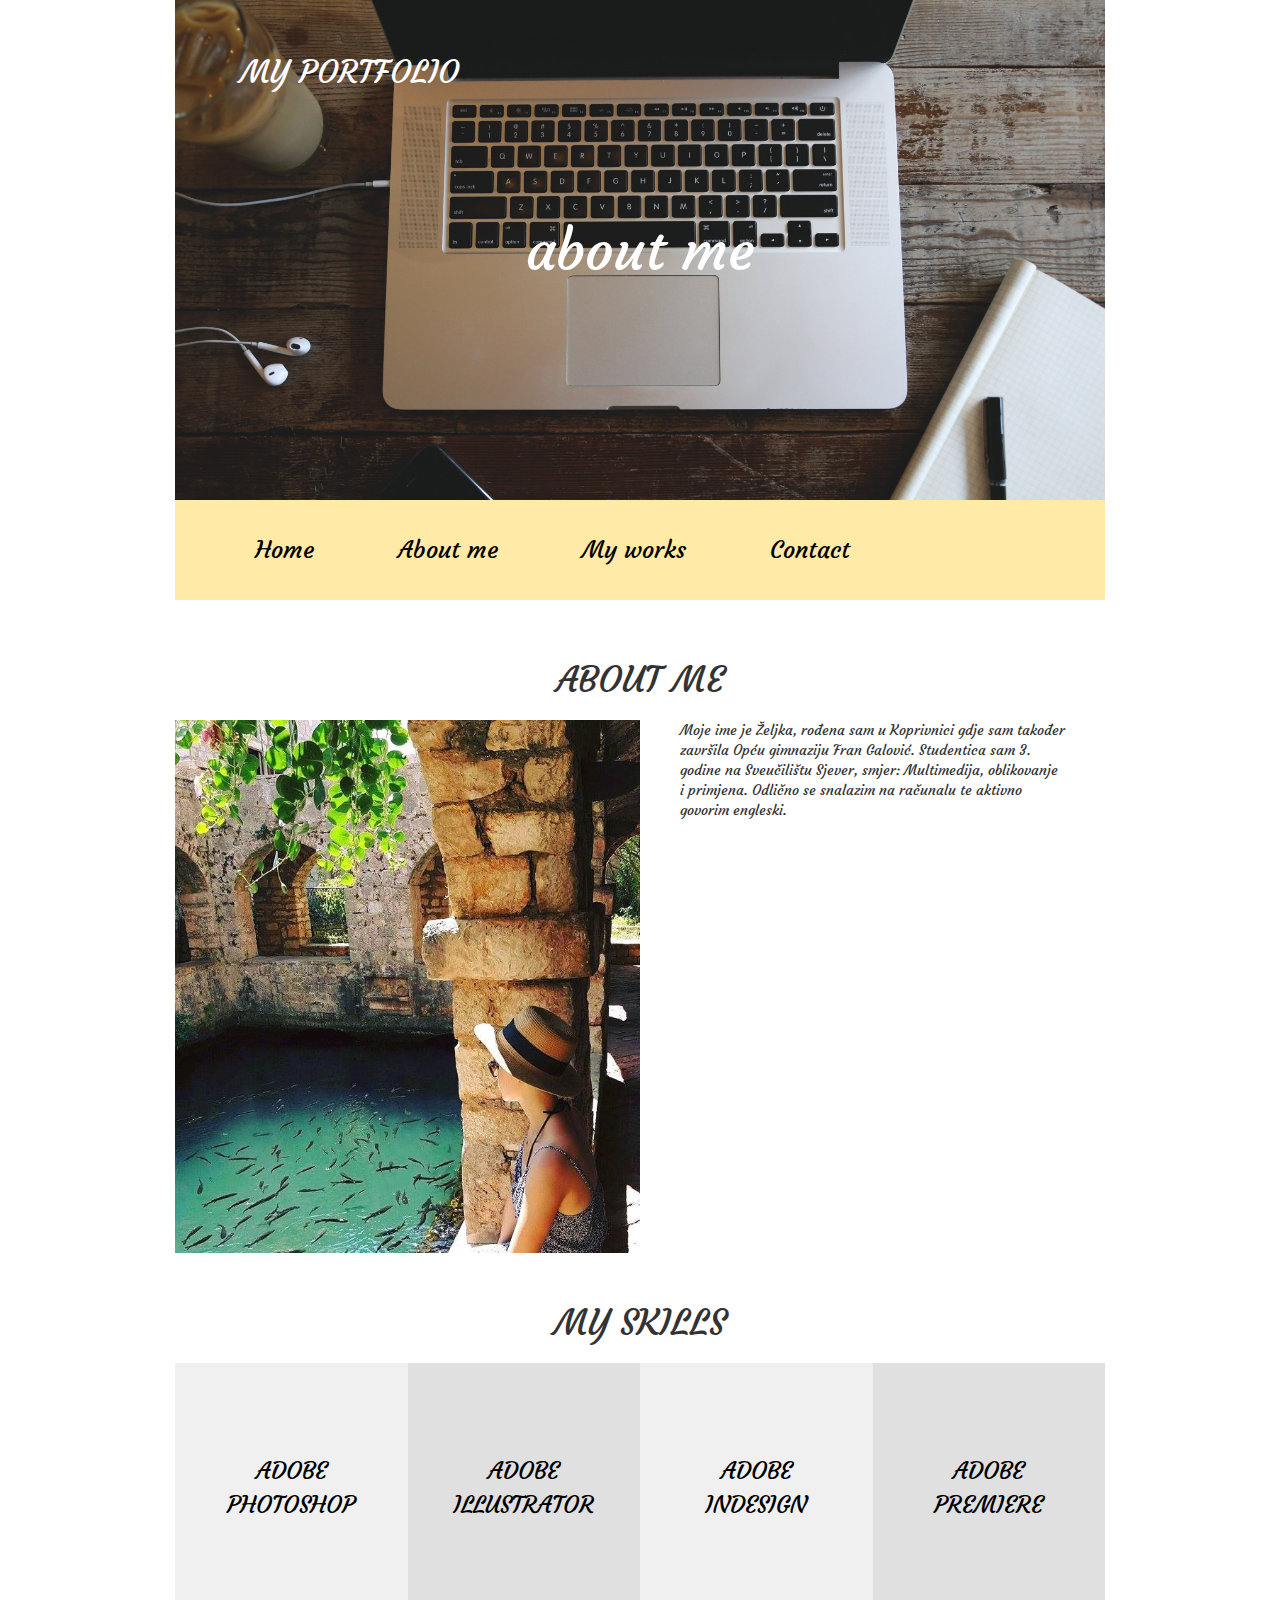
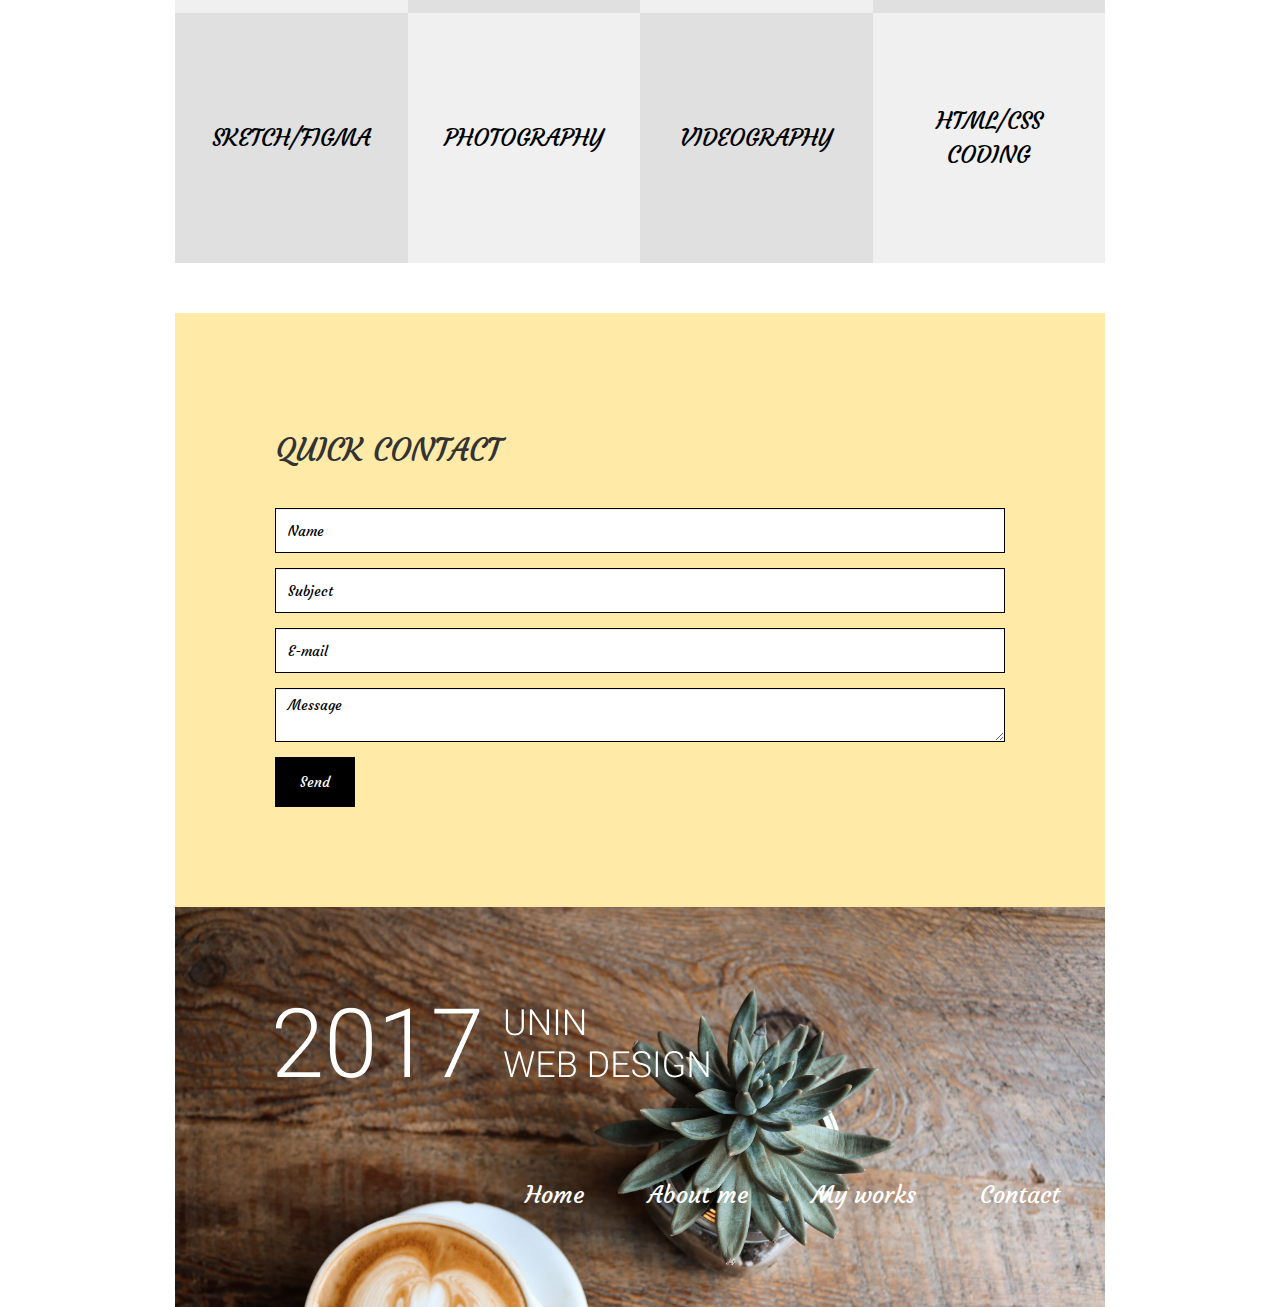
<file: about_me.html>
<!DOCTYPE html>
<html lang="en">
	<head>
		<meta charset="utf-8">
		<meta http-equiv="X-UA-Compatible" content="IE=edge">
		<meta name="viewport" content="width=device-width, initial-scale=1">
		<title>Željka Biškup - My Portfolio</title>
		<link href="bootstrap/css/bootstrap.min.css" rel="stylesheet">
		<link href="lightbox/css/lightbox.css" rel="stylesheet">		
		<link href="socicon/style.css" rel="stylesheet">
		<link href="https://fonts.googleapis.com/css?family=Courgette" rel="stylesheet">
		<link href="style.css" rel="stylesheet">		
		<!--[if lt IE 9]>
			<script src="https://oss.maxcdn.com/html5shiv/3.7.3/html5shiv.min.js"></script>
			<script src="https://oss.maxcdn.com/respond/1.4.2/respond.min.js"></script>
		<![endif]-->
	</head>
	<body>		
		<div class="container">
			<div class="row">
				<div class="col-xs-12 header">
					<a href="index.html">My Portfolio</a>
					<p>About me</p>
				</div>
			</div>
			<div class="row">
				<ul class="main-menu">
					<li><a href="index.html">Home</a></li>
					<li><a href="about_me.html">About me</a></li>
					<li><a href="my_works.html">My works</a></li>
					<li><a href="contact.html">Contact</a></li>
				</ul>
			</div>									
			<div class="section">
				<h1>About me</h1>
				<div class="row about-me">
					<div class="col-xs-12 col-sm-6">
						<img src="img/about me.jpg">
					</div>
					<div class="col-xs-12 col-sm-6 about-me-text">
						<p>Moje ime je Željka, rođena sam u Koprivnici gdje sam također završila Opću gimnaziju Fran Galović. Studentica sam 3. godine na Sveučilištu Sjever, smjer: Multimedija, oblikovanje i primjena. Odlično se snalazim na računalu te aktivno govorim engleski.</p>
					</div>
				</div>
			</div>			
			<div class="section">
				<h1>My skills</h1>
				<div class="row square-blocks">					
					<div class="col-xs-3 light-gray-bg">
						<p>
							<a href="my_works.html#category3"><p>Adobe Photoshop</p></a>
						</p>
					</div>
					<div class="col-xs-3 dark-gray-bg">
						<p>
							<a href="my_works.html#category3"><p>Adobe Illustrator</p></a>
						</p>
					</div>
					<div class="col-xs-3 light-gray-bg">
						<p>
							<a href="my_works.html#category3">Adobe InDesign</a>
						</p>
					</div>
					<div class="col-xs-3 dark-gray-bg">
						<p>
							<a href="my_works.html#category3"><p>Adobe Premiere</p></a>
						</p>
					</div>
					<div class="col-xs-3 dark-gray-bg">
						<p>
							<a href="my_works.html#category3"><p>Sketch/Figma</p></a>
						</p>
					</div>
					<div class="col-xs-3 light-gray-bg">
						<p>
							<a href="my_works.html#category3"><p>Photography</p></a>
						</p>
					</div>
					<div class="col-xs-3 dark-gray-bg">
						<p>
							<a href="my_works.html#category3"><p>Videography</p></a>
						</p>
					</div>
					<div class="col-xs-3 light-gray-bg">
						<p>
							<a href="my_works.html#category3"><p>HTML/css coding</p></a>
						</p>
					</div>
				</div>
			</div>								
			<div class="row contact-form">
				<h1>Quick contact</h1>
				<form action="">					
					<div class="form-group">
						<input type="text" class="form-control" placeholder="Name">
					</div>
					<div class="form-group">
						<input type="text" class="form-control" placeholder="Subject">
					</div>
					<div class="form-group">
						<input type="text" class="form-control" placeholder="E-mail">
					</div>
					<div class="form-group">
						<textarea class="form-control" placeholder="Message"></textarea>
					</div>				
					<button type="submit" class="btn btn-default">Send</button>
				</form>
			</div>			
			<div class="row footer">
				<img src="img/footer_title.png">
				<div class="col-xs-12">
					<ul>
						<li><a href="index.html">Home</a></li>
						<li><a href="about_me.html">About me</a></li>
						<li><a href="my_works.html">My works</a></li>
						<li><a href="contact.html">Contact</a></li>
					</ul>
				</div>
			</div>			
		</div>			
		<script src="https://ajax.googleapis.com/ajax/libs/jquery/1.12.4/jquery.min.js"></script>		
		<script src="bootstrap/js/bootstrap.min.js"></script>
		<script src="lightbox/js/lightbox.js"></script>
	</body>
</html>
</file>
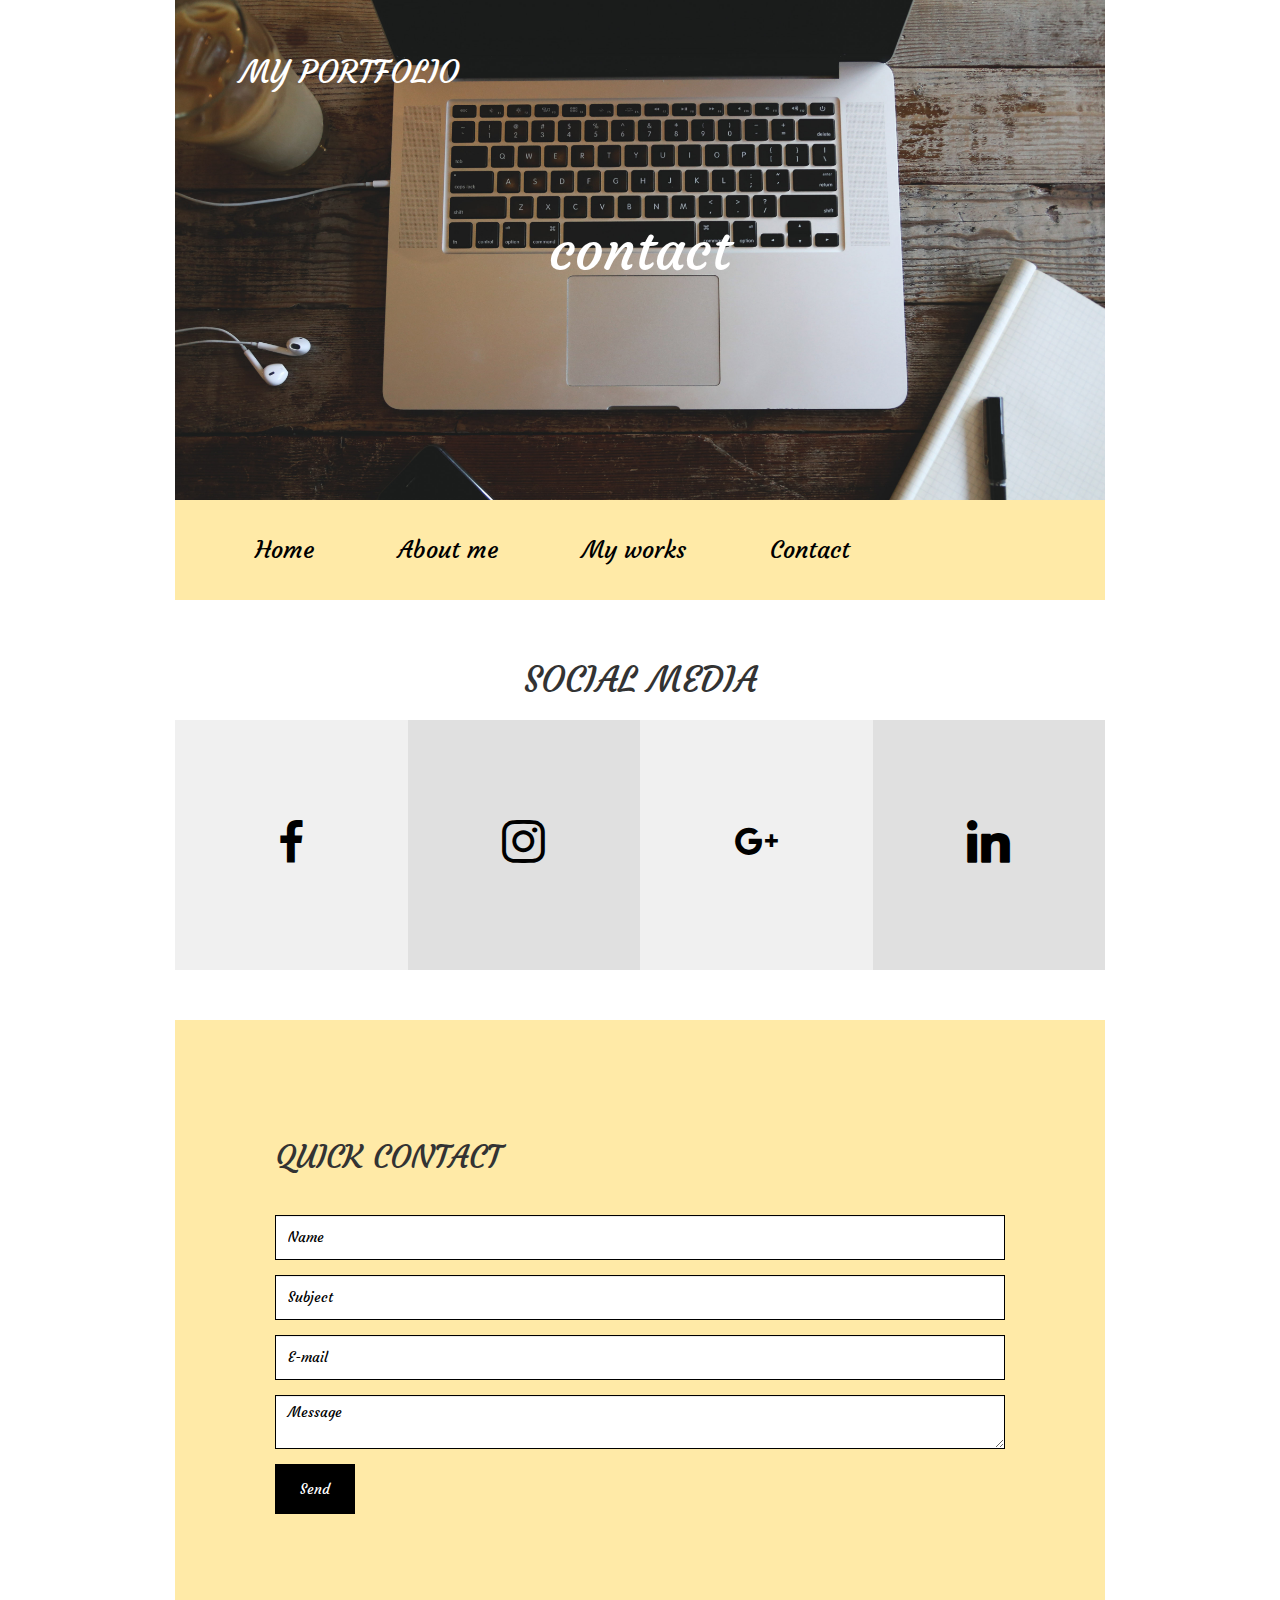
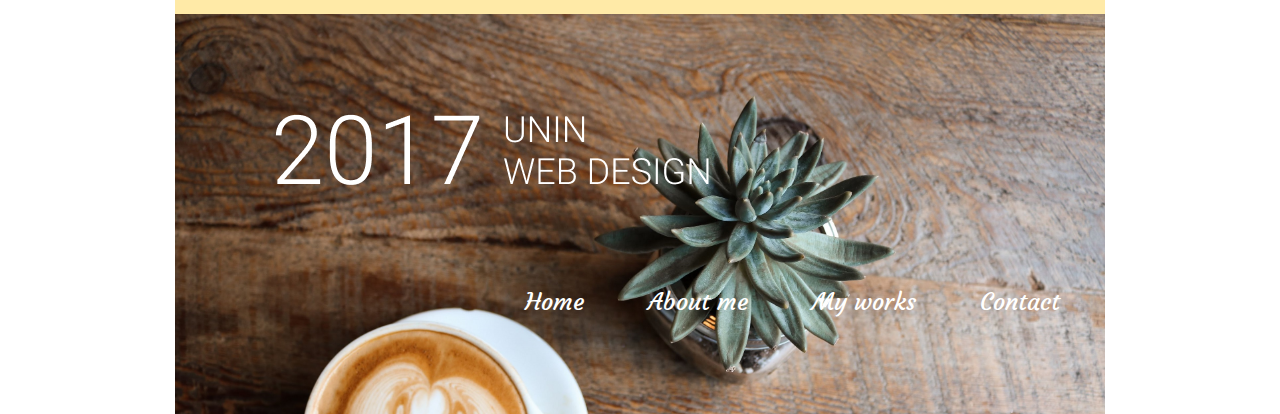
<file: contact.html>
<!DOCTYPE html>
<html lang="en">
	<head>
		<meta charset="utf-8">
		<meta http-equiv="X-UA-Compatible" content="IE=edge">
		<meta name="viewport" content="width=device-width, initial-scale=1">
		<title>Željka Biškup - My Portfolio</title>
		<link href="bootstrap/css/bootstrap.min.css" rel="stylesheet">
		<link href="lightbox/css/lightbox.css" rel="stylesheet">		
		<link href="socicon/style.css" rel="stylesheet">
		<link href="https://fonts.googleapis.com/css?family=Courgette" rel="stylesheet">
		<link href="style.css" rel="stylesheet">		
		<!--[if lt IE 9]>
			<script src="https://oss.maxcdn.com/html5shiv/3.7.3/html5shiv.min.js"></script>
			<script src="https://oss.maxcdn.com/respond/1.4.2/respond.min.js"></script>
		<![endif]-->
	</head>
	<body>		
		<div class="container">
			<div class="row">
				<div class="col-xs-12 header">
					<a href="index.html">My Portfolio</a>
					<p>Contact</p>
				</div>
			</div>
			<div class="row">
				<ul class="main-menu">
					<li><a href="index.html">Home</a></li>
					<li><a href="about_me.html">About me</a></li>
					<li><a href="my_works.html">My works</a></li>
					<li><a href="contact.html">Contact</a></li>
				</ul>
			</div>
						
			<div class="section">
				<h1>Social media</h1>
				<div class="row square-blocks">
					<div class="col-sm-6 col-md-3 light-gray-bg">
						<p>
							<a href="https://www.facebook.com/zbiskup" target="_blank">
								<span class="socicon-facebook"></span>
							</a>
						</p>
					</div>
					<div class="col-sm-6 col-md-3 dark-gray-bg">
						<p>
							<a href="https://www.instagram.com/r3mmu5/" target="_blank">
								<span class="socicon-instagram"></span>
							</a>
						</p>
					</div>
					<div class="col-sm-6 col-md-3 light-gray-bg">
						<p>
							<a href="http://plus.google.com" target="_blank">
								<span class="socicon-googleplus"></span>
							</a>
						</p>
					</div>
					<div class="col-sm-6 col-md-3 dark-gray-bg">
						<p>
							<a href="http://www.linkedin.com" target="_blank">
								<span class="socicon-linkedin"></span>
							</a>
						</p>
					</div>
				</div>
			</div>						
			<div class="row contact-form">
				<h1>Quick contact</h1>
				<form action="">					
					<div class="form-group">
						<input type="text" class="form-control" placeholder="Name">
					</div>
					<div class="form-group">
						<input type="text" class="form-control" placeholder="Subject">
					</div>
					<div class="form-group">
						<input type="text" class="form-control" placeholder="E-mail">
					</div>
					<div class="form-group">
						<textarea class="form-control" placeholder="Message"></textarea>
					</div>				
					<button type="submit" class="btn btn-default">Send</button>
				</form>
			</div>			
			<div class="row footer">
				<img src="img/footer_title.png">
				<div class="col-xs-12">
					<ul>
						<li><a href="index.html">Home</a></li>
						<li><a href="about_me.html">About me</a></li>
						<li><a href="my_works.html">My works</a></li>
						<li><a href="contact.html">Contact</a></li>
					</ul>
				</div>
			</div>			
		</div>			
		<script src="https://ajax.googleapis.com/ajax/libs/jquery/1.12.4/jquery.min.js"></script>		
		<script src="bootstrap/js/bootstrap.min.js"></script>
		<script src="lightbox/js/lightbox.js"></script>
	</body>
</html>
</file>
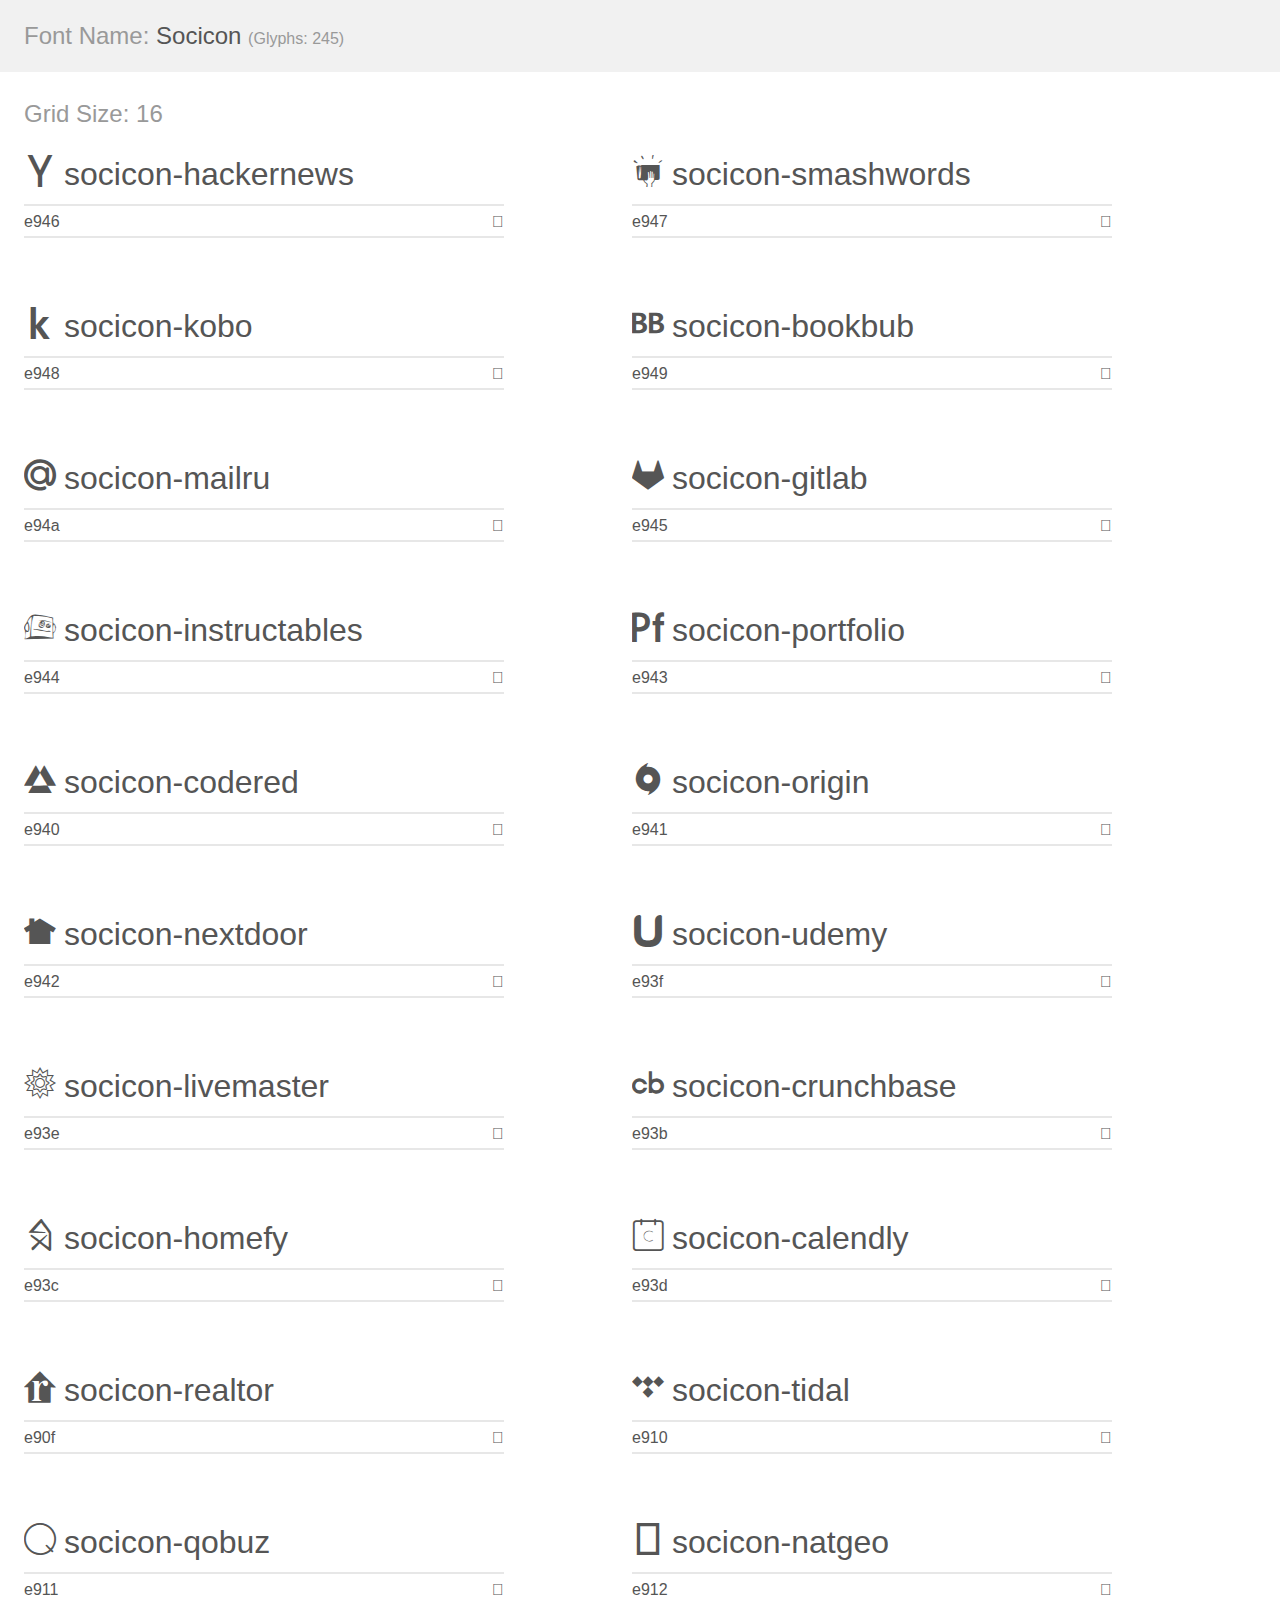
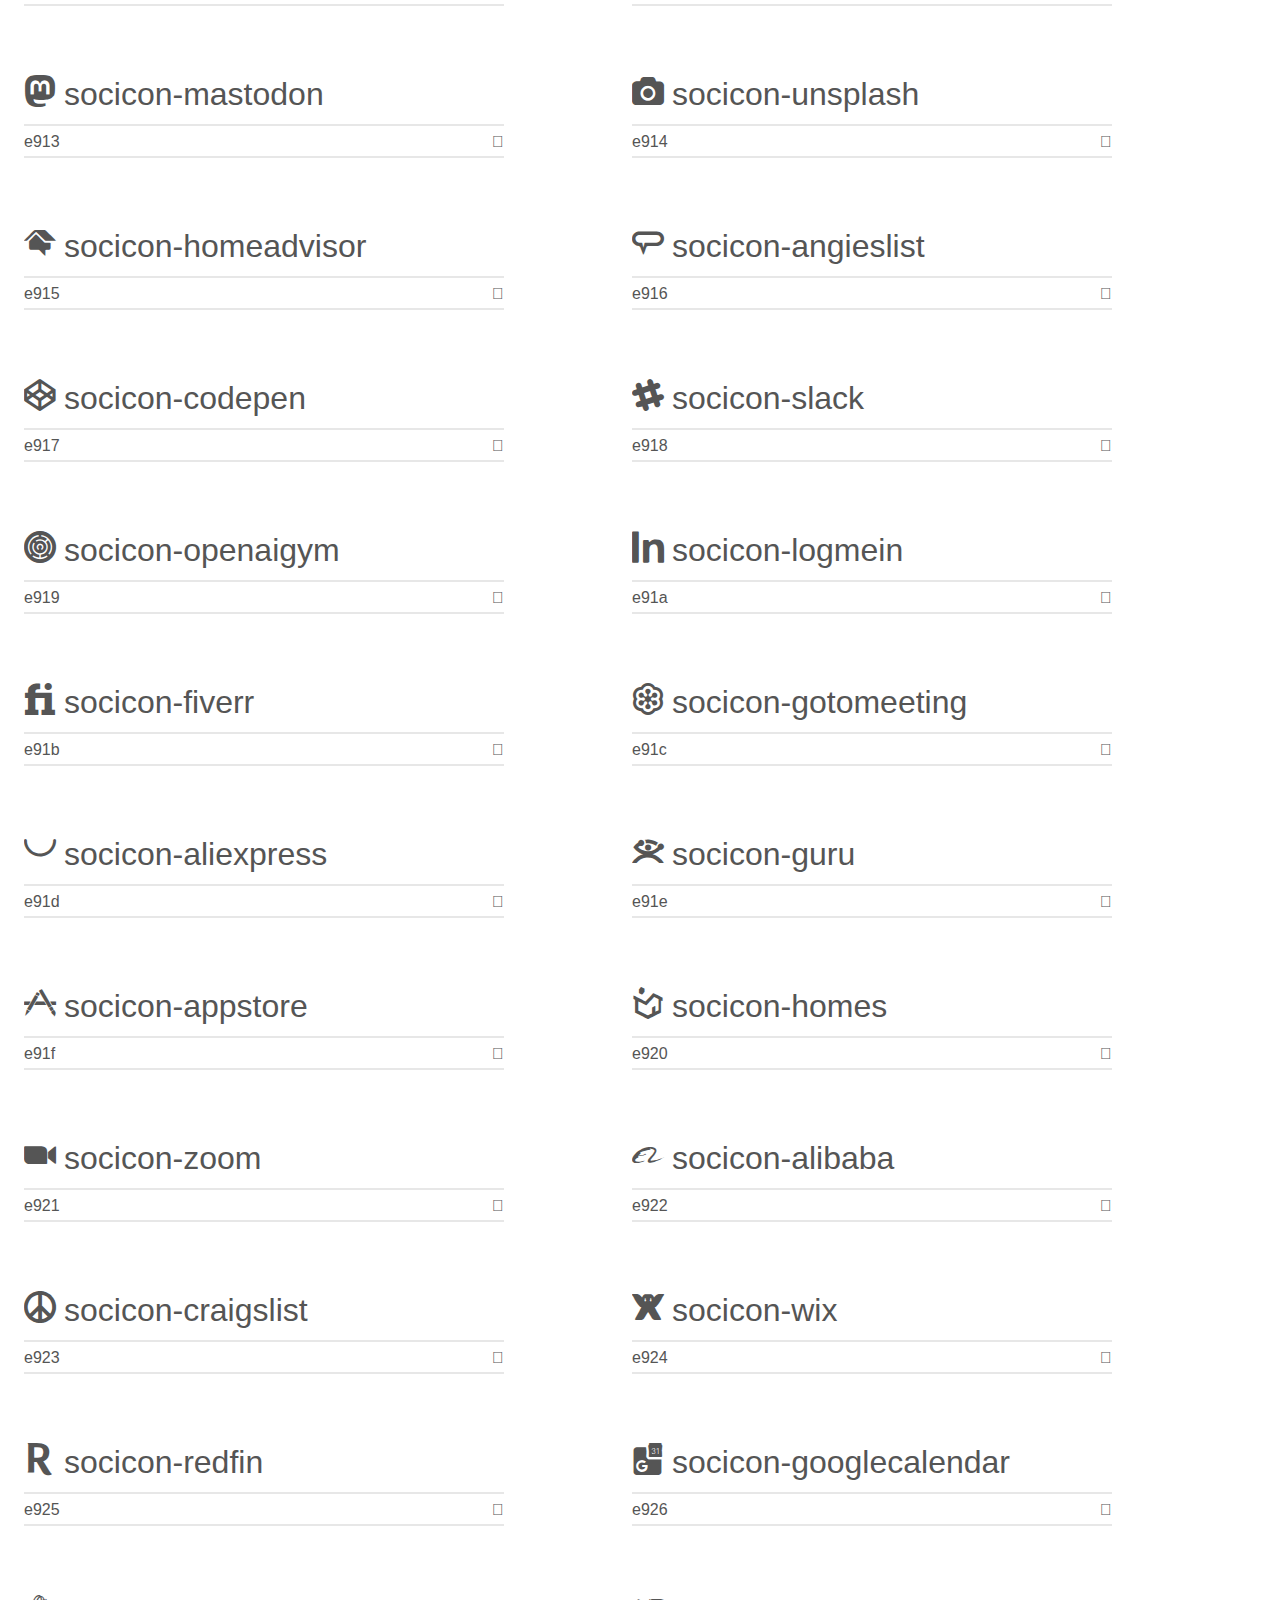
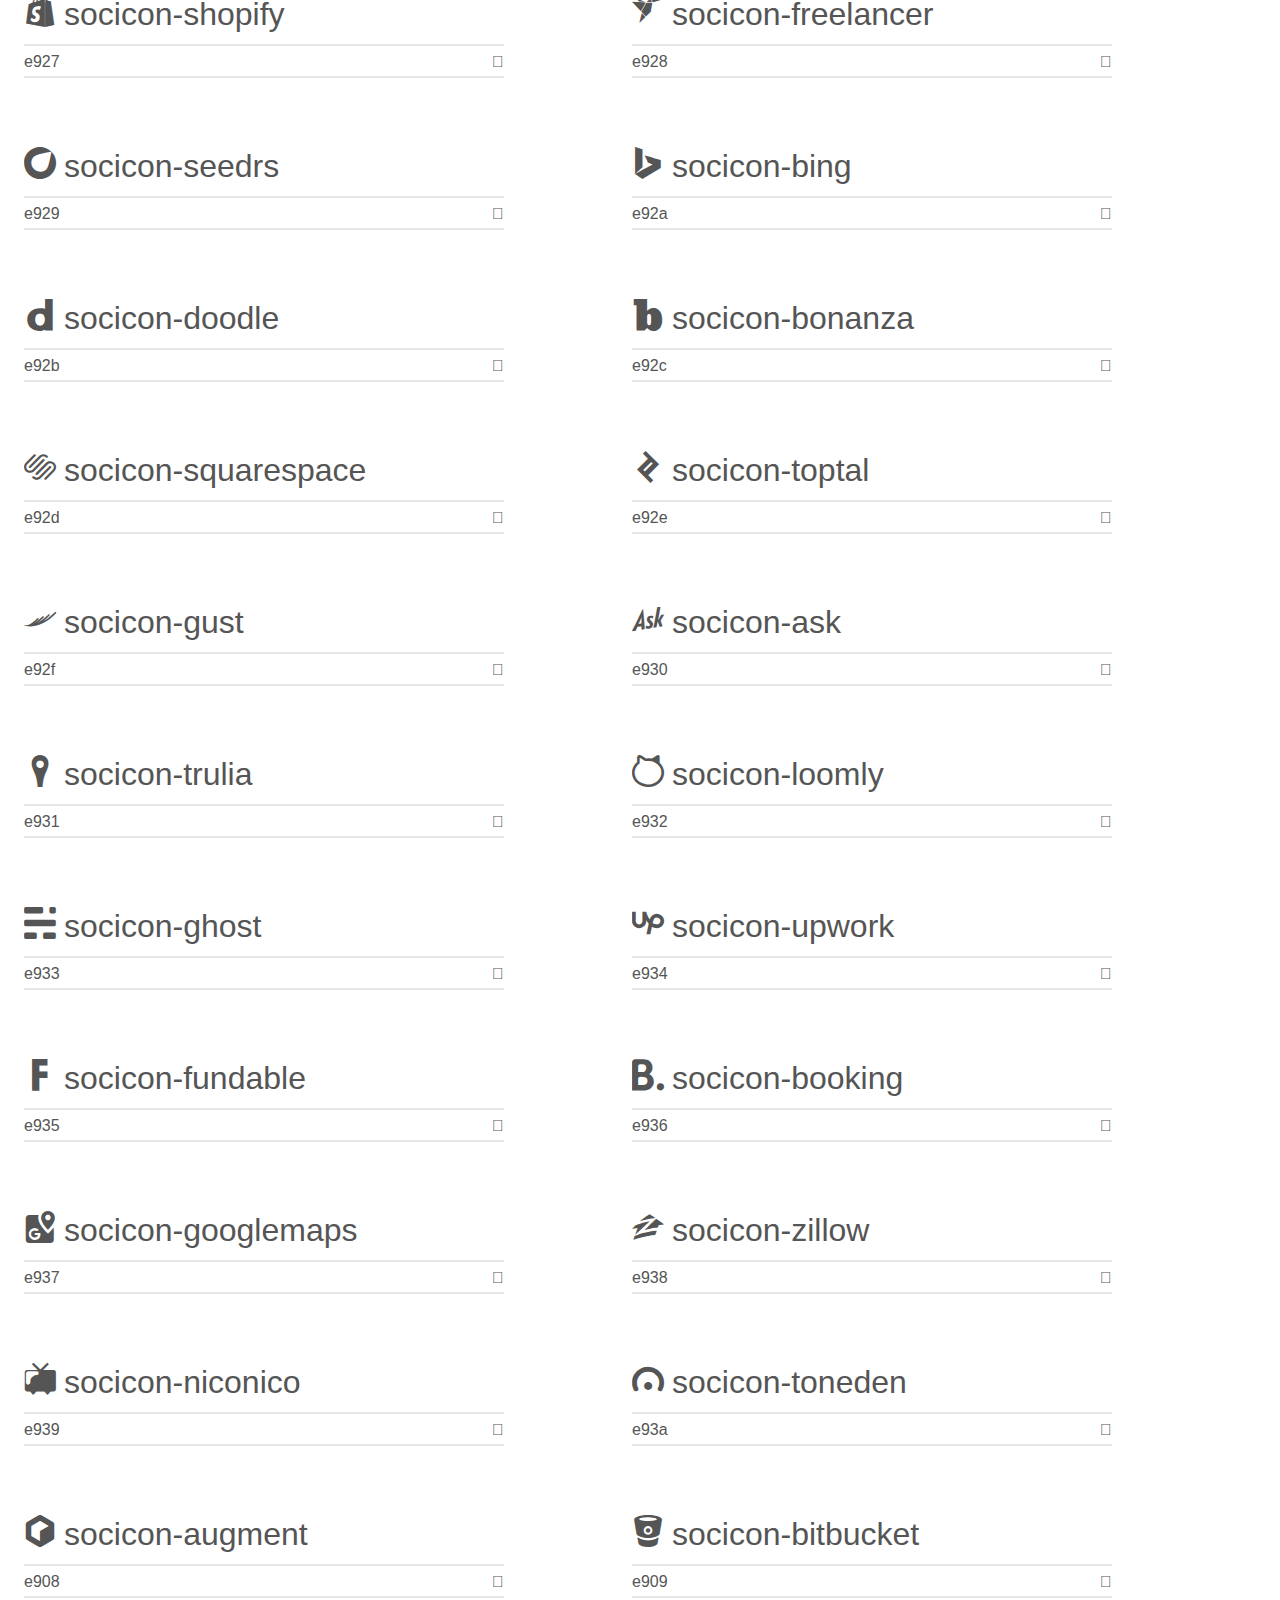
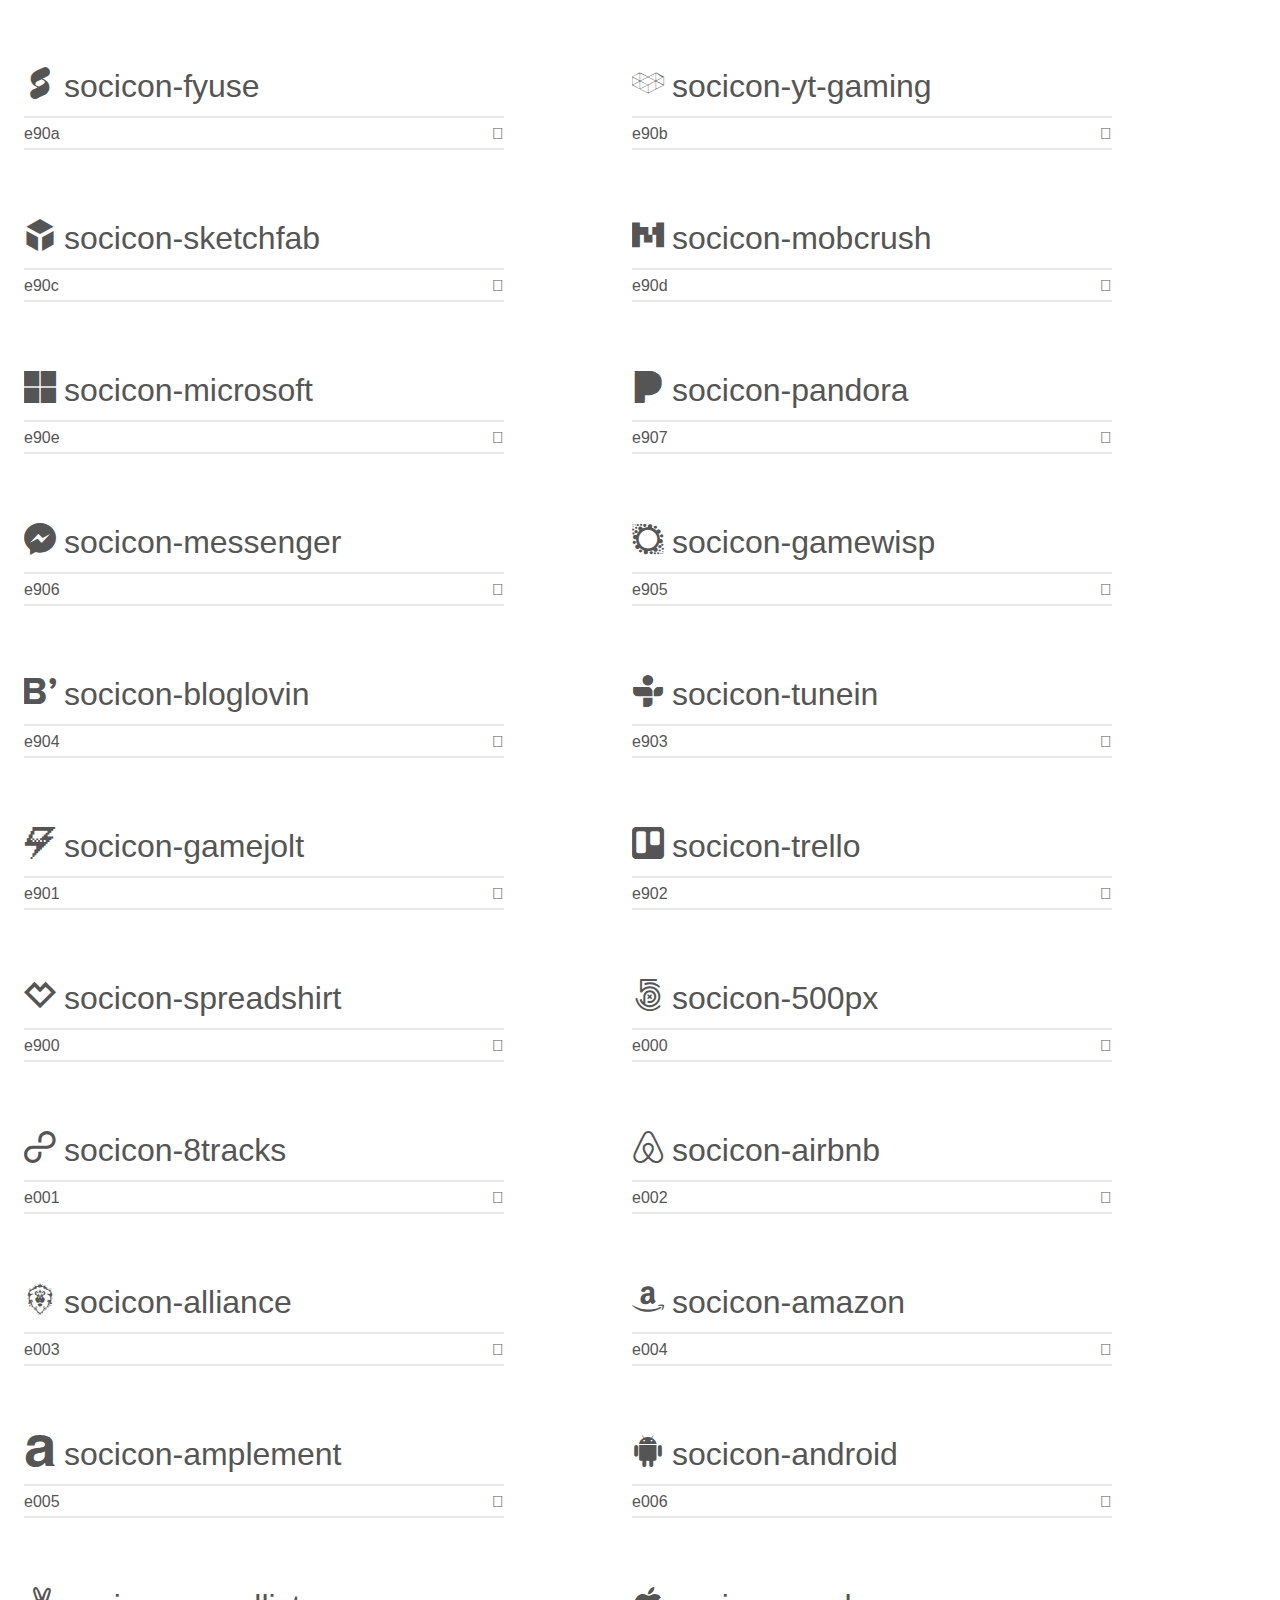
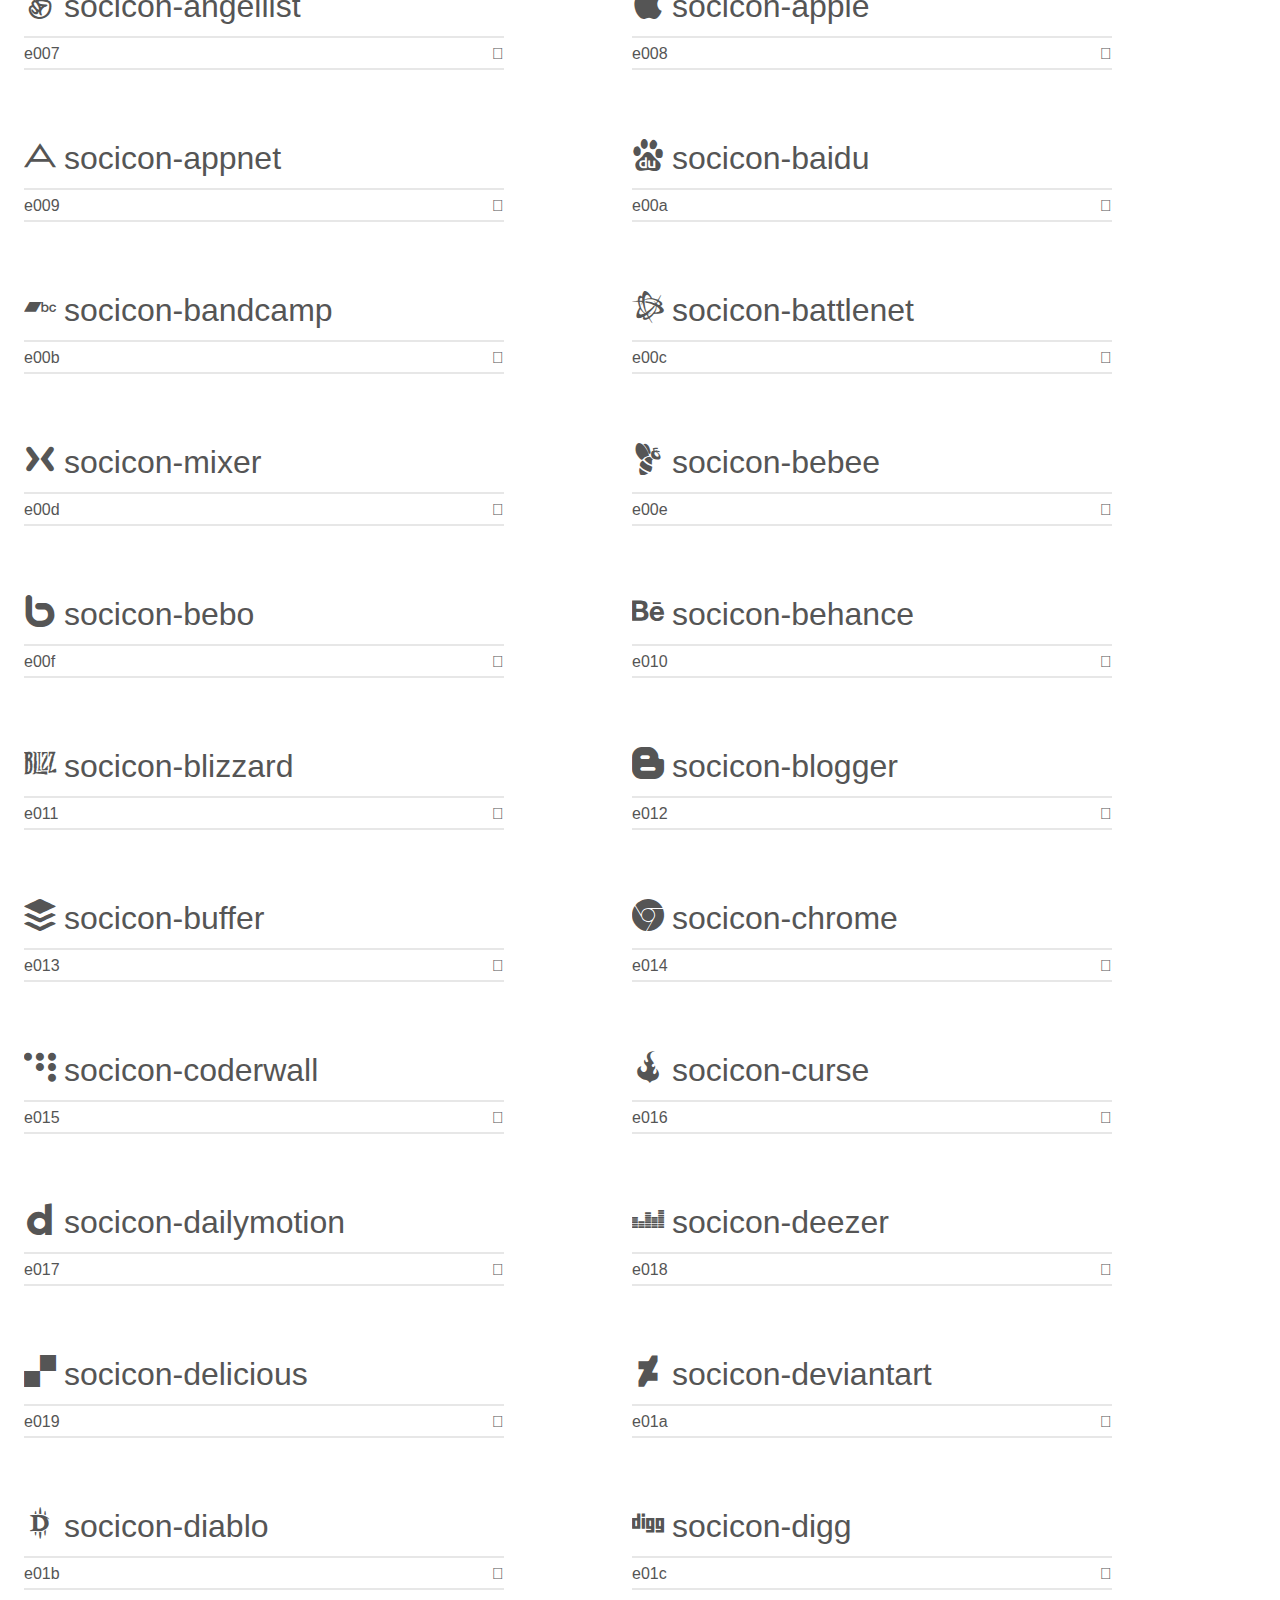
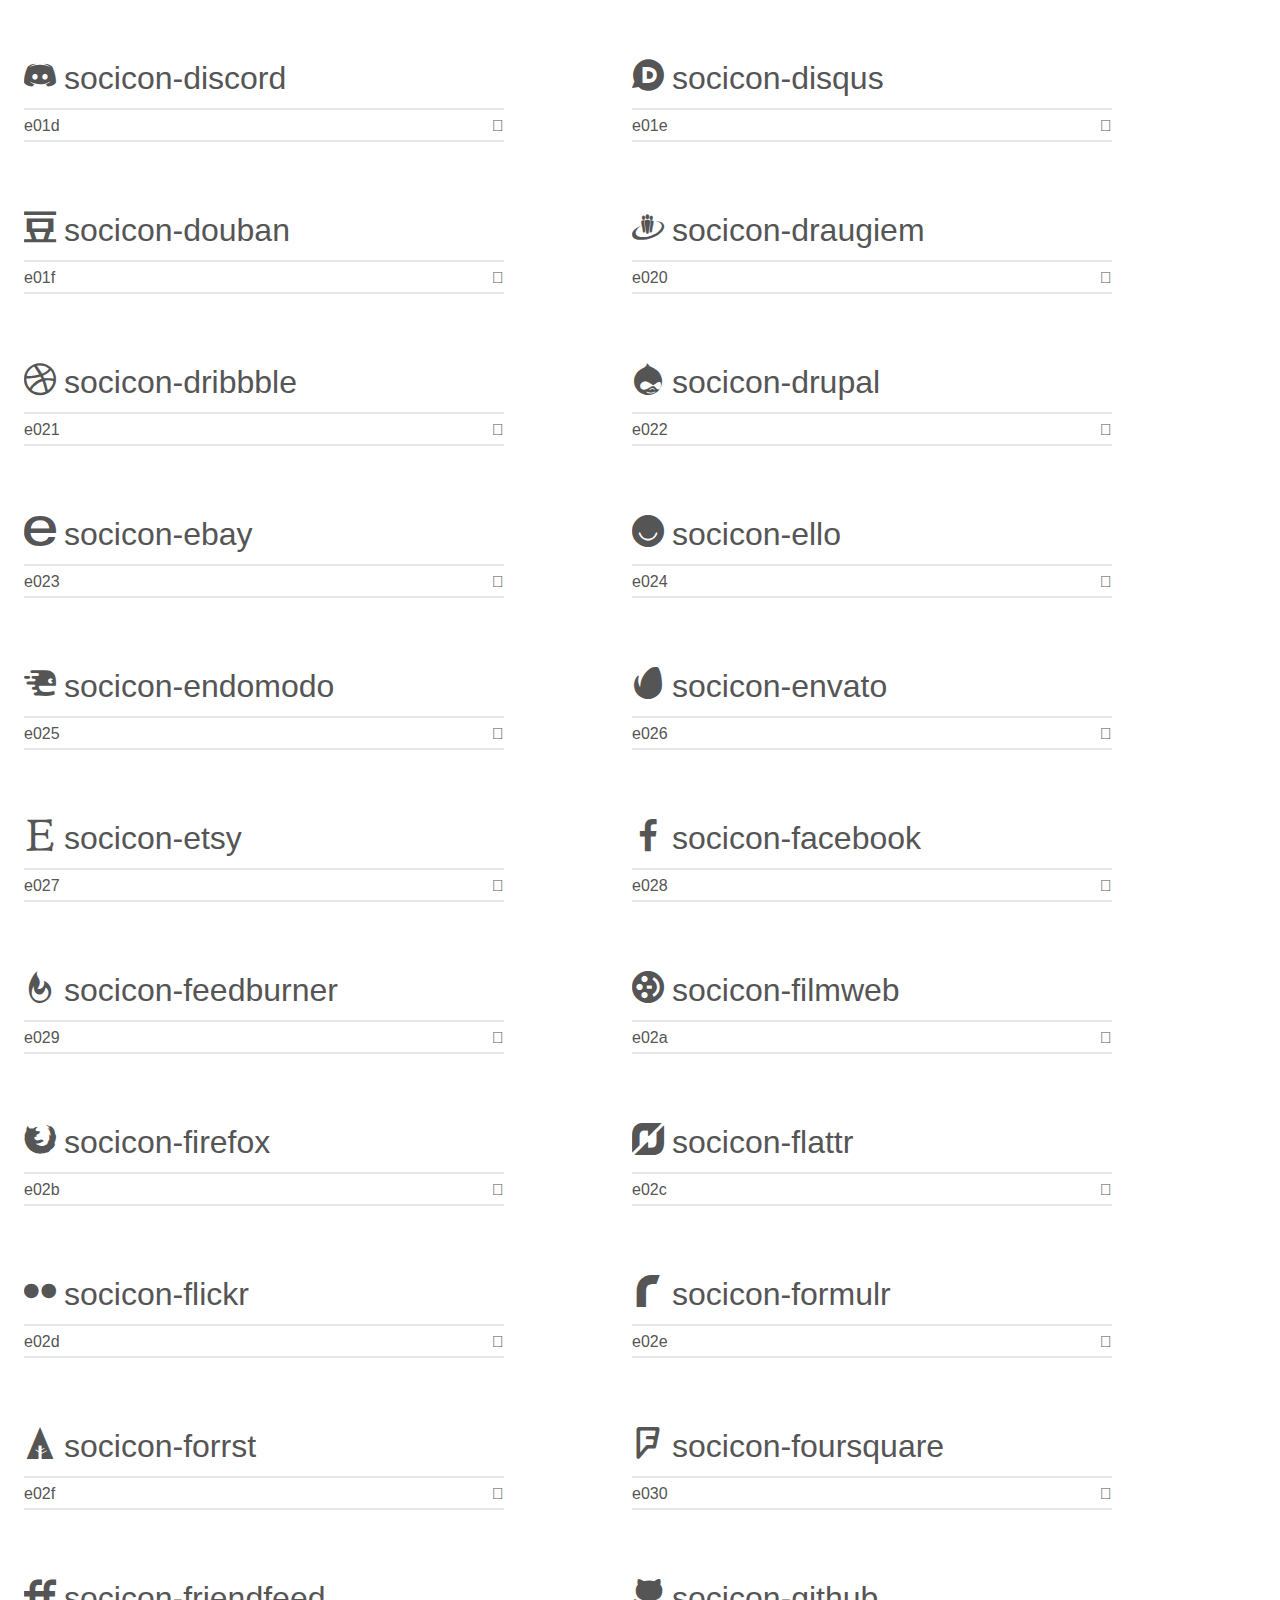
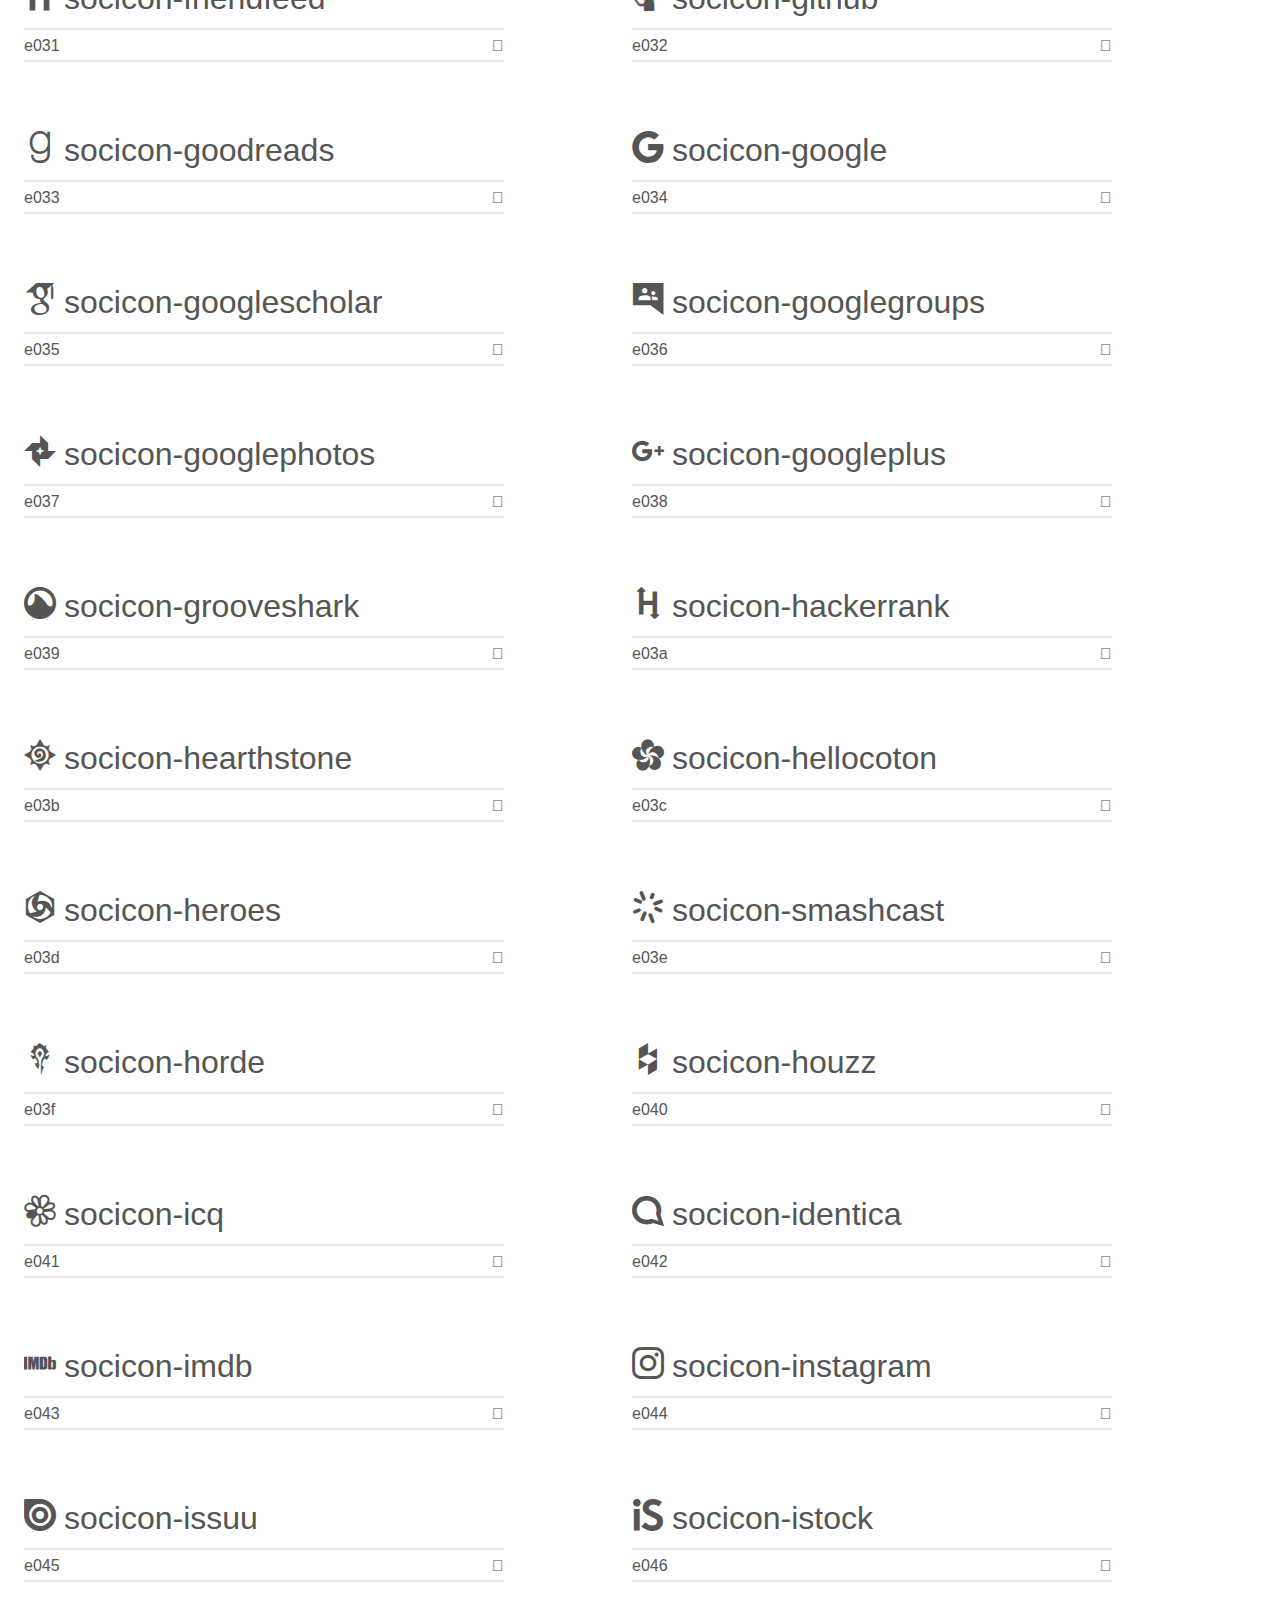
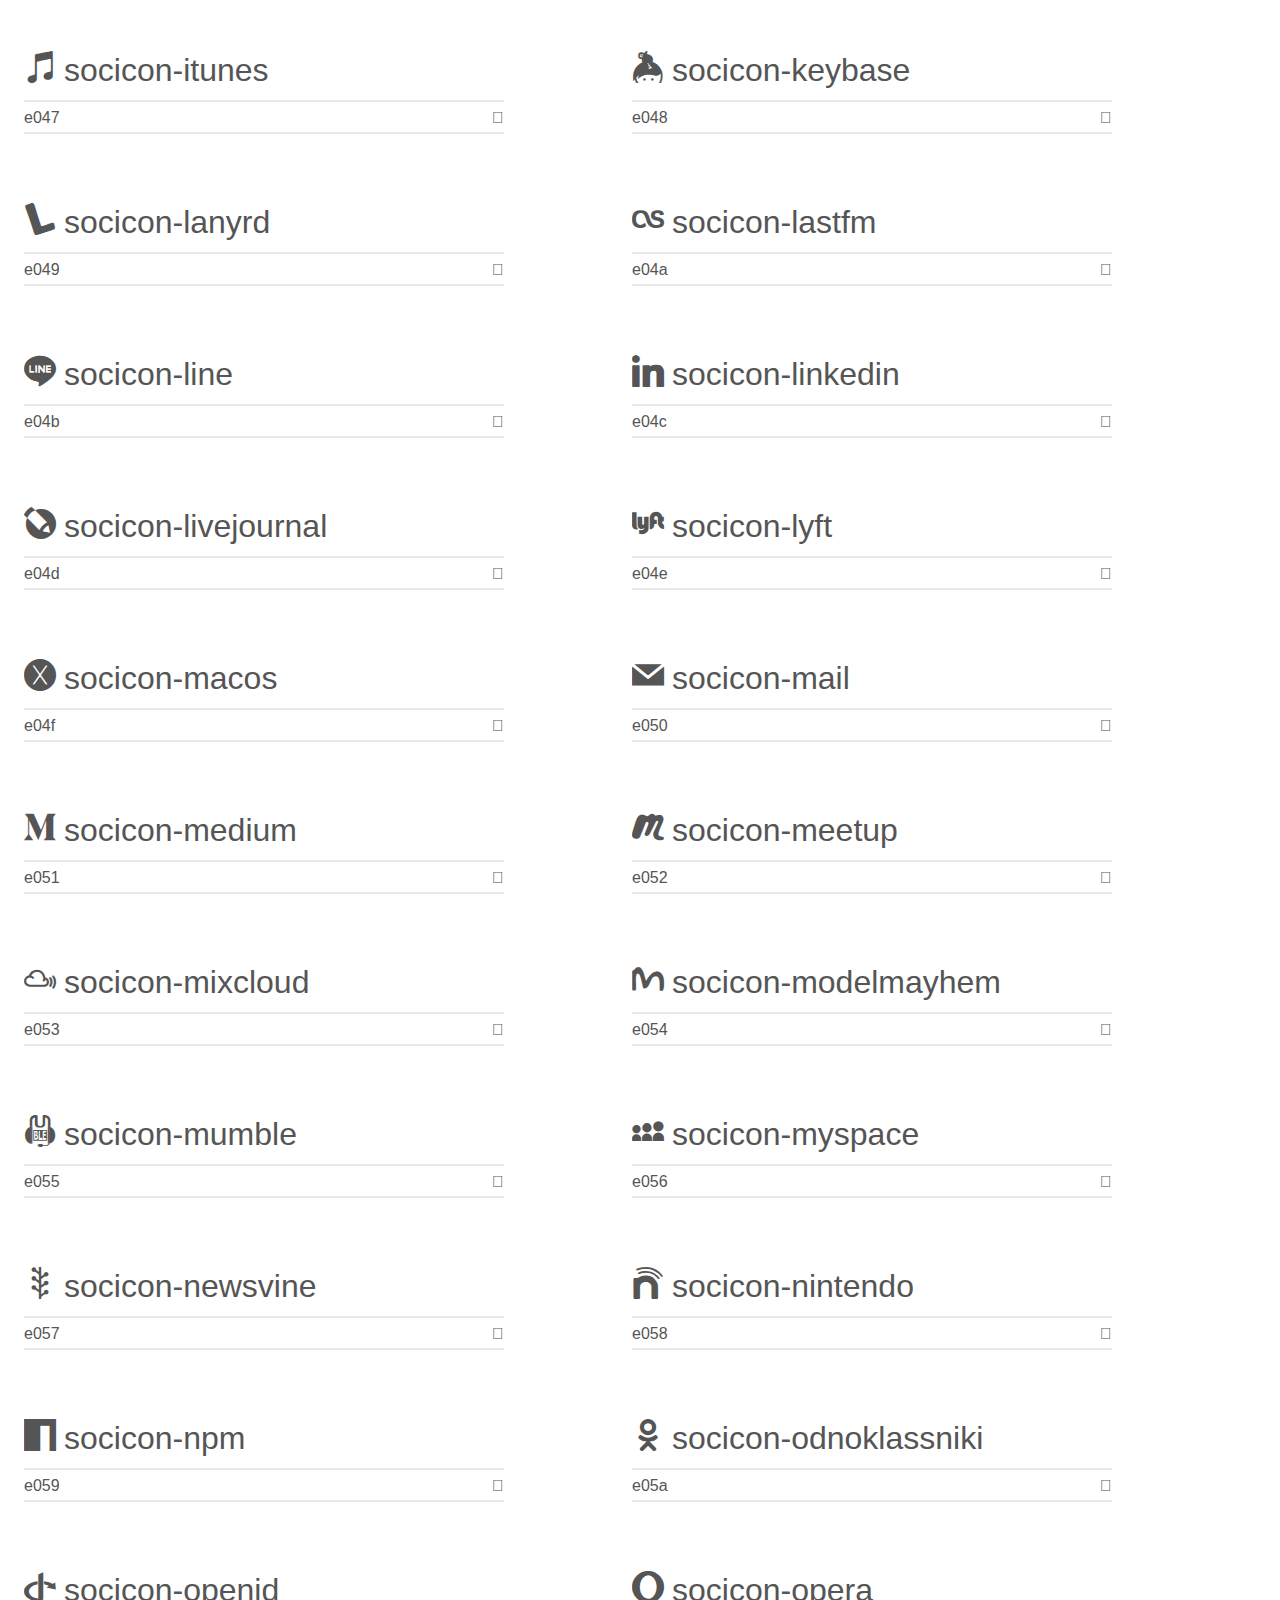
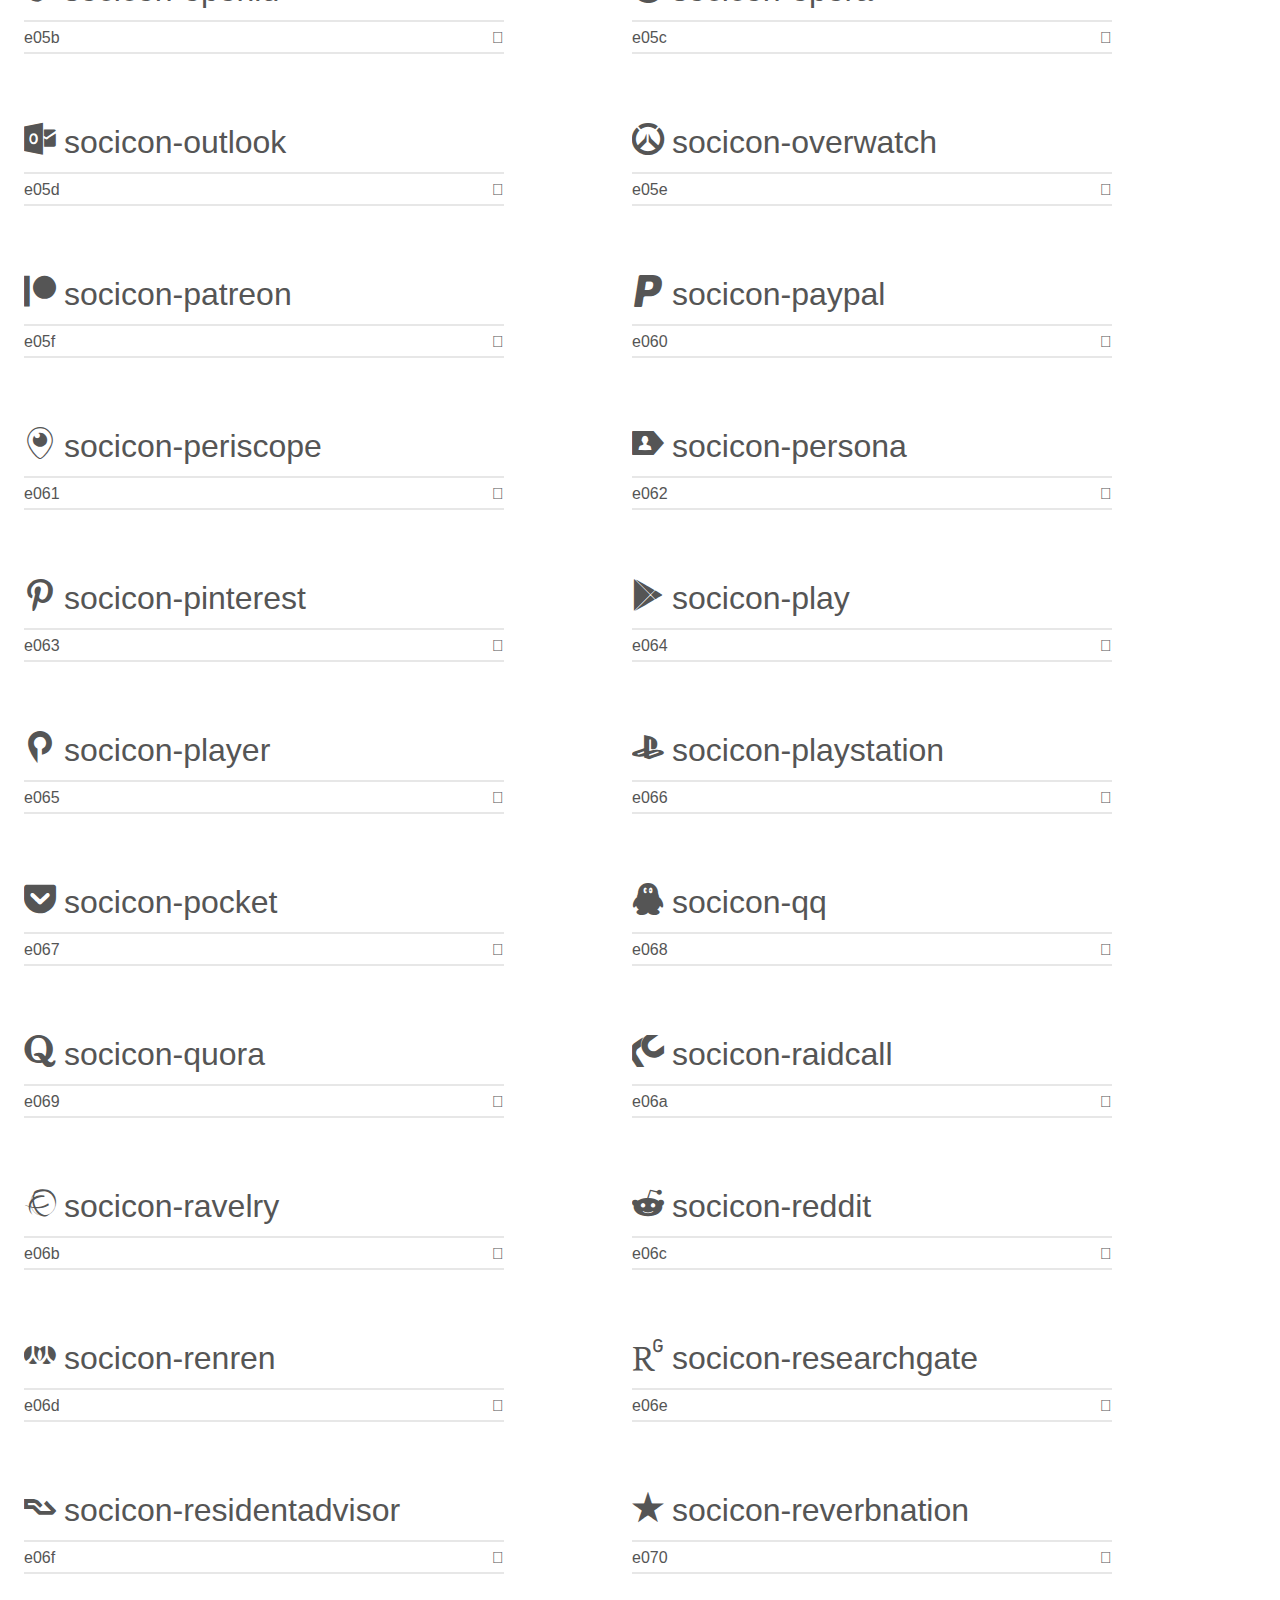
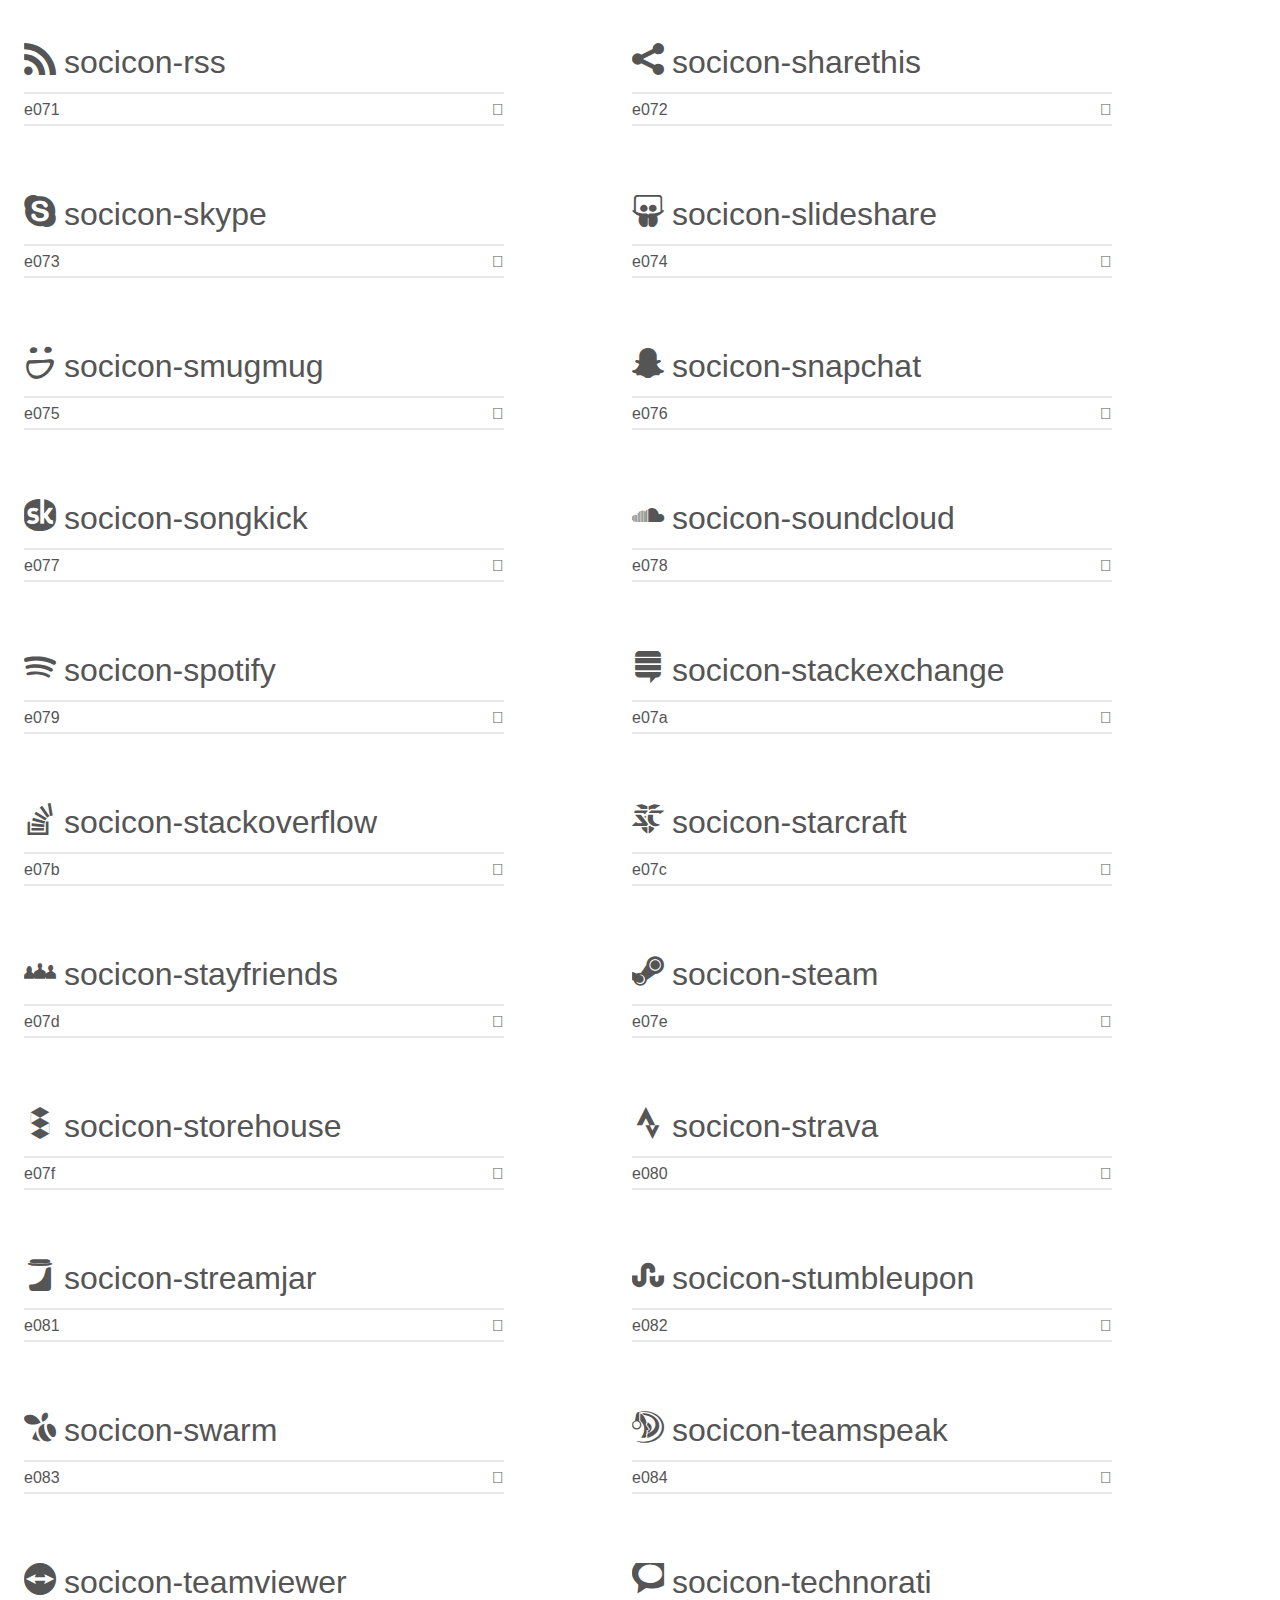
<file: socicon/demo.html>
<!doctype html>
<html>
<head>
    <meta charset="utf-8">
    <title>IcoMoon Demo</title>
    <meta name="description" content="An Icon Font Generated By IcoMoon.io">
    <meta name="viewport" content="width=device-width, initial-scale=1">
    <link rel="stylesheet" href="demo-files/demo.css">
    <link rel="stylesheet" href="style.css"></head>
<body>
    <div class="bgc1 clearfix">
        <h1 class="mhmm mvm"><span class="fgc1">Font Name:</span> Socicon <small class="fgc1">(Glyphs:&nbsp;245)</small></h1>
    </div>
    <div class="clearfix mhl ptl">
        <h1 class="mvm mtn fgc1">Grid Size: 16</h1>
        <div class="glyph fs1">
            <div class="clearfix bshadow0 pbs">
                <span class="socicon-hackernews">
                
                </span>
                <span class="mls"> socicon-hackernews</span>
            </div>
            <fieldset class="fs0 size1of1 clearfix hidden-false">
                <input type="text" readonly value="e946" class="unit size1of2" />
                <input type="text" maxlength="1" readonly value="&#xe946;" class="unitRight size1of2 talign-right" />
            </fieldset>
            <div class="fs0 bshadow0 clearfix hidden-true">
                <span class="unit pvs fgc1">liga: </span>
                <input type="text" readonly value="" class="liga unitRight" />
            </div>
        </div>
        <div class="glyph fs1">
            <div class="clearfix bshadow0 pbs">
                <span class="socicon-smashwords">
                
                </span>
                <span class="mls"> socicon-smashwords</span>
            </div>
            <fieldset class="fs0 size1of1 clearfix hidden-false">
                <input type="text" readonly value="e947" class="unit size1of2" />
                <input type="text" maxlength="1" readonly value="&#xe947;" class="unitRight size1of2 talign-right" />
            </fieldset>
            <div class="fs0 bshadow0 clearfix hidden-true">
                <span class="unit pvs fgc1">liga: </span>
                <input type="text" readonly value="" class="liga unitRight" />
            </div>
        </div>
        <div class="glyph fs1">
            <div class="clearfix bshadow0 pbs">
                <span class="socicon-kobo">
                
                </span>
                <span class="mls"> socicon-kobo</span>
            </div>
            <fieldset class="fs0 size1of1 clearfix hidden-false">
                <input type="text" readonly value="e948" class="unit size1of2" />
                <input type="text" maxlength="1" readonly value="&#xe948;" class="unitRight size1of2 talign-right" />
            </fieldset>
            <div class="fs0 bshadow0 clearfix hidden-true">
                <span class="unit pvs fgc1">liga: </span>
                <input type="text" readonly value="" class="liga unitRight" />
            </div>
        </div>
        <div class="glyph fs1">
            <div class="clearfix bshadow0 pbs">
                <span class="socicon-bookbub">
                
                </span>
                <span class="mls"> socicon-bookbub</span>
            </div>
            <fieldset class="fs0 size1of1 clearfix hidden-false">
                <input type="text" readonly value="e949" class="unit size1of2" />
                <input type="text" maxlength="1" readonly value="&#xe949;" class="unitRight size1of2 talign-right" />
            </fieldset>
            <div class="fs0 bshadow0 clearfix hidden-true">
                <span class="unit pvs fgc1">liga: </span>
                <input type="text" readonly value="" class="liga unitRight" />
            </div>
        </div>
        <div class="glyph fs1">
            <div class="clearfix bshadow0 pbs">
                <span class="socicon-mailru">
                
                </span>
                <span class="mls"> socicon-mailru</span>
            </div>
            <fieldset class="fs0 size1of1 clearfix hidden-false">
                <input type="text" readonly value="e94a" class="unit size1of2" />
                <input type="text" maxlength="1" readonly value="&#xe94a;" class="unitRight size1of2 talign-right" />
            </fieldset>
            <div class="fs0 bshadow0 clearfix hidden-true">
                <span class="unit pvs fgc1">liga: </span>
                <input type="text" readonly value="" class="liga unitRight" />
            </div>
        </div>
        <div class="glyph fs1">
            <div class="clearfix bshadow0 pbs">
                <span class="socicon-gitlab">
                
                </span>
                <span class="mls"> socicon-gitlab</span>
            </div>
            <fieldset class="fs0 size1of1 clearfix hidden-false">
                <input type="text" readonly value="e945" class="unit size1of2" />
                <input type="text" maxlength="1" readonly value="&#xe945;" class="unitRight size1of2 talign-right" />
            </fieldset>
            <div class="fs0 bshadow0 clearfix hidden-true">
                <span class="unit pvs fgc1">liga: </span>
                <input type="text" readonly value="" class="liga unitRight" />
            </div>
        </div>
        <div class="glyph fs1">
            <div class="clearfix bshadow0 pbs">
                <span class="socicon-instructables">
                
                </span>
                <span class="mls"> socicon-instructables</span>
            </div>
            <fieldset class="fs0 size1of1 clearfix hidden-false">
                <input type="text" readonly value="e944" class="unit size1of2" />
                <input type="text" maxlength="1" readonly value="&#xe944;" class="unitRight size1of2 talign-right" />
            </fieldset>
            <div class="fs0 bshadow0 clearfix hidden-true">
                <span class="unit pvs fgc1">liga: </span>
                <input type="text" readonly value="" class="liga unitRight" />
            </div>
        </div>
        <div class="glyph fs1">
            <div class="clearfix bshadow0 pbs">
                <span class="socicon-portfolio">
                
                </span>
                <span class="mls"> socicon-portfolio</span>
            </div>
            <fieldset class="fs0 size1of1 clearfix hidden-false">
                <input type="text" readonly value="e943" class="unit size1of2" />
                <input type="text" maxlength="1" readonly value="&#xe943;" class="unitRight size1of2 talign-right" />
            </fieldset>
            <div class="fs0 bshadow0 clearfix hidden-true">
                <span class="unit pvs fgc1">liga: </span>
                <input type="text" readonly value="" class="liga unitRight" />
            </div>
        </div>
        <div class="glyph fs1">
            <div class="clearfix bshadow0 pbs">
                <span class="socicon-codered">
                
                </span>
                <span class="mls"> socicon-codered</span>
            </div>
            <fieldset class="fs0 size1of1 clearfix hidden-false">
                <input type="text" readonly value="e940" class="unit size1of2" />
                <input type="text" maxlength="1" readonly value="&#xe940;" class="unitRight size1of2 talign-right" />
            </fieldset>
            <div class="fs0 bshadow0 clearfix hidden-true">
                <span class="unit pvs fgc1">liga: </span>
                <input type="text" readonly value="" class="liga unitRight" />
            </div>
        </div>
        <div class="glyph fs1">
            <div class="clearfix bshadow0 pbs">
                <span class="socicon-origin">
                
                </span>
                <span class="mls"> socicon-origin</span>
            </div>
            <fieldset class="fs0 size1of1 clearfix hidden-false">
                <input type="text" readonly value="e941" class="unit size1of2" />
                <input type="text" maxlength="1" readonly value="&#xe941;" class="unitRight size1of2 talign-right" />
            </fieldset>
            <div class="fs0 bshadow0 clearfix hidden-true">
                <span class="unit pvs fgc1">liga: </span>
                <input type="text" readonly value="" class="liga unitRight" />
            </div>
        </div>
        <div class="glyph fs1">
            <div class="clearfix bshadow0 pbs">
                <span class="socicon-nextdoor">
                
                </span>
                <span class="mls"> socicon-nextdoor</span>
            </div>
            <fieldset class="fs0 size1of1 clearfix hidden-false">
                <input type="text" readonly value="e942" class="unit size1of2" />
                <input type="text" maxlength="1" readonly value="&#xe942;" class="unitRight size1of2 talign-right" />
            </fieldset>
            <div class="fs0 bshadow0 clearfix hidden-true">
                <span class="unit pvs fgc1">liga: </span>
                <input type="text" readonly value="" class="liga unitRight" />
            </div>
        </div>
        <div class="glyph fs1">
            <div class="clearfix bshadow0 pbs">
                <span class="socicon-udemy">
                
                </span>
                <span class="mls"> socicon-udemy</span>
            </div>
            <fieldset class="fs0 size1of1 clearfix hidden-false">
                <input type="text" readonly value="e93f" class="unit size1of2" />
                <input type="text" maxlength="1" readonly value="&#xe93f;" class="unitRight size1of2 talign-right" />
            </fieldset>
            <div class="fs0 bshadow0 clearfix hidden-true">
                <span class="unit pvs fgc1">liga: </span>
                <input type="text" readonly value="" class="liga unitRight" />
            </div>
        </div>
        <div class="glyph fs1">
            <div class="clearfix bshadow0 pbs">
                <span class="socicon-livemaster">
                
                </span>
                <span class="mls"> socicon-livemaster</span>
            </div>
            <fieldset class="fs0 size1of1 clearfix hidden-false">
                <input type="text" readonly value="e93e" class="unit size1of2" />
                <input type="text" maxlength="1" readonly value="&#xe93e;" class="unitRight size1of2 talign-right" />
            </fieldset>
            <div class="fs0 bshadow0 clearfix hidden-true">
                <span class="unit pvs fgc1">liga: </span>
                <input type="text" readonly value="" class="liga unitRight" />
            </div>
        </div>
        <div class="glyph fs1">
            <div class="clearfix bshadow0 pbs">
                <span class="socicon-crunchbase">
                
                </span>
                <span class="mls"> socicon-crunchbase</span>
            </div>
            <fieldset class="fs0 size1of1 clearfix hidden-false">
                <input type="text" readonly value="e93b" class="unit size1of2" />
                <input type="text" maxlength="1" readonly value="&#xe93b;" class="unitRight size1of2 talign-right" />
            </fieldset>
            <div class="fs0 bshadow0 clearfix hidden-true">
                <span class="unit pvs fgc1">liga: </span>
                <input type="text" readonly value="" class="liga unitRight" />
            </div>
        </div>
        <div class="glyph fs1">
            <div class="clearfix bshadow0 pbs">
                <span class="socicon-homefy">
                
                </span>
                <span class="mls"> socicon-homefy</span>
            </div>
            <fieldset class="fs0 size1of1 clearfix hidden-false">
                <input type="text" readonly value="e93c" class="unit size1of2" />
                <input type="text" maxlength="1" readonly value="&#xe93c;" class="unitRight size1of2 talign-right" />
            </fieldset>
            <div class="fs0 bshadow0 clearfix hidden-true">
                <span class="unit pvs fgc1">liga: </span>
                <input type="text" readonly value="" class="liga unitRight" />
            </div>
        </div>
        <div class="glyph fs1">
            <div class="clearfix bshadow0 pbs">
                <span class="socicon-calendly">
                
                </span>
                <span class="mls"> socicon-calendly</span>
            </div>
            <fieldset class="fs0 size1of1 clearfix hidden-false">
                <input type="text" readonly value="e93d" class="unit size1of2" />
                <input type="text" maxlength="1" readonly value="&#xe93d;" class="unitRight size1of2 talign-right" />
            </fieldset>
            <div class="fs0 bshadow0 clearfix hidden-true">
                <span class="unit pvs fgc1">liga: </span>
                <input type="text" readonly value="" class="liga unitRight" />
            </div>
        </div>
        <div class="glyph fs1">
            <div class="clearfix bshadow0 pbs">
                <span class="socicon-realtor">
                
                </span>
                <span class="mls"> socicon-realtor</span>
            </div>
            <fieldset class="fs0 size1of1 clearfix hidden-false">
                <input type="text" readonly value="e90f" class="unit size1of2" />
                <input type="text" maxlength="1" readonly value="&#xe90f;" class="unitRight size1of2 talign-right" />
            </fieldset>
            <div class="fs0 bshadow0 clearfix hidden-true">
                <span class="unit pvs fgc1">liga: </span>
                <input type="text" readonly value="" class="liga unitRight" />
            </div>
        </div>
        <div class="glyph fs1">
            <div class="clearfix bshadow0 pbs">
                <span class="socicon-tidal">
                
                </span>
                <span class="mls"> socicon-tidal</span>
            </div>
            <fieldset class="fs0 size1of1 clearfix hidden-false">
                <input type="text" readonly value="e910" class="unit size1of2" />
                <input type="text" maxlength="1" readonly value="&#xe910;" class="unitRight size1of2 talign-right" />
            </fieldset>
            <div class="fs0 bshadow0 clearfix hidden-true">
                <span class="unit pvs fgc1">liga: </span>
                <input type="text" readonly value="" class="liga unitRight" />
            </div>
        </div>
        <div class="glyph fs1">
            <div class="clearfix bshadow0 pbs">
                <span class="socicon-qobuz">
                
                </span>
                <span class="mls"> socicon-qobuz</span>
            </div>
            <fieldset class="fs0 size1of1 clearfix hidden-false">
                <input type="text" readonly value="e911" class="unit size1of2" />
                <input type="text" maxlength="1" readonly value="&#xe911;" class="unitRight size1of2 talign-right" />
            </fieldset>
            <div class="fs0 bshadow0 clearfix hidden-true">
                <span class="unit pvs fgc1">liga: </span>
                <input type="text" readonly value="" class="liga unitRight" />
            </div>
        </div>
        <div class="glyph fs1">
            <div class="clearfix bshadow0 pbs">
                <span class="socicon-natgeo">
                
                </span>
                <span class="mls"> socicon-natgeo</span>
            </div>
            <fieldset class="fs0 size1of1 clearfix hidden-false">
                <input type="text" readonly value="e912" class="unit size1of2" />
                <input type="text" maxlength="1" readonly value="&#xe912;" class="unitRight size1of2 talign-right" />
            </fieldset>
            <div class="fs0 bshadow0 clearfix hidden-true">
                <span class="unit pvs fgc1">liga: </span>
                <input type="text" readonly value="" class="liga unitRight" />
            </div>
        </div>
        <div class="glyph fs1">
            <div class="clearfix bshadow0 pbs">
                <span class="socicon-mastodon">
                
                </span>
                <span class="mls"> socicon-mastodon</span>
            </div>
            <fieldset class="fs0 size1of1 clearfix hidden-false">
                <input type="text" readonly value="e913" class="unit size1of2" />
                <input type="text" maxlength="1" readonly value="&#xe913;" class="unitRight size1of2 talign-right" />
            </fieldset>
            <div class="fs0 bshadow0 clearfix hidden-true">
                <span class="unit pvs fgc1">liga: </span>
                <input type="text" readonly value="" class="liga unitRight" />
            </div>
        </div>
        <div class="glyph fs1">
            <div class="clearfix bshadow0 pbs">
                <span class="socicon-unsplash">
                
                </span>
                <span class="mls"> socicon-unsplash</span>
            </div>
            <fieldset class="fs0 size1of1 clearfix hidden-false">
                <input type="text" readonly value="e914" class="unit size1of2" />
                <input type="text" maxlength="1" readonly value="&#xe914;" class="unitRight size1of2 talign-right" />
            </fieldset>
            <div class="fs0 bshadow0 clearfix hidden-true">
                <span class="unit pvs fgc1">liga: </span>
                <input type="text" readonly value="" class="liga unitRight" />
            </div>
        </div>
        <div class="glyph fs1">
            <div class="clearfix bshadow0 pbs">
                <span class="socicon-homeadvisor">
                
                </span>
                <span class="mls"> socicon-homeadvisor</span>
            </div>
            <fieldset class="fs0 size1of1 clearfix hidden-false">
                <input type="text" readonly value="e915" class="unit size1of2" />
                <input type="text" maxlength="1" readonly value="&#xe915;" class="unitRight size1of2 talign-right" />
            </fieldset>
            <div class="fs0 bshadow0 clearfix hidden-true">
                <span class="unit pvs fgc1">liga: </span>
                <input type="text" readonly value="" class="liga unitRight" />
            </div>
        </div>
        <div class="glyph fs1">
            <div class="clearfix bshadow0 pbs">
                <span class="socicon-angieslist">
                
                </span>
                <span class="mls"> socicon-angieslist</span>
            </div>
            <fieldset class="fs0 size1of1 clearfix hidden-false">
                <input type="text" readonly value="e916" class="unit size1of2" />
                <input type="text" maxlength="1" readonly value="&#xe916;" class="unitRight size1of2 talign-right" />
            </fieldset>
            <div class="fs0 bshadow0 clearfix hidden-true">
                <span class="unit pvs fgc1">liga: </span>
                <input type="text" readonly value="" class="liga unitRight" />
            </div>
        </div>
        <div class="glyph fs1">
            <div class="clearfix bshadow0 pbs">
                <span class="socicon-codepen">
                
                </span>
                <span class="mls"> socicon-codepen</span>
            </div>
            <fieldset class="fs0 size1of1 clearfix hidden-false">
                <input type="text" readonly value="e917" class="unit size1of2" />
                <input type="text" maxlength="1" readonly value="&#xe917;" class="unitRight size1of2 talign-right" />
            </fieldset>
            <div class="fs0 bshadow0 clearfix hidden-true">
                <span class="unit pvs fgc1">liga: </span>
                <input type="text" readonly value="" class="liga unitRight" />
            </div>
        </div>
        <div class="glyph fs1">
            <div class="clearfix bshadow0 pbs">
                <span class="socicon-slack">
                
                </span>
                <span class="mls"> socicon-slack</span>
            </div>
            <fieldset class="fs0 size1of1 clearfix hidden-false">
                <input type="text" readonly value="e918" class="unit size1of2" />
                <input type="text" maxlength="1" readonly value="&#xe918;" class="unitRight size1of2 talign-right" />
            </fieldset>
            <div class="fs0 bshadow0 clearfix hidden-true">
                <span class="unit pvs fgc1">liga: </span>
                <input type="text" readonly value="" class="liga unitRight" />
            </div>
        </div>
        <div class="glyph fs1">
            <div class="clearfix bshadow0 pbs">
                <span class="socicon-openaigym">
                
                </span>
                <span class="mls"> socicon-openaigym</span>
            </div>
            <fieldset class="fs0 size1of1 clearfix hidden-false">
                <input type="text" readonly value="e919" class="unit size1of2" />
                <input type="text" maxlength="1" readonly value="&#xe919;" class="unitRight size1of2 talign-right" />
            </fieldset>
            <div class="fs0 bshadow0 clearfix hidden-true">
                <span class="unit pvs fgc1">liga: </span>
                <input type="text" readonly value="" class="liga unitRight" />
            </div>
        </div>
        <div class="glyph fs1">
            <div class="clearfix bshadow0 pbs">
                <span class="socicon-logmein">
                
                </span>
                <span class="mls"> socicon-logmein</span>
            </div>
            <fieldset class="fs0 size1of1 clearfix hidden-false">
                <input type="text" readonly value="e91a" class="unit size1of2" />
                <input type="text" maxlength="1" readonly value="&#xe91a;" class="unitRight size1of2 talign-right" />
            </fieldset>
            <div class="fs0 bshadow0 clearfix hidden-true">
                <span class="unit pvs fgc1">liga: </span>
                <input type="text" readonly value="" class="liga unitRight" />
            </div>
        </div>
        <div class="glyph fs1">
            <div class="clearfix bshadow0 pbs">
                <span class="socicon-fiverr">
                
                </span>
                <span class="mls"> socicon-fiverr</span>
            </div>
            <fieldset class="fs0 size1of1 clearfix hidden-false">
                <input type="text" readonly value="e91b" class="unit size1of2" />
                <input type="text" maxlength="1" readonly value="&#xe91b;" class="unitRight size1of2 talign-right" />
            </fieldset>
            <div class="fs0 bshadow0 clearfix hidden-true">
                <span class="unit pvs fgc1">liga: </span>
                <input type="text" readonly value="" class="liga unitRight" />
            </div>
        </div>
        <div class="glyph fs1">
            <div class="clearfix bshadow0 pbs">
                <span class="socicon-gotomeeting">
                
                </span>
                <span class="mls"> socicon-gotomeeting</span>
            </div>
            <fieldset class="fs0 size1of1 clearfix hidden-false">
                <input type="text" readonly value="e91c" class="unit size1of2" />
                <input type="text" maxlength="1" readonly value="&#xe91c;" class="unitRight size1of2 talign-right" />
            </fieldset>
            <div class="fs0 bshadow0 clearfix hidden-true">
                <span class="unit pvs fgc1">liga: </span>
                <input type="text" readonly value="" class="liga unitRight" />
            </div>
        </div>
        <div class="glyph fs1">
            <div class="clearfix bshadow0 pbs">
                <span class="socicon-aliexpress">
                
                </span>
                <span class="mls"> socicon-aliexpress</span>
            </div>
            <fieldset class="fs0 size1of1 clearfix hidden-false">
                <input type="text" readonly value="e91d" class="unit size1of2" />
                <input type="text" maxlength="1" readonly value="&#xe91d;" class="unitRight size1of2 talign-right" />
            </fieldset>
            <div class="fs0 bshadow0 clearfix hidden-true">
                <span class="unit pvs fgc1">liga: </span>
                <input type="text" readonly value="" class="liga unitRight" />
            </div>
        </div>
        <div class="glyph fs1">
            <div class="clearfix bshadow0 pbs">
                <span class="socicon-guru">
                
                </span>
                <span class="mls"> socicon-guru</span>
            </div>
            <fieldset class="fs0 size1of1 clearfix hidden-false">
                <input type="text" readonly value="e91e" class="unit size1of2" />
                <input type="text" maxlength="1" readonly value="&#xe91e;" class="unitRight size1of2 talign-right" />
            </fieldset>
            <div class="fs0 bshadow0 clearfix hidden-true">
                <span class="unit pvs fgc1">liga: </span>
                <input type="text" readonly value="" class="liga unitRight" />
            </div>
        </div>
        <div class="glyph fs1">
            <div class="clearfix bshadow0 pbs">
                <span class="socicon-appstore">
                
                </span>
                <span class="mls"> socicon-appstore</span>
            </div>
            <fieldset class="fs0 size1of1 clearfix hidden-false">
                <input type="text" readonly value="e91f" class="unit size1of2" />
                <input type="text" maxlength="1" readonly value="&#xe91f;" class="unitRight size1of2 talign-right" />
            </fieldset>
            <div class="fs0 bshadow0 clearfix hidden-true">
                <span class="unit pvs fgc1">liga: </span>
                <input type="text" readonly value="" class="liga unitRight" />
            </div>
        </div>
        <div class="glyph fs1">
            <div class="clearfix bshadow0 pbs">
                <span class="socicon-homes">
                
                </span>
                <span class="mls"> socicon-homes</span>
            </div>
            <fieldset class="fs0 size1of1 clearfix hidden-false">
                <input type="text" readonly value="e920" class="unit size1of2" />
                <input type="text" maxlength="1" readonly value="&#xe920;" class="unitRight size1of2 talign-right" />
            </fieldset>
            <div class="fs0 bshadow0 clearfix hidden-true">
                <span class="unit pvs fgc1">liga: </span>
                <input type="text" readonly value="" class="liga unitRight" />
            </div>
        </div>
        <div class="glyph fs1">
            <div class="clearfix bshadow0 pbs">
                <span class="socicon-zoom">
                
                </span>
                <span class="mls"> socicon-zoom</span>
            </div>
            <fieldset class="fs0 size1of1 clearfix hidden-false">
                <input type="text" readonly value="e921" class="unit size1of2" />
                <input type="text" maxlength="1" readonly value="&#xe921;" class="unitRight size1of2 talign-right" />
            </fieldset>
            <div class="fs0 bshadow0 clearfix hidden-true">
                <span class="unit pvs fgc1">liga: </span>
                <input type="text" readonly value="" class="liga unitRight" />
            </div>
        </div>
        <div class="glyph fs1">
            <div class="clearfix bshadow0 pbs">
                <span class="socicon-alibaba">
                
                </span>
                <span class="mls"> socicon-alibaba</span>
            </div>
            <fieldset class="fs0 size1of1 clearfix hidden-false">
                <input type="text" readonly value="e922" class="unit size1of2" />
                <input type="text" maxlength="1" readonly value="&#xe922;" class="unitRight size1of2 talign-right" />
            </fieldset>
            <div class="fs0 bshadow0 clearfix hidden-true">
                <span class="unit pvs fgc1">liga: </span>
                <input type="text" readonly value="" class="liga unitRight" />
            </div>
        </div>
        <div class="glyph fs1">
            <div class="clearfix bshadow0 pbs">
                <span class="socicon-craigslist">
                
                </span>
                <span class="mls"> socicon-craigslist</span>
            </div>
            <fieldset class="fs0 size1of1 clearfix hidden-false">
                <input type="text" readonly value="e923" class="unit size1of2" />
                <input type="text" maxlength="1" readonly value="&#xe923;" class="unitRight size1of2 talign-right" />
            </fieldset>
            <div class="fs0 bshadow0 clearfix hidden-true">
                <span class="unit pvs fgc1">liga: </span>
                <input type="text" readonly value="" class="liga unitRight" />
            </div>
        </div>
        <div class="glyph fs1">
            <div class="clearfix bshadow0 pbs">
                <span class="socicon-wix">
                
                </span>
                <span class="mls"> socicon-wix</span>
            </div>
            <fieldset class="fs0 size1of1 clearfix hidden-false">
                <input type="text" readonly value="e924" class="unit size1of2" />
                <input type="text" maxlength="1" readonly value="&#xe924;" class="unitRight size1of2 talign-right" />
            </fieldset>
            <div class="fs0 bshadow0 clearfix hidden-true">
                <span class="unit pvs fgc1">liga: </span>
                <input type="text" readonly value="" class="liga unitRight" />
            </div>
        </div>
        <div class="glyph fs1">
            <div class="clearfix bshadow0 pbs">
                <span class="socicon-redfin">
                
                </span>
                <span class="mls"> socicon-redfin</span>
            </div>
            <fieldset class="fs0 size1of1 clearfix hidden-false">
                <input type="text" readonly value="e925" class="unit size1of2" />
                <input type="text" maxlength="1" readonly value="&#xe925;" class="unitRight size1of2 talign-right" />
            </fieldset>
            <div class="fs0 bshadow0 clearfix hidden-true">
                <span class="unit pvs fgc1">liga: </span>
                <input type="text" readonly value="" class="liga unitRight" />
            </div>
        </div>
        <div class="glyph fs1">
            <div class="clearfix bshadow0 pbs">
                <span class="socicon-googlecalendar">
                
                </span>
                <span class="mls"> socicon-googlecalendar</span>
            </div>
            <fieldset class="fs0 size1of1 clearfix hidden-false">
                <input type="text" readonly value="e926" class="unit size1of2" />
                <input type="text" maxlength="1" readonly value="&#xe926;" class="unitRight size1of2 talign-right" />
            </fieldset>
            <div class="fs0 bshadow0 clearfix hidden-true">
                <span class="unit pvs fgc1">liga: </span>
                <input type="text" readonly value="" class="liga unitRight" />
            </div>
        </div>
        <div class="glyph fs1">
            <div class="clearfix bshadow0 pbs">
                <span class="socicon-shopify">
                
                </span>
                <span class="mls"> socicon-shopify</span>
            </div>
            <fieldset class="fs0 size1of1 clearfix hidden-false">
                <input type="text" readonly value="e927" class="unit size1of2" />
                <input type="text" maxlength="1" readonly value="&#xe927;" class="unitRight size1of2 talign-right" />
            </fieldset>
            <div class="fs0 bshadow0 clearfix hidden-true">
                <span class="unit pvs fgc1">liga: </span>
                <input type="text" readonly value="" class="liga unitRight" />
            </div>
        </div>
        <div class="glyph fs1">
            <div class="clearfix bshadow0 pbs">
                <span class="socicon-freelancer">
                
                </span>
                <span class="mls"> socicon-freelancer</span>
            </div>
            <fieldset class="fs0 size1of1 clearfix hidden-false">
                <input type="text" readonly value="e928" class="unit size1of2" />
                <input type="text" maxlength="1" readonly value="&#xe928;" class="unitRight size1of2 talign-right" />
            </fieldset>
            <div class="fs0 bshadow0 clearfix hidden-true">
                <span class="unit pvs fgc1">liga: </span>
                <input type="text" readonly value="" class="liga unitRight" />
            </div>
        </div>
        <div class="glyph fs1">
            <div class="clearfix bshadow0 pbs">
                <span class="socicon-seedrs">
                
                </span>
                <span class="mls"> socicon-seedrs</span>
            </div>
            <fieldset class="fs0 size1of1 clearfix hidden-false">
                <input type="text" readonly value="e929" class="unit size1of2" />
                <input type="text" maxlength="1" readonly value="&#xe929;" class="unitRight size1of2 talign-right" />
            </fieldset>
            <div class="fs0 bshadow0 clearfix hidden-true">
                <span class="unit pvs fgc1">liga: </span>
                <input type="text" readonly value="" class="liga unitRight" />
            </div>
        </div>
        <div class="glyph fs1">
            <div class="clearfix bshadow0 pbs">
                <span class="socicon-bing">
                
                </span>
                <span class="mls"> socicon-bing</span>
            </div>
            <fieldset class="fs0 size1of1 clearfix hidden-false">
                <input type="text" readonly value="e92a" class="unit size1of2" />
                <input type="text" maxlength="1" readonly value="&#xe92a;" class="unitRight size1of2 talign-right" />
            </fieldset>
            <div class="fs0 bshadow0 clearfix hidden-true">
                <span class="unit pvs fgc1">liga: </span>
                <input type="text" readonly value="" class="liga unitRight" />
            </div>
        </div>
        <div class="glyph fs1">
            <div class="clearfix bshadow0 pbs">
                <span class="socicon-doodle">
                
                </span>
                <span class="mls"> socicon-doodle</span>
            </div>
            <fieldset class="fs0 size1of1 clearfix hidden-false">
                <input type="text" readonly value="e92b" class="unit size1of2" />
                <input type="text" maxlength="1" readonly value="&#xe92b;" class="unitRight size1of2 talign-right" />
            </fieldset>
            <div class="fs0 bshadow0 clearfix hidden-true">
                <span class="unit pvs fgc1">liga: </span>
                <input type="text" readonly value="" class="liga unitRight" />
            </div>
        </div>
        <div class="glyph fs1">
            <div class="clearfix bshadow0 pbs">
                <span class="socicon-bonanza">
                
                </span>
                <span class="mls"> socicon-bonanza</span>
            </div>
            <fieldset class="fs0 size1of1 clearfix hidden-false">
                <input type="text" readonly value="e92c" class="unit size1of2" />
                <input type="text" maxlength="1" readonly value="&#xe92c;" class="unitRight size1of2 talign-right" />
            </fieldset>
            <div class="fs0 bshadow0 clearfix hidden-true">
                <span class="unit pvs fgc1">liga: </span>
                <input type="text" readonly value="" class="liga unitRight" />
            </div>
        </div>
        <div class="glyph fs1">
            <div class="clearfix bshadow0 pbs">
                <span class="socicon-squarespace">
                
                </span>
                <span class="mls"> socicon-squarespace</span>
            </div>
            <fieldset class="fs0 size1of1 clearfix hidden-false">
                <input type="text" readonly value="e92d" class="unit size1of2" />
                <input type="text" maxlength="1" readonly value="&#xe92d;" class="unitRight size1of2 talign-right" />
            </fieldset>
            <div class="fs0 bshadow0 clearfix hidden-true">
                <span class="unit pvs fgc1">liga: </span>
                <input type="text" readonly value="" class="liga unitRight" />
            </div>
        </div>
        <div class="glyph fs1">
            <div class="clearfix bshadow0 pbs">
                <span class="socicon-toptal">
                
                </span>
                <span class="mls"> socicon-toptal</span>
            </div>
            <fieldset class="fs0 size1of1 clearfix hidden-false">
                <input type="text" readonly value="e92e" class="unit size1of2" />
                <input type="text" maxlength="1" readonly value="&#xe92e;" class="unitRight size1of2 talign-right" />
            </fieldset>
            <div class="fs0 bshadow0 clearfix hidden-true">
                <span class="unit pvs fgc1">liga: </span>
                <input type="text" readonly value="" class="liga unitRight" />
            </div>
        </div>
        <div class="glyph fs1">
            <div class="clearfix bshadow0 pbs">
                <span class="socicon-gust">
                
                </span>
                <span class="mls"> socicon-gust</span>
            </div>
            <fieldset class="fs0 size1of1 clearfix hidden-false">
                <input type="text" readonly value="e92f" class="unit size1of2" />
                <input type="text" maxlength="1" readonly value="&#xe92f;" class="unitRight size1of2 talign-right" />
            </fieldset>
            <div class="fs0 bshadow0 clearfix hidden-true">
                <span class="unit pvs fgc1">liga: </span>
                <input type="text" readonly value="" class="liga unitRight" />
            </div>
        </div>
        <div class="glyph fs1">
            <div class="clearfix bshadow0 pbs">
                <span class="socicon-ask">
                
                </span>
                <span class="mls"> socicon-ask</span>
            </div>
            <fieldset class="fs0 size1of1 clearfix hidden-false">
                <input type="text" readonly value="e930" class="unit size1of2" />
                <input type="text" maxlength="1" readonly value="&#xe930;" class="unitRight size1of2 talign-right" />
            </fieldset>
            <div class="fs0 bshadow0 clearfix hidden-true">
                <span class="unit pvs fgc1">liga: </span>
                <input type="text" readonly value="" class="liga unitRight" />
            </div>
        </div>
        <div class="glyph fs1">
            <div class="clearfix bshadow0 pbs">
                <span class="socicon-trulia">
                
                </span>
                <span class="mls"> socicon-trulia</span>
            </div>
            <fieldset class="fs0 size1of1 clearfix hidden-false">
                <input type="text" readonly value="e931" class="unit size1of2" />
                <input type="text" maxlength="1" readonly value="&#xe931;" class="unitRight size1of2 talign-right" />
            </fieldset>
            <div class="fs0 bshadow0 clearfix hidden-true">
                <span class="unit pvs fgc1">liga: </span>
                <input type="text" readonly value="" class="liga unitRight" />
            </div>
        </div>
        <div class="glyph fs1">
            <div class="clearfix bshadow0 pbs">
                <span class="socicon-loomly">
                
                </span>
                <span class="mls"> socicon-loomly</span>
            </div>
            <fieldset class="fs0 size1of1 clearfix hidden-false">
                <input type="text" readonly value="e932" class="unit size1of2" />
                <input type="text" maxlength="1" readonly value="&#xe932;" class="unitRight size1of2 talign-right" />
            </fieldset>
            <div class="fs0 bshadow0 clearfix hidden-true">
                <span class="unit pvs fgc1">liga: </span>
                <input type="text" readonly value="" class="liga unitRight" />
            </div>
        </div>
        <div class="glyph fs1">
            <div class="clearfix bshadow0 pbs">
                <span class="socicon-ghost">
                
                </span>
                <span class="mls"> socicon-ghost</span>
            </div>
            <fieldset class="fs0 size1of1 clearfix hidden-false">
                <input type="text" readonly value="e933" class="unit size1of2" />
                <input type="text" maxlength="1" readonly value="&#xe933;" class="unitRight size1of2 talign-right" />
            </fieldset>
            <div class="fs0 bshadow0 clearfix hidden-true">
                <span class="unit pvs fgc1">liga: </span>
                <input type="text" readonly value="" class="liga unitRight" />
            </div>
        </div>
        <div class="glyph fs1">
            <div class="clearfix bshadow0 pbs">
                <span class="socicon-upwork">
                
                </span>
                <span class="mls"> socicon-upwork</span>
            </div>
            <fieldset class="fs0 size1of1 clearfix hidden-false">
                <input type="text" readonly value="e934" class="unit size1of2" />
                <input type="text" maxlength="1" readonly value="&#xe934;" class="unitRight size1of2 talign-right" />
            </fieldset>
            <div class="fs0 bshadow0 clearfix hidden-true">
                <span class="unit pvs fgc1">liga: </span>
                <input type="text" readonly value="" class="liga unitRight" />
            </div>
        </div>
        <div class="glyph fs1">
            <div class="clearfix bshadow0 pbs">
                <span class="socicon-fundable">
                
                </span>
                <span class="mls"> socicon-fundable</span>
            </div>
            <fieldset class="fs0 size1of1 clearfix hidden-false">
                <input type="text" readonly value="e935" class="unit size1of2" />
                <input type="text" maxlength="1" readonly value="&#xe935;" class="unitRight size1of2 talign-right" />
            </fieldset>
            <div class="fs0 bshadow0 clearfix hidden-true">
                <span class="unit pvs fgc1">liga: </span>
                <input type="text" readonly value="" class="liga unitRight" />
            </div>
        </div>
        <div class="glyph fs1">
            <div class="clearfix bshadow0 pbs">
                <span class="socicon-booking">
                
                </span>
                <span class="mls"> socicon-booking</span>
            </div>
            <fieldset class="fs0 size1of1 clearfix hidden-false">
                <input type="text" readonly value="e936" class="unit size1of2" />
                <input type="text" maxlength="1" readonly value="&#xe936;" class="unitRight size1of2 talign-right" />
            </fieldset>
            <div class="fs0 bshadow0 clearfix hidden-true">
                <span class="unit pvs fgc1">liga: </span>
                <input type="text" readonly value="" class="liga unitRight" />
            </div>
        </div>
        <div class="glyph fs1">
            <div class="clearfix bshadow0 pbs">
                <span class="socicon-googlemaps">
                
                </span>
                <span class="mls"> socicon-googlemaps</span>
            </div>
            <fieldset class="fs0 size1of1 clearfix hidden-false">
                <input type="text" readonly value="e937" class="unit size1of2" />
                <input type="text" maxlength="1" readonly value="&#xe937;" class="unitRight size1of2 talign-right" />
            </fieldset>
            <div class="fs0 bshadow0 clearfix hidden-true">
                <span class="unit pvs fgc1">liga: </span>
                <input type="text" readonly value="" class="liga unitRight" />
            </div>
        </div>
        <div class="glyph fs1">
            <div class="clearfix bshadow0 pbs">
                <span class="socicon-zillow">
                
                </span>
                <span class="mls"> socicon-zillow</span>
            </div>
            <fieldset class="fs0 size1of1 clearfix hidden-false">
                <input type="text" readonly value="e938" class="unit size1of2" />
                <input type="text" maxlength="1" readonly value="&#xe938;" class="unitRight size1of2 talign-right" />
            </fieldset>
            <div class="fs0 bshadow0 clearfix hidden-true">
                <span class="unit pvs fgc1">liga: </span>
                <input type="text" readonly value="" class="liga unitRight" />
            </div>
        </div>
        <div class="glyph fs1">
            <div class="clearfix bshadow0 pbs">
                <span class="socicon-niconico">
                
                </span>
                <span class="mls"> socicon-niconico</span>
            </div>
            <fieldset class="fs0 size1of1 clearfix hidden-false">
                <input type="text" readonly value="e939" class="unit size1of2" />
                <input type="text" maxlength="1" readonly value="&#xe939;" class="unitRight size1of2 talign-right" />
            </fieldset>
            <div class="fs0 bshadow0 clearfix hidden-true">
                <span class="unit pvs fgc1">liga: </span>
                <input type="text" readonly value="" class="liga unitRight" />
            </div>
        </div>
        <div class="glyph fs1">
            <div class="clearfix bshadow0 pbs">
                <span class="socicon-toneden">
                
                </span>
                <span class="mls"> socicon-toneden</span>
            </div>
            <fieldset class="fs0 size1of1 clearfix hidden-false">
                <input type="text" readonly value="e93a" class="unit size1of2" />
                <input type="text" maxlength="1" readonly value="&#xe93a;" class="unitRight size1of2 talign-right" />
            </fieldset>
            <div class="fs0 bshadow0 clearfix hidden-true">
                <span class="unit pvs fgc1">liga: </span>
                <input type="text" readonly value="" class="liga unitRight" />
            </div>
        </div>
        <div class="glyph fs1">
            <div class="clearfix bshadow0 pbs">
                <span class="socicon-augment">
                
                </span>
                <span class="mls"> socicon-augment</span>
            </div>
            <fieldset class="fs0 size1of1 clearfix hidden-false">
                <input type="text" readonly value="e908" class="unit size1of2" />
                <input type="text" maxlength="1" readonly value="&#xe908;" class="unitRight size1of2 talign-right" />
            </fieldset>
            <div class="fs0 bshadow0 clearfix hidden-true">
                <span class="unit pvs fgc1">liga: </span>
                <input type="text" readonly value="" class="liga unitRight" />
            </div>
        </div>
        <div class="glyph fs1">
            <div class="clearfix bshadow0 pbs">
                <span class="socicon-bitbucket">
                
                </span>
                <span class="mls"> socicon-bitbucket</span>
            </div>
            <fieldset class="fs0 size1of1 clearfix hidden-false">
                <input type="text" readonly value="e909" class="unit size1of2" />
                <input type="text" maxlength="1" readonly value="&#xe909;" class="unitRight size1of2 talign-right" />
            </fieldset>
            <div class="fs0 bshadow0 clearfix hidden-true">
                <span class="unit pvs fgc1">liga: </span>
                <input type="text" readonly value="" class="liga unitRight" />
            </div>
        </div>
        <div class="glyph fs1">
            <div class="clearfix bshadow0 pbs">
                <span class="socicon-fyuse">
                
                </span>
                <span class="mls"> socicon-fyuse</span>
            </div>
            <fieldset class="fs0 size1of1 clearfix hidden-false">
                <input type="text" readonly value="e90a" class="unit size1of2" />
                <input type="text" maxlength="1" readonly value="&#xe90a;" class="unitRight size1of2 talign-right" />
            </fieldset>
            <div class="fs0 bshadow0 clearfix hidden-true">
                <span class="unit pvs fgc1">liga: </span>
                <input type="text" readonly value="" class="liga unitRight" />
            </div>
        </div>
        <div class="glyph fs1">
            <div class="clearfix bshadow0 pbs">
                <span class="socicon-yt-gaming">
                
                </span>
                <span class="mls"> socicon-yt-gaming</span>
            </div>
            <fieldset class="fs0 size1of1 clearfix hidden-false">
                <input type="text" readonly value="e90b" class="unit size1of2" />
                <input type="text" maxlength="1" readonly value="&#xe90b;" class="unitRight size1of2 talign-right" />
            </fieldset>
            <div class="fs0 bshadow0 clearfix hidden-true">
                <span class="unit pvs fgc1">liga: </span>
                <input type="text" readonly value="" class="liga unitRight" />
            </div>
        </div>
        <div class="glyph fs1">
            <div class="clearfix bshadow0 pbs">
                <span class="socicon-sketchfab">
                
                </span>
                <span class="mls"> socicon-sketchfab</span>
            </div>
            <fieldset class="fs0 size1of1 clearfix hidden-false">
                <input type="text" readonly value="e90c" class="unit size1of2" />
                <input type="text" maxlength="1" readonly value="&#xe90c;" class="unitRight size1of2 talign-right" />
            </fieldset>
            <div class="fs0 bshadow0 clearfix hidden-true">
                <span class="unit pvs fgc1">liga: </span>
                <input type="text" readonly value="" class="liga unitRight" />
            </div>
        </div>
        <div class="glyph fs1">
            <div class="clearfix bshadow0 pbs">
                <span class="socicon-mobcrush">
                
                </span>
                <span class="mls"> socicon-mobcrush</span>
            </div>
            <fieldset class="fs0 size1of1 clearfix hidden-false">
                <input type="text" readonly value="e90d" class="unit size1of2" />
                <input type="text" maxlength="1" readonly value="&#xe90d;" class="unitRight size1of2 talign-right" />
            </fieldset>
            <div class="fs0 bshadow0 clearfix hidden-true">
                <span class="unit pvs fgc1">liga: </span>
                <input type="text" readonly value="" class="liga unitRight" />
            </div>
        </div>
        <div class="glyph fs1">
            <div class="clearfix bshadow0 pbs">
                <span class="socicon-microsoft">
                
                </span>
                <span class="mls"> socicon-microsoft</span>
            </div>
            <fieldset class="fs0 size1of1 clearfix hidden-false">
                <input type="text" readonly value="e90e" class="unit size1of2" />
                <input type="text" maxlength="1" readonly value="&#xe90e;" class="unitRight size1of2 talign-right" />
            </fieldset>
            <div class="fs0 bshadow0 clearfix hidden-true">
                <span class="unit pvs fgc1">liga: </span>
                <input type="text" readonly value="" class="liga unitRight" />
            </div>
        </div>
        <div class="glyph fs1">
            <div class="clearfix bshadow0 pbs">
                <span class="socicon-pandora">
                
                </span>
                <span class="mls"> socicon-pandora</span>
            </div>
            <fieldset class="fs0 size1of1 clearfix hidden-false">
                <input type="text" readonly value="e907" class="unit size1of2" />
                <input type="text" maxlength="1" readonly value="&#xe907;" class="unitRight size1of2 talign-right" />
            </fieldset>
            <div class="fs0 bshadow0 clearfix hidden-true">
                <span class="unit pvs fgc1">liga: </span>
                <input type="text" readonly value="" class="liga unitRight" />
            </div>
        </div>
        <div class="glyph fs1">
            <div class="clearfix bshadow0 pbs">
                <span class="socicon-messenger">
                
                </span>
                <span class="mls"> socicon-messenger</span>
            </div>
            <fieldset class="fs0 size1of1 clearfix hidden-false">
                <input type="text" readonly value="e906" class="unit size1of2" />
                <input type="text" maxlength="1" readonly value="&#xe906;" class="unitRight size1of2 talign-right" />
            </fieldset>
            <div class="fs0 bshadow0 clearfix hidden-true">
                <span class="unit pvs fgc1">liga: </span>
                <input type="text" readonly value="" class="liga unitRight" />
            </div>
        </div>
        <div class="glyph fs1">
            <div class="clearfix bshadow0 pbs">
                <span class="socicon-gamewisp">
                
                </span>
                <span class="mls"> socicon-gamewisp</span>
            </div>
            <fieldset class="fs0 size1of1 clearfix hidden-false">
                <input type="text" readonly value="e905" class="unit size1of2" />
                <input type="text" maxlength="1" readonly value="&#xe905;" class="unitRight size1of2 talign-right" />
            </fieldset>
            <div class="fs0 bshadow0 clearfix hidden-true">
                <span class="unit pvs fgc1">liga: </span>
                <input type="text" readonly value="" class="liga unitRight" />
            </div>
        </div>
        <div class="glyph fs1">
            <div class="clearfix bshadow0 pbs">
                <span class="socicon-bloglovin">
                
                </span>
                <span class="mls"> socicon-bloglovin</span>
            </div>
            <fieldset class="fs0 size1of1 clearfix hidden-false">
                <input type="text" readonly value="e904" class="unit size1of2" />
                <input type="text" maxlength="1" readonly value="&#xe904;" class="unitRight size1of2 talign-right" />
            </fieldset>
            <div class="fs0 bshadow0 clearfix hidden-true">
                <span class="unit pvs fgc1">liga: </span>
                <input type="text" readonly value="" class="liga unitRight" />
            </div>
        </div>
        <div class="glyph fs1">
            <div class="clearfix bshadow0 pbs">
                <span class="socicon-tunein">
                
                </span>
                <span class="mls"> socicon-tunein</span>
            </div>
            <fieldset class="fs0 size1of1 clearfix hidden-false">
                <input type="text" readonly value="e903" class="unit size1of2" />
                <input type="text" maxlength="1" readonly value="&#xe903;" class="unitRight size1of2 talign-right" />
            </fieldset>
            <div class="fs0 bshadow0 clearfix hidden-true">
                <span class="unit pvs fgc1">liga: </span>
                <input type="text" readonly value="" class="liga unitRight" />
            </div>
        </div>
        <div class="glyph fs1">
            <div class="clearfix bshadow0 pbs">
                <span class="socicon-gamejolt">
                
                </span>
                <span class="mls"> socicon-gamejolt</span>
            </div>
            <fieldset class="fs0 size1of1 clearfix hidden-false">
                <input type="text" readonly value="e901" class="unit size1of2" />
                <input type="text" maxlength="1" readonly value="&#xe901;" class="unitRight size1of2 talign-right" />
            </fieldset>
            <div class="fs0 bshadow0 clearfix hidden-true">
                <span class="unit pvs fgc1">liga: </span>
                <input type="text" readonly value="" class="liga unitRight" />
            </div>
        </div>
        <div class="glyph fs1">
            <div class="clearfix bshadow0 pbs">
                <span class="socicon-trello">
                
                </span>
                <span class="mls"> socicon-trello</span>
            </div>
            <fieldset class="fs0 size1of1 clearfix hidden-false">
                <input type="text" readonly value="e902" class="unit size1of2" />
                <input type="text" maxlength="1" readonly value="&#xe902;" class="unitRight size1of2 talign-right" />
            </fieldset>
            <div class="fs0 bshadow0 clearfix hidden-true">
                <span class="unit pvs fgc1">liga: </span>
                <input type="text" readonly value="" class="liga unitRight" />
            </div>
        </div>
        <div class="glyph fs1">
            <div class="clearfix bshadow0 pbs">
                <span class="socicon-spreadshirt">
                
                </span>
                <span class="mls"> socicon-spreadshirt</span>
            </div>
            <fieldset class="fs0 size1of1 clearfix hidden-false">
                <input type="text" readonly value="e900" class="unit size1of2" />
                <input type="text" maxlength="1" readonly value="&#xe900;" class="unitRight size1of2 talign-right" />
            </fieldset>
            <div class="fs0 bshadow0 clearfix hidden-true">
                <span class="unit pvs fgc1">liga: </span>
                <input type="text" readonly value="" class="liga unitRight" />
            </div>
        </div>
        <div class="glyph fs1">
            <div class="clearfix bshadow0 pbs">
                <span class="socicon-500px">
                
                </span>
                <span class="mls"> socicon-500px</span>
            </div>
            <fieldset class="fs0 size1of1 clearfix hidden-false">
                <input type="text" readonly value="e000" class="unit size1of2" />
                <input type="text" maxlength="1" readonly value="&#xe000;" class="unitRight size1of2 talign-right" />
            </fieldset>
            <div class="fs0 bshadow0 clearfix hidden-true">
                <span class="unit pvs fgc1">liga: </span>
                <input type="text" readonly value="" class="liga unitRight" />
            </div>
        </div>
        <div class="glyph fs1">
            <div class="clearfix bshadow0 pbs">
                <span class="socicon-8tracks">
                
                </span>
                <span class="mls"> socicon-8tracks</span>
            </div>
            <fieldset class="fs0 size1of1 clearfix hidden-false">
                <input type="text" readonly value="e001" class="unit size1of2" />
                <input type="text" maxlength="1" readonly value="&#xe001;" class="unitRight size1of2 talign-right" />
            </fieldset>
            <div class="fs0 bshadow0 clearfix hidden-true">
                <span class="unit pvs fgc1">liga: </span>
                <input type="text" readonly value="" class="liga unitRight" />
            </div>
        </div>
        <div class="glyph fs1">
            <div class="clearfix bshadow0 pbs">
                <span class="socicon-airbnb">
                
                </span>
                <span class="mls"> socicon-airbnb</span>
            </div>
            <fieldset class="fs0 size1of1 clearfix hidden-false">
                <input type="text" readonly value="e002" class="unit size1of2" />
                <input type="text" maxlength="1" readonly value="&#xe002;" class="unitRight size1of2 talign-right" />
            </fieldset>
            <div class="fs0 bshadow0 clearfix hidden-true">
                <span class="unit pvs fgc1">liga: </span>
                <input type="text" readonly value="" class="liga unitRight" />
            </div>
        </div>
        <div class="glyph fs1">
            <div class="clearfix bshadow0 pbs">
                <span class="socicon-alliance">
                
                </span>
                <span class="mls"> socicon-alliance</span>
            </div>
            <fieldset class="fs0 size1of1 clearfix hidden-false">
                <input type="text" readonly value="e003" class="unit size1of2" />
                <input type="text" maxlength="1" readonly value="&#xe003;" class="unitRight size1of2 talign-right" />
            </fieldset>
            <div class="fs0 bshadow0 clearfix hidden-true">
                <span class="unit pvs fgc1">liga: </span>
                <input type="text" readonly value="" class="liga unitRight" />
            </div>
        </div>
        <div class="glyph fs1">
            <div class="clearfix bshadow0 pbs">
                <span class="socicon-amazon">
                
                </span>
                <span class="mls"> socicon-amazon</span>
            </div>
            <fieldset class="fs0 size1of1 clearfix hidden-false">
                <input type="text" readonly value="e004" class="unit size1of2" />
                <input type="text" maxlength="1" readonly value="&#xe004;" class="unitRight size1of2 talign-right" />
            </fieldset>
            <div class="fs0 bshadow0 clearfix hidden-true">
                <span class="unit pvs fgc1">liga: </span>
                <input type="text" readonly value="" class="liga unitRight" />
            </div>
        </div>
        <div class="glyph fs1">
            <div class="clearfix bshadow0 pbs">
                <span class="socicon-amplement">
                
                </span>
                <span class="mls"> socicon-amplement</span>
            </div>
            <fieldset class="fs0 size1of1 clearfix hidden-false">
                <input type="text" readonly value="e005" class="unit size1of2" />
                <input type="text" maxlength="1" readonly value="&#xe005;" class="unitRight size1of2 talign-right" />
            </fieldset>
            <div class="fs0 bshadow0 clearfix hidden-true">
                <span class="unit pvs fgc1">liga: </span>
                <input type="text" readonly value="" class="liga unitRight" />
            </div>
        </div>
        <div class="glyph fs1">
            <div class="clearfix bshadow0 pbs">
                <span class="socicon-android">
                
                </span>
                <span class="mls"> socicon-android</span>
            </div>
            <fieldset class="fs0 size1of1 clearfix hidden-false">
                <input type="text" readonly value="e006" class="unit size1of2" />
                <input type="text" maxlength="1" readonly value="&#xe006;" class="unitRight size1of2 talign-right" />
            </fieldset>
            <div class="fs0 bshadow0 clearfix hidden-true">
                <span class="unit pvs fgc1">liga: </span>
                <input type="text" readonly value="" class="liga unitRight" />
            </div>
        </div>
        <div class="glyph fs1">
            <div class="clearfix bshadow0 pbs">
                <span class="socicon-angellist">
                
                </span>
                <span class="mls"> socicon-angellist</span>
            </div>
            <fieldset class="fs0 size1of1 clearfix hidden-false">
                <input type="text" readonly value="e007" class="unit size1of2" />
                <input type="text" maxlength="1" readonly value="&#xe007;" class="unitRight size1of2 talign-right" />
            </fieldset>
            <div class="fs0 bshadow0 clearfix hidden-true">
                <span class="unit pvs fgc1">liga: </span>
                <input type="text" readonly value="" class="liga unitRight" />
            </div>
        </div>
        <div class="glyph fs1">
            <div class="clearfix bshadow0 pbs">
                <span class="socicon-apple">
                
                </span>
                <span class="mls"> socicon-apple</span>
            </div>
            <fieldset class="fs0 size1of1 clearfix hidden-false">
                <input type="text" readonly value="e008" class="unit size1of2" />
                <input type="text" maxlength="1" readonly value="&#xe008;" class="unitRight size1of2 talign-right" />
            </fieldset>
            <div class="fs0 bshadow0 clearfix hidden-true">
                <span class="unit pvs fgc1">liga: </span>
                <input type="text" readonly value="" class="liga unitRight" />
            </div>
        </div>
        <div class="glyph fs1">
            <div class="clearfix bshadow0 pbs">
                <span class="socicon-appnet">
                
                </span>
                <span class="mls"> socicon-appnet</span>
            </div>
            <fieldset class="fs0 size1of1 clearfix hidden-false">
                <input type="text" readonly value="e009" class="unit size1of2" />
                <input type="text" maxlength="1" readonly value="&#xe009;" class="unitRight size1of2 talign-right" />
            </fieldset>
            <div class="fs0 bshadow0 clearfix hidden-true">
                <span class="unit pvs fgc1">liga: </span>
                <input type="text" readonly value="" class="liga unitRight" />
            </div>
        </div>
        <div class="glyph fs1">
            <div class="clearfix bshadow0 pbs">
                <span class="socicon-baidu">
                
                </span>
                <span class="mls"> socicon-baidu</span>
            </div>
            <fieldset class="fs0 size1of1 clearfix hidden-false">
                <input type="text" readonly value="e00a" class="unit size1of2" />
                <input type="text" maxlength="1" readonly value="&#xe00a;" class="unitRight size1of2 talign-right" />
            </fieldset>
            <div class="fs0 bshadow0 clearfix hidden-true">
                <span class="unit pvs fgc1">liga: </span>
                <input type="text" readonly value="" class="liga unitRight" />
            </div>
        </div>
        <div class="glyph fs1">
            <div class="clearfix bshadow0 pbs">
                <span class="socicon-bandcamp">
                
                </span>
                <span class="mls"> socicon-bandcamp</span>
            </div>
            <fieldset class="fs0 size1of1 clearfix hidden-false">
                <input type="text" readonly value="e00b" class="unit size1of2" />
                <input type="text" maxlength="1" readonly value="&#xe00b;" class="unitRight size1of2 talign-right" />
            </fieldset>
            <div class="fs0 bshadow0 clearfix hidden-true">
                <span class="unit pvs fgc1">liga: </span>
                <input type="text" readonly value="" class="liga unitRight" />
            </div>
        </div>
        <div class="glyph fs1">
            <div class="clearfix bshadow0 pbs">
                <span class="socicon-battlenet">
                
                </span>
                <span class="mls"> socicon-battlenet</span>
            </div>
            <fieldset class="fs0 size1of1 clearfix hidden-false">
                <input type="text" readonly value="e00c" class="unit size1of2" />
                <input type="text" maxlength="1" readonly value="&#xe00c;" class="unitRight size1of2 talign-right" />
            </fieldset>
            <div class="fs0 bshadow0 clearfix hidden-true">
                <span class="unit pvs fgc1">liga: </span>
                <input type="text" readonly value="" class="liga unitRight" />
            </div>
        </div>
        <div class="glyph fs1">
            <div class="clearfix bshadow0 pbs">
                <span class="socicon-mixer">
                
                </span>
                <span class="mls"> socicon-mixer</span>
            </div>
            <fieldset class="fs0 size1of1 clearfix hidden-false">
                <input type="text" readonly value="e00d" class="unit size1of2" />
                <input type="text" maxlength="1" readonly value="&#xe00d;" class="unitRight size1of2 talign-right" />
            </fieldset>
            <div class="fs0 bshadow0 clearfix hidden-true">
                <span class="unit pvs fgc1">liga: </span>
                <input type="text" readonly value="" class="liga unitRight" />
            </div>
        </div>
        <div class="glyph fs1">
            <div class="clearfix bshadow0 pbs">
                <span class="socicon-bebee">
                
                </span>
                <span class="mls"> socicon-bebee</span>
            </div>
            <fieldset class="fs0 size1of1 clearfix hidden-false">
                <input type="text" readonly value="e00e" class="unit size1of2" />
                <input type="text" maxlength="1" readonly value="&#xe00e;" class="unitRight size1of2 talign-right" />
            </fieldset>
            <div class="fs0 bshadow0 clearfix hidden-true">
                <span class="unit pvs fgc1">liga: </span>
                <input type="text" readonly value="" class="liga unitRight" />
            </div>
        </div>
        <div class="glyph fs1">
            <div class="clearfix bshadow0 pbs">
                <span class="socicon-bebo">
                
                </span>
                <span class="mls"> socicon-bebo</span>
            </div>
            <fieldset class="fs0 size1of1 clearfix hidden-false">
                <input type="text" readonly value="e00f" class="unit size1of2" />
                <input type="text" maxlength="1" readonly value="&#xe00f;" class="unitRight size1of2 talign-right" />
            </fieldset>
            <div class="fs0 bshadow0 clearfix hidden-true">
                <span class="unit pvs fgc1">liga: </span>
                <input type="text" readonly value="" class="liga unitRight" />
            </div>
        </div>
        <div class="glyph fs1">
            <div class="clearfix bshadow0 pbs">
                <span class="socicon-behance">
                
                </span>
                <span class="mls"> socicon-behance</span>
            </div>
            <fieldset class="fs0 size1of1 clearfix hidden-false">
                <input type="text" readonly value="e010" class="unit size1of2" />
                <input type="text" maxlength="1" readonly value="&#xe010;" class="unitRight size1of2 talign-right" />
            </fieldset>
            <div class="fs0 bshadow0 clearfix hidden-true">
                <span class="unit pvs fgc1">liga: </span>
                <input type="text" readonly value="" class="liga unitRight" />
            </div>
        </div>
        <div class="glyph fs1">
            <div class="clearfix bshadow0 pbs">
                <span class="socicon-blizzard">
                
                </span>
                <span class="mls"> socicon-blizzard</span>
            </div>
            <fieldset class="fs0 size1of1 clearfix hidden-false">
                <input type="text" readonly value="e011" class="unit size1of2" />
                <input type="text" maxlength="1" readonly value="&#xe011;" class="unitRight size1of2 talign-right" />
            </fieldset>
            <div class="fs0 bshadow0 clearfix hidden-true">
                <span class="unit pvs fgc1">liga: </span>
                <input type="text" readonly value="" class="liga unitRight" />
            </div>
        </div>
        <div class="glyph fs1">
            <div class="clearfix bshadow0 pbs">
                <span class="socicon-blogger">
                
                </span>
                <span class="mls"> socicon-blogger</span>
            </div>
            <fieldset class="fs0 size1of1 clearfix hidden-false">
                <input type="text" readonly value="e012" class="unit size1of2" />
                <input type="text" maxlength="1" readonly value="&#xe012;" class="unitRight size1of2 talign-right" />
            </fieldset>
            <div class="fs0 bshadow0 clearfix hidden-true">
                <span class="unit pvs fgc1">liga: </span>
                <input type="text" readonly value="" class="liga unitRight" />
            </div>
        </div>
        <div class="glyph fs1">
            <div class="clearfix bshadow0 pbs">
                <span class="socicon-buffer">
                
                </span>
                <span class="mls"> socicon-buffer</span>
            </div>
            <fieldset class="fs0 size1of1 clearfix hidden-false">
                <input type="text" readonly value="e013" class="unit size1of2" />
                <input type="text" maxlength="1" readonly value="&#xe013;" class="unitRight size1of2 talign-right" />
            </fieldset>
            <div class="fs0 bshadow0 clearfix hidden-true">
                <span class="unit pvs fgc1">liga: </span>
                <input type="text" readonly value="" class="liga unitRight" />
            </div>
        </div>
        <div class="glyph fs1">
            <div class="clearfix bshadow0 pbs">
                <span class="socicon-chrome">
                
                </span>
                <span class="mls"> socicon-chrome</span>
            </div>
            <fieldset class="fs0 size1of1 clearfix hidden-false">
                <input type="text" readonly value="e014" class="unit size1of2" />
                <input type="text" maxlength="1" readonly value="&#xe014;" class="unitRight size1of2 talign-right" />
            </fieldset>
            <div class="fs0 bshadow0 clearfix hidden-true">
                <span class="unit pvs fgc1">liga: </span>
                <input type="text" readonly value="" class="liga unitRight" />
            </div>
        </div>
        <div class="glyph fs1">
            <div class="clearfix bshadow0 pbs">
                <span class="socicon-coderwall">
                
                </span>
                <span class="mls"> socicon-coderwall</span>
            </div>
            <fieldset class="fs0 size1of1 clearfix hidden-false">
                <input type="text" readonly value="e015" class="unit size1of2" />
                <input type="text" maxlength="1" readonly value="&#xe015;" class="unitRight size1of2 talign-right" />
            </fieldset>
            <div class="fs0 bshadow0 clearfix hidden-true">
                <span class="unit pvs fgc1">liga: </span>
                <input type="text" readonly value="" class="liga unitRight" />
            </div>
        </div>
        <div class="glyph fs1">
            <div class="clearfix bshadow0 pbs">
                <span class="socicon-curse">
                
                </span>
                <span class="mls"> socicon-curse</span>
            </div>
            <fieldset class="fs0 size1of1 clearfix hidden-false">
                <input type="text" readonly value="e016" class="unit size1of2" />
                <input type="text" maxlength="1" readonly value="&#xe016;" class="unitRight size1of2 talign-right" />
            </fieldset>
            <div class="fs0 bshadow0 clearfix hidden-true">
                <span class="unit pvs fgc1">liga: </span>
                <input type="text" readonly value="" class="liga unitRight" />
            </div>
        </div>
        <div class="glyph fs1">
            <div class="clearfix bshadow0 pbs">
                <span class="socicon-dailymotion">
                
                </span>
                <span class="mls"> socicon-dailymotion</span>
            </div>
            <fieldset class="fs0 size1of1 clearfix hidden-false">
                <input type="text" readonly value="e017" class="unit size1of2" />
                <input type="text" maxlength="1" readonly value="&#xe017;" class="unitRight size1of2 talign-right" />
            </fieldset>
            <div class="fs0 bshadow0 clearfix hidden-true">
                <span class="unit pvs fgc1">liga: </span>
                <input type="text" readonly value="" class="liga unitRight" />
            </div>
        </div>
        <div class="glyph fs1">
            <div class="clearfix bshadow0 pbs">
                <span class="socicon-deezer">
                
                </span>
                <span class="mls"> socicon-deezer</span>
            </div>
            <fieldset class="fs0 size1of1 clearfix hidden-false">
                <input type="text" readonly value="e018" class="unit size1of2" />
                <input type="text" maxlength="1" readonly value="&#xe018;" class="unitRight size1of2 talign-right" />
            </fieldset>
            <div class="fs0 bshadow0 clearfix hidden-true">
                <span class="unit pvs fgc1">liga: </span>
                <input type="text" readonly value="" class="liga unitRight" />
            </div>
        </div>
        <div class="glyph fs1">
            <div class="clearfix bshadow0 pbs">
                <span class="socicon-delicious">
                
                </span>
                <span class="mls"> socicon-delicious</span>
            </div>
            <fieldset class="fs0 size1of1 clearfix hidden-false">
                <input type="text" readonly value="e019" class="unit size1of2" />
                <input type="text" maxlength="1" readonly value="&#xe019;" class="unitRight size1of2 talign-right" />
            </fieldset>
            <div class="fs0 bshadow0 clearfix hidden-true">
                <span class="unit pvs fgc1">liga: </span>
                <input type="text" readonly value="" class="liga unitRight" />
            </div>
        </div>
        <div class="glyph fs1">
            <div class="clearfix bshadow0 pbs">
                <span class="socicon-deviantart">
                
                </span>
                <span class="mls"> socicon-deviantart</span>
            </div>
            <fieldset class="fs0 size1of1 clearfix hidden-false">
                <input type="text" readonly value="e01a" class="unit size1of2" />
                <input type="text" maxlength="1" readonly value="&#xe01a;" class="unitRight size1of2 talign-right" />
            </fieldset>
            <div class="fs0 bshadow0 clearfix hidden-true">
                <span class="unit pvs fgc1">liga: </span>
                <input type="text" readonly value="" class="liga unitRight" />
            </div>
        </div>
        <div class="glyph fs1">
            <div class="clearfix bshadow0 pbs">
                <span class="socicon-diablo">
                
                </span>
                <span class="mls"> socicon-diablo</span>
            </div>
            <fieldset class="fs0 size1of1 clearfix hidden-false">
                <input type="text" readonly value="e01b" class="unit size1of2" />
                <input type="text" maxlength="1" readonly value="&#xe01b;" class="unitRight size1of2 talign-right" />
            </fieldset>
            <div class="fs0 bshadow0 clearfix hidden-true">
                <span class="unit pvs fgc1">liga: </span>
                <input type="text" readonly value="" class="liga unitRight" />
            </div>
        </div>
        <div class="glyph fs1">
            <div class="clearfix bshadow0 pbs">
                <span class="socicon-digg">
                
                </span>
                <span class="mls"> socicon-digg</span>
            </div>
            <fieldset class="fs0 size1of1 clearfix hidden-false">
                <input type="text" readonly value="e01c" class="unit size1of2" />
                <input type="text" maxlength="1" readonly value="&#xe01c;" class="unitRight size1of2 talign-right" />
            </fieldset>
            <div class="fs0 bshadow0 clearfix hidden-true">
                <span class="unit pvs fgc1">liga: </span>
                <input type="text" readonly value="" class="liga unitRight" />
            </div>
        </div>
        <div class="glyph fs1">
            <div class="clearfix bshadow0 pbs">
                <span class="socicon-discord">
                
                </span>
                <span class="mls"> socicon-discord</span>
            </div>
            <fieldset class="fs0 size1of1 clearfix hidden-false">
                <input type="text" readonly value="e01d" class="unit size1of2" />
                <input type="text" maxlength="1" readonly value="&#xe01d;" class="unitRight size1of2 talign-right" />
            </fieldset>
            <div class="fs0 bshadow0 clearfix hidden-true">
                <span class="unit pvs fgc1">liga: </span>
                <input type="text" readonly value="" class="liga unitRight" />
            </div>
        </div>
        <div class="glyph fs1">
            <div class="clearfix bshadow0 pbs">
                <span class="socicon-disqus">
                
                </span>
                <span class="mls"> socicon-disqus</span>
            </div>
            <fieldset class="fs0 size1of1 clearfix hidden-false">
                <input type="text" readonly value="e01e" class="unit size1of2" />
                <input type="text" maxlength="1" readonly value="&#xe01e;" class="unitRight size1of2 talign-right" />
            </fieldset>
            <div class="fs0 bshadow0 clearfix hidden-true">
                <span class="unit pvs fgc1">liga: </span>
                <input type="text" readonly value="" class="liga unitRight" />
            </div>
        </div>
        <div class="glyph fs1">
            <div class="clearfix bshadow0 pbs">
                <span class="socicon-douban">
                
                </span>
                <span class="mls"> socicon-douban</span>
            </div>
            <fieldset class="fs0 size1of1 clearfix hidden-false">
                <input type="text" readonly value="e01f" class="unit size1of2" />
                <input type="text" maxlength="1" readonly value="&#xe01f;" class="unitRight size1of2 talign-right" />
            </fieldset>
            <div class="fs0 bshadow0 clearfix hidden-true">
                <span class="unit pvs fgc1">liga: </span>
                <input type="text" readonly value="" class="liga unitRight" />
            </div>
        </div>
        <div class="glyph fs1">
            <div class="clearfix bshadow0 pbs">
                <span class="socicon-draugiem">
                
                </span>
                <span class="mls"> socicon-draugiem</span>
            </div>
            <fieldset class="fs0 size1of1 clearfix hidden-false">
                <input type="text" readonly value="e020" class="unit size1of2" />
                <input type="text" maxlength="1" readonly value="&#xe020;" class="unitRight size1of2 talign-right" />
            </fieldset>
            <div class="fs0 bshadow0 clearfix hidden-true">
                <span class="unit pvs fgc1">liga: </span>
                <input type="text" readonly value="" class="liga unitRight" />
            </div>
        </div>
        <div class="glyph fs1">
            <div class="clearfix bshadow0 pbs">
                <span class="socicon-dribbble">
                
                </span>
                <span class="mls"> socicon-dribbble</span>
            </div>
            <fieldset class="fs0 size1of1 clearfix hidden-false">
                <input type="text" readonly value="e021" class="unit size1of2" />
                <input type="text" maxlength="1" readonly value="&#xe021;" class="unitRight size1of2 talign-right" />
            </fieldset>
            <div class="fs0 bshadow0 clearfix hidden-true">
                <span class="unit pvs fgc1">liga: </span>
                <input type="text" readonly value="" class="liga unitRight" />
            </div>
        </div>
        <div class="glyph fs1">
            <div class="clearfix bshadow0 pbs">
                <span class="socicon-drupal">
                
                </span>
                <span class="mls"> socicon-drupal</span>
            </div>
            <fieldset class="fs0 size1of1 clearfix hidden-false">
                <input type="text" readonly value="e022" class="unit size1of2" />
                <input type="text" maxlength="1" readonly value="&#xe022;" class="unitRight size1of2 talign-right" />
            </fieldset>
            <div class="fs0 bshadow0 clearfix hidden-true">
                <span class="unit pvs fgc1">liga: </span>
                <input type="text" readonly value="" class="liga unitRight" />
            </div>
        </div>
        <div class="glyph fs1">
            <div class="clearfix bshadow0 pbs">
                <span class="socicon-ebay">
                
                </span>
                <span class="mls"> socicon-ebay</span>
            </div>
            <fieldset class="fs0 size1of1 clearfix hidden-false">
                <input type="text" readonly value="e023" class="unit size1of2" />
                <input type="text" maxlength="1" readonly value="&#xe023;" class="unitRight size1of2 talign-right" />
            </fieldset>
            <div class="fs0 bshadow0 clearfix hidden-true">
                <span class="unit pvs fgc1">liga: </span>
                <input type="text" readonly value="" class="liga unitRight" />
            </div>
        </div>
        <div class="glyph fs1">
            <div class="clearfix bshadow0 pbs">
                <span class="socicon-ello">
                
                </span>
                <span class="mls"> socicon-ello</span>
            </div>
            <fieldset class="fs0 size1of1 clearfix hidden-false">
                <input type="text" readonly value="e024" class="unit size1of2" />
                <input type="text" maxlength="1" readonly value="&#xe024;" class="unitRight size1of2 talign-right" />
            </fieldset>
            <div class="fs0 bshadow0 clearfix hidden-true">
                <span class="unit pvs fgc1">liga: </span>
                <input type="text" readonly value="" class="liga unitRight" />
            </div>
        </div>
        <div class="glyph fs1">
            <div class="clearfix bshadow0 pbs">
                <span class="socicon-endomodo">
                
                </span>
                <span class="mls"> socicon-endomodo</span>
            </div>
            <fieldset class="fs0 size1of1 clearfix hidden-false">
                <input type="text" readonly value="e025" class="unit size1of2" />
                <input type="text" maxlength="1" readonly value="&#xe025;" class="unitRight size1of2 talign-right" />
            </fieldset>
            <div class="fs0 bshadow0 clearfix hidden-true">
                <span class="unit pvs fgc1">liga: </span>
                <input type="text" readonly value="" class="liga unitRight" />
            </div>
        </div>
        <div class="glyph fs1">
            <div class="clearfix bshadow0 pbs">
                <span class="socicon-envato">
                
                </span>
                <span class="mls"> socicon-envato</span>
            </div>
            <fieldset class="fs0 size1of1 clearfix hidden-false">
                <input type="text" readonly value="e026" class="unit size1of2" />
                <input type="text" maxlength="1" readonly value="&#xe026;" class="unitRight size1of2 talign-right" />
            </fieldset>
            <div class="fs0 bshadow0 clearfix hidden-true">
                <span class="unit pvs fgc1">liga: </span>
                <input type="text" readonly value="" class="liga unitRight" />
            </div>
        </div>
        <div class="glyph fs1">
            <div class="clearfix bshadow0 pbs">
                <span class="socicon-etsy">
                
                </span>
                <span class="mls"> socicon-etsy</span>
            </div>
            <fieldset class="fs0 size1of1 clearfix hidden-false">
                <input type="text" readonly value="e027" class="unit size1of2" />
                <input type="text" maxlength="1" readonly value="&#xe027;" class="unitRight size1of2 talign-right" />
            </fieldset>
            <div class="fs0 bshadow0 clearfix hidden-true">
                <span class="unit pvs fgc1">liga: </span>
                <input type="text" readonly value="" class="liga unitRight" />
            </div>
        </div>
        <div class="glyph fs1">
            <div class="clearfix bshadow0 pbs">
                <span class="socicon-facebook">
                
                </span>
                <span class="mls"> socicon-facebook</span>
            </div>
            <fieldset class="fs0 size1of1 clearfix hidden-false">
                <input type="text" readonly value="e028" class="unit size1of2" />
                <input type="text" maxlength="1" readonly value="&#xe028;" class="unitRight size1of2 talign-right" />
            </fieldset>
            <div class="fs0 bshadow0 clearfix hidden-true">
                <span class="unit pvs fgc1">liga: </span>
                <input type="text" readonly value="" class="liga unitRight" />
            </div>
        </div>
        <div class="glyph fs1">
            <div class="clearfix bshadow0 pbs">
                <span class="socicon-feedburner">
                
                </span>
                <span class="mls"> socicon-feedburner</span>
            </div>
            <fieldset class="fs0 size1of1 clearfix hidden-false">
                <input type="text" readonly value="e029" class="unit size1of2" />
                <input type="text" maxlength="1" readonly value="&#xe029;" class="unitRight size1of2 talign-right" />
            </fieldset>
            <div class="fs0 bshadow0 clearfix hidden-true">
                <span class="unit pvs fgc1">liga: </span>
                <input type="text" readonly value="" class="liga unitRight" />
            </div>
        </div>
        <div class="glyph fs1">
            <div class="clearfix bshadow0 pbs">
                <span class="socicon-filmweb">
                
                </span>
                <span class="mls"> socicon-filmweb</span>
            </div>
            <fieldset class="fs0 size1of1 clearfix hidden-false">
                <input type="text" readonly value="e02a" class="unit size1of2" />
                <input type="text" maxlength="1" readonly value="&#xe02a;" class="unitRight size1of2 talign-right" />
            </fieldset>
            <div class="fs0 bshadow0 clearfix hidden-true">
                <span class="unit pvs fgc1">liga: </span>
                <input type="text" readonly value="" class="liga unitRight" />
            </div>
        </div>
        <div class="glyph fs1">
            <div class="clearfix bshadow0 pbs">
                <span class="socicon-firefox">
                
                </span>
                <span class="mls"> socicon-firefox</span>
            </div>
            <fieldset class="fs0 size1of1 clearfix hidden-false">
                <input type="text" readonly value="e02b" class="unit size1of2" />
                <input type="text" maxlength="1" readonly value="&#xe02b;" class="unitRight size1of2 talign-right" />
            </fieldset>
            <div class="fs0 bshadow0 clearfix hidden-true">
                <span class="unit pvs fgc1">liga: </span>
                <input type="text" readonly value="" class="liga unitRight" />
            </div>
        </div>
        <div class="glyph fs1">
            <div class="clearfix bshadow0 pbs">
                <span class="socicon-flattr">
                
                </span>
                <span class="mls"> socicon-flattr</span>
            </div>
            <fieldset class="fs0 size1of1 clearfix hidden-false">
                <input type="text" readonly value="e02c" class="unit size1of2" />
                <input type="text" maxlength="1" readonly value="&#xe02c;" class="unitRight size1of2 talign-right" />
            </fieldset>
            <div class="fs0 bshadow0 clearfix hidden-true">
                <span class="unit pvs fgc1">liga: </span>
                <input type="text" readonly value="" class="liga unitRight" />
            </div>
        </div>
        <div class="glyph fs1">
            <div class="clearfix bshadow0 pbs">
                <span class="socicon-flickr">
                
                </span>
                <span class="mls"> socicon-flickr</span>
            </div>
            <fieldset class="fs0 size1of1 clearfix hidden-false">
                <input type="text" readonly value="e02d" class="unit size1of2" />
                <input type="text" maxlength="1" readonly value="&#xe02d;" class="unitRight size1of2 talign-right" />
            </fieldset>
            <div class="fs0 bshadow0 clearfix hidden-true">
                <span class="unit pvs fgc1">liga: </span>
                <input type="text" readonly value="" class="liga unitRight" />
            </div>
        </div>
        <div class="glyph fs1">
            <div class="clearfix bshadow0 pbs">
                <span class="socicon-formulr">
                
                </span>
                <span class="mls"> socicon-formulr</span>
            </div>
            <fieldset class="fs0 size1of1 clearfix hidden-false">
                <input type="text" readonly value="e02e" class="unit size1of2" />
                <input type="text" maxlength="1" readonly value="&#xe02e;" class="unitRight size1of2 talign-right" />
            </fieldset>
            <div class="fs0 bshadow0 clearfix hidden-true">
                <span class="unit pvs fgc1">liga: </span>
                <input type="text" readonly value="" class="liga unitRight" />
            </div>
        </div>
        <div class="glyph fs1">
            <div class="clearfix bshadow0 pbs">
                <span class="socicon-forrst">
                
                </span>
                <span class="mls"> socicon-forrst</span>
            </div>
            <fieldset class="fs0 size1of1 clearfix hidden-false">
                <input type="text" readonly value="e02f" class="unit size1of2" />
                <input type="text" maxlength="1" readonly value="&#xe02f;" class="unitRight size1of2 talign-right" />
            </fieldset>
            <div class="fs0 bshadow0 clearfix hidden-true">
                <span class="unit pvs fgc1">liga: </span>
                <input type="text" readonly value="" class="liga unitRight" />
            </div>
        </div>
        <div class="glyph fs1">
            <div class="clearfix bshadow0 pbs">
                <span class="socicon-foursquare">
                
                </span>
                <span class="mls"> socicon-foursquare</span>
            </div>
            <fieldset class="fs0 size1of1 clearfix hidden-false">
                <input type="text" readonly value="e030" class="unit size1of2" />
                <input type="text" maxlength="1" readonly value="&#xe030;" class="unitRight size1of2 talign-right" />
            </fieldset>
            <div class="fs0 bshadow0 clearfix hidden-true">
                <span class="unit pvs fgc1">liga: </span>
                <input type="text" readonly value="" class="liga unitRight" />
            </div>
        </div>
        <div class="glyph fs1">
            <div class="clearfix bshadow0 pbs">
                <span class="socicon-friendfeed">
                
                </span>
                <span class="mls"> socicon-friendfeed</span>
            </div>
            <fieldset class="fs0 size1of1 clearfix hidden-false">
                <input type="text" readonly value="e031" class="unit size1of2" />
                <input type="text" maxlength="1" readonly value="&#xe031;" class="unitRight size1of2 talign-right" />
            </fieldset>
            <div class="fs0 bshadow0 clearfix hidden-true">
                <span class="unit pvs fgc1">liga: </span>
                <input type="text" readonly value="" class="liga unitRight" />
            </div>
        </div>
        <div class="glyph fs1">
            <div class="clearfix bshadow0 pbs">
                <span class="socicon-github">
                
                </span>
                <span class="mls"> socicon-github</span>
            </div>
            <fieldset class="fs0 size1of1 clearfix hidden-false">
                <input type="text" readonly value="e032" class="unit size1of2" />
                <input type="text" maxlength="1" readonly value="&#xe032;" class="unitRight size1of2 talign-right" />
            </fieldset>
            <div class="fs0 bshadow0 clearfix hidden-true">
                <span class="unit pvs fgc1">liga: </span>
                <input type="text" readonly value="" class="liga unitRight" />
            </div>
        </div>
        <div class="glyph fs1">
            <div class="clearfix bshadow0 pbs">
                <span class="socicon-goodreads">
                
                </span>
                <span class="mls"> socicon-goodreads</span>
            </div>
            <fieldset class="fs0 size1of1 clearfix hidden-false">
                <input type="text" readonly value="e033" class="unit size1of2" />
                <input type="text" maxlength="1" readonly value="&#xe033;" class="unitRight size1of2 talign-right" />
            </fieldset>
            <div class="fs0 bshadow0 clearfix hidden-true">
                <span class="unit pvs fgc1">liga: </span>
                <input type="text" readonly value="" class="liga unitRight" />
            </div>
        </div>
        <div class="glyph fs1">
            <div class="clearfix bshadow0 pbs">
                <span class="socicon-google">
                
                </span>
                <span class="mls"> socicon-google</span>
            </div>
            <fieldset class="fs0 size1of1 clearfix hidden-false">
                <input type="text" readonly value="e034" class="unit size1of2" />
                <input type="text" maxlength="1" readonly value="&#xe034;" class="unitRight size1of2 talign-right" />
            </fieldset>
            <div class="fs0 bshadow0 clearfix hidden-true">
                <span class="unit pvs fgc1">liga: </span>
                <input type="text" readonly value="" class="liga unitRight" />
            </div>
        </div>
        <div class="glyph fs1">
            <div class="clearfix bshadow0 pbs">
                <span class="socicon-googlescholar">
                
                </span>
                <span class="mls"> socicon-googlescholar</span>
            </div>
            <fieldset class="fs0 size1of1 clearfix hidden-false">
                <input type="text" readonly value="e035" class="unit size1of2" />
                <input type="text" maxlength="1" readonly value="&#xe035;" class="unitRight size1of2 talign-right" />
            </fieldset>
            <div class="fs0 bshadow0 clearfix hidden-true">
                <span class="unit pvs fgc1">liga: </span>
                <input type="text" readonly value="" class="liga unitRight" />
            </div>
        </div>
        <div class="glyph fs1">
            <div class="clearfix bshadow0 pbs">
                <span class="socicon-googlegroups">
                
                </span>
                <span class="mls"> socicon-googlegroups</span>
            </div>
            <fieldset class="fs0 size1of1 clearfix hidden-false">
                <input type="text" readonly value="e036" class="unit size1of2" />
                <input type="text" maxlength="1" readonly value="&#xe036;" class="unitRight size1of2 talign-right" />
            </fieldset>
            <div class="fs0 bshadow0 clearfix hidden-true">
                <span class="unit pvs fgc1">liga: </span>
                <input type="text" readonly value="" class="liga unitRight" />
            </div>
        </div>
        <div class="glyph fs1">
            <div class="clearfix bshadow0 pbs">
                <span class="socicon-googlephotos">
                
                </span>
                <span class="mls"> socicon-googlephotos</span>
            </div>
            <fieldset class="fs0 size1of1 clearfix hidden-false">
                <input type="text" readonly value="e037" class="unit size1of2" />
                <input type="text" maxlength="1" readonly value="&#xe037;" class="unitRight size1of2 talign-right" />
            </fieldset>
            <div class="fs0 bshadow0 clearfix hidden-true">
                <span class="unit pvs fgc1">liga: </span>
                <input type="text" readonly value="" class="liga unitRight" />
            </div>
        </div>
        <div class="glyph fs1">
            <div class="clearfix bshadow0 pbs">
                <span class="socicon-googleplus">
                
                </span>
                <span class="mls"> socicon-googleplus</span>
            </div>
            <fieldset class="fs0 size1of1 clearfix hidden-false">
                <input type="text" readonly value="e038" class="unit size1of2" />
                <input type="text" maxlength="1" readonly value="&#xe038;" class="unitRight size1of2 talign-right" />
            </fieldset>
            <div class="fs0 bshadow0 clearfix hidden-true">
                <span class="unit pvs fgc1">liga: </span>
                <input type="text" readonly value="" class="liga unitRight" />
            </div>
        </div>
        <div class="glyph fs1">
            <div class="clearfix bshadow0 pbs">
                <span class="socicon-grooveshark">
                
                </span>
                <span class="mls"> socicon-grooveshark</span>
            </div>
            <fieldset class="fs0 size1of1 clearfix hidden-false">
                <input type="text" readonly value="e039" class="unit size1of2" />
                <input type="text" maxlength="1" readonly value="&#xe039;" class="unitRight size1of2 talign-right" />
            </fieldset>
            <div class="fs0 bshadow0 clearfix hidden-true">
                <span class="unit pvs fgc1">liga: </span>
                <input type="text" readonly value="" class="liga unitRight" />
            </div>
        </div>
        <div class="glyph fs1">
            <div class="clearfix bshadow0 pbs">
                <span class="socicon-hackerrank">
                
                </span>
                <span class="mls"> socicon-hackerrank</span>
            </div>
            <fieldset class="fs0 size1of1 clearfix hidden-false">
                <input type="text" readonly value="e03a" class="unit size1of2" />
                <input type="text" maxlength="1" readonly value="&#xe03a;" class="unitRight size1of2 talign-right" />
            </fieldset>
            <div class="fs0 bshadow0 clearfix hidden-true">
                <span class="unit pvs fgc1">liga: </span>
                <input type="text" readonly value="" class="liga unitRight" />
            </div>
        </div>
        <div class="glyph fs1">
            <div class="clearfix bshadow0 pbs">
                <span class="socicon-hearthstone">
                
                </span>
                <span class="mls"> socicon-hearthstone</span>
            </div>
            <fieldset class="fs0 size1of1 clearfix hidden-false">
                <input type="text" readonly value="e03b" class="unit size1of2" />
                <input type="text" maxlength="1" readonly value="&#xe03b;" class="unitRight size1of2 talign-right" />
            </fieldset>
            <div class="fs0 bshadow0 clearfix hidden-true">
                <span class="unit pvs fgc1">liga: </span>
                <input type="text" readonly value="" class="liga unitRight" />
            </div>
        </div>
        <div class="glyph fs1">
            <div class="clearfix bshadow0 pbs">
                <span class="socicon-hellocoton">
                
                </span>
                <span class="mls"> socicon-hellocoton</span>
            </div>
            <fieldset class="fs0 size1of1 clearfix hidden-false">
                <input type="text" readonly value="e03c" class="unit size1of2" />
                <input type="text" maxlength="1" readonly value="&#xe03c;" class="unitRight size1of2 talign-right" />
            </fieldset>
            <div class="fs0 bshadow0 clearfix hidden-true">
                <span class="unit pvs fgc1">liga: </span>
                <input type="text" readonly value="" class="liga unitRight" />
            </div>
        </div>
        <div class="glyph fs1">
            <div class="clearfix bshadow0 pbs">
                <span class="socicon-heroes">
                
                </span>
                <span class="mls"> socicon-heroes</span>
            </div>
            <fieldset class="fs0 size1of1 clearfix hidden-false">
                <input type="text" readonly value="e03d" class="unit size1of2" />
                <input type="text" maxlength="1" readonly value="&#xe03d;" class="unitRight size1of2 talign-right" />
            </fieldset>
            <div class="fs0 bshadow0 clearfix hidden-true">
                <span class="unit pvs fgc1">liga: </span>
                <input type="text" readonly value="" class="liga unitRight" />
            </div>
        </div>
        <div class="glyph fs1">
            <div class="clearfix bshadow0 pbs">
                <span class="socicon-smashcast">
                
                </span>
                <span class="mls"> socicon-smashcast</span>
            </div>
            <fieldset class="fs0 size1of1 clearfix hidden-false">
                <input type="text" readonly value="e03e" class="unit size1of2" />
                <input type="text" maxlength="1" readonly value="&#xe03e;" class="unitRight size1of2 talign-right" />
            </fieldset>
            <div class="fs0 bshadow0 clearfix hidden-true">
                <span class="unit pvs fgc1">liga: </span>
                <input type="text" readonly value="" class="liga unitRight" />
            </div>
        </div>
        <div class="glyph fs1">
            <div class="clearfix bshadow0 pbs">
                <span class="socicon-horde">
                
                </span>
                <span class="mls"> socicon-horde</span>
            </div>
            <fieldset class="fs0 size1of1 clearfix hidden-false">
                <input type="text" readonly value="e03f" class="unit size1of2" />
                <input type="text" maxlength="1" readonly value="&#xe03f;" class="unitRight size1of2 talign-right" />
            </fieldset>
            <div class="fs0 bshadow0 clearfix hidden-true">
                <span class="unit pvs fgc1">liga: </span>
                <input type="text" readonly value="" class="liga unitRight" />
            </div>
        </div>
        <div class="glyph fs1">
            <div class="clearfix bshadow0 pbs">
                <span class="socicon-houzz">
                
                </span>
                <span class="mls"> socicon-houzz</span>
            </div>
            <fieldset class="fs0 size1of1 clearfix hidden-false">
                <input type="text" readonly value="e040" class="unit size1of2" />
                <input type="text" maxlength="1" readonly value="&#xe040;" class="unitRight size1of2 talign-right" />
            </fieldset>
            <div class="fs0 bshadow0 clearfix hidden-true">
                <span class="unit pvs fgc1">liga: </span>
                <input type="text" readonly value="" class="liga unitRight" />
            </div>
        </div>
        <div class="glyph fs1">
            <div class="clearfix bshadow0 pbs">
                <span class="socicon-icq">
                
                </span>
                <span class="mls"> socicon-icq</span>
            </div>
            <fieldset class="fs0 size1of1 clearfix hidden-false">
                <input type="text" readonly value="e041" class="unit size1of2" />
                <input type="text" maxlength="1" readonly value="&#xe041;" class="unitRight size1of2 talign-right" />
            </fieldset>
            <div class="fs0 bshadow0 clearfix hidden-true">
                <span class="unit pvs fgc1">liga: </span>
                <input type="text" readonly value="" class="liga unitRight" />
            </div>
        </div>
        <div class="glyph fs1">
            <div class="clearfix bshadow0 pbs">
                <span class="socicon-identica">
                
                </span>
                <span class="mls"> socicon-identica</span>
            </div>
            <fieldset class="fs0 size1of1 clearfix hidden-false">
                <input type="text" readonly value="e042" class="unit size1of2" />
                <input type="text" maxlength="1" readonly value="&#xe042;" class="unitRight size1of2 talign-right" />
            </fieldset>
            <div class="fs0 bshadow0 clearfix hidden-true">
                <span class="unit pvs fgc1">liga: </span>
                <input type="text" readonly value="" class="liga unitRight" />
            </div>
        </div>
        <div class="glyph fs1">
            <div class="clearfix bshadow0 pbs">
                <span class="socicon-imdb">
                
                </span>
                <span class="mls"> socicon-imdb</span>
            </div>
            <fieldset class="fs0 size1of1 clearfix hidden-false">
                <input type="text" readonly value="e043" class="unit size1of2" />
                <input type="text" maxlength="1" readonly value="&#xe043;" class="unitRight size1of2 talign-right" />
            </fieldset>
            <div class="fs0 bshadow0 clearfix hidden-true">
                <span class="unit pvs fgc1">liga: </span>
                <input type="text" readonly value="" class="liga unitRight" />
            </div>
        </div>
        <div class="glyph fs1">
            <div class="clearfix bshadow0 pbs">
                <span class="socicon-instagram">
                
                </span>
                <span class="mls"> socicon-instagram</span>
            </div>
            <fieldset class="fs0 size1of1 clearfix hidden-false">
                <input type="text" readonly value="e044" class="unit size1of2" />
                <input type="text" maxlength="1" readonly value="&#xe044;" class="unitRight size1of2 talign-right" />
            </fieldset>
            <div class="fs0 bshadow0 clearfix hidden-true">
                <span class="unit pvs fgc1">liga: </span>
                <input type="text" readonly value="" class="liga unitRight" />
            </div>
        </div>
        <div class="glyph fs1">
            <div class="clearfix bshadow0 pbs">
                <span class="socicon-issuu">
                
                </span>
                <span class="mls"> socicon-issuu</span>
            </div>
            <fieldset class="fs0 size1of1 clearfix hidden-false">
                <input type="text" readonly value="e045" class="unit size1of2" />
                <input type="text" maxlength="1" readonly value="&#xe045;" class="unitRight size1of2 talign-right" />
            </fieldset>
            <div class="fs0 bshadow0 clearfix hidden-true">
                <span class="unit pvs fgc1">liga: </span>
                <input type="text" readonly value="" class="liga unitRight" />
            </div>
        </div>
        <div class="glyph fs1">
            <div class="clearfix bshadow0 pbs">
                <span class="socicon-istock">
                
                </span>
                <span class="mls"> socicon-istock</span>
            </div>
            <fieldset class="fs0 size1of1 clearfix hidden-false">
                <input type="text" readonly value="e046" class="unit size1of2" />
                <input type="text" maxlength="1" readonly value="&#xe046;" class="unitRight size1of2 talign-right" />
            </fieldset>
            <div class="fs0 bshadow0 clearfix hidden-true">
                <span class="unit pvs fgc1">liga: </span>
                <input type="text" readonly value="" class="liga unitRight" />
            </div>
        </div>
        <div class="glyph fs1">
            <div class="clearfix bshadow0 pbs">
                <span class="socicon-itunes">
                
                </span>
                <span class="mls"> socicon-itunes</span>
            </div>
            <fieldset class="fs0 size1of1 clearfix hidden-false">
                <input type="text" readonly value="e047" class="unit size1of2" />
                <input type="text" maxlength="1" readonly value="&#xe047;" class="unitRight size1of2 talign-right" />
            </fieldset>
            <div class="fs0 bshadow0 clearfix hidden-true">
                <span class="unit pvs fgc1">liga: </span>
                <input type="text" readonly value="" class="liga unitRight" />
            </div>
        </div>
        <div class="glyph fs1">
            <div class="clearfix bshadow0 pbs">
                <span class="socicon-keybase">
                
                </span>
                <span class="mls"> socicon-keybase</span>
            </div>
            <fieldset class="fs0 size1of1 clearfix hidden-false">
                <input type="text" readonly value="e048" class="unit size1of2" />
                <input type="text" maxlength="1" readonly value="&#xe048;" class="unitRight size1of2 talign-right" />
            </fieldset>
            <div class="fs0 bshadow0 clearfix hidden-true">
                <span class="unit pvs fgc1">liga: </span>
                <input type="text" readonly value="" class="liga unitRight" />
            </div>
        </div>
        <div class="glyph fs1">
            <div class="clearfix bshadow0 pbs">
                <span class="socicon-lanyrd">
                
                </span>
                <span class="mls"> socicon-lanyrd</span>
            </div>
            <fieldset class="fs0 size1of1 clearfix hidden-false">
                <input type="text" readonly value="e049" class="unit size1of2" />
                <input type="text" maxlength="1" readonly value="&#xe049;" class="unitRight size1of2 talign-right" />
            </fieldset>
            <div class="fs0 bshadow0 clearfix hidden-true">
                <span class="unit pvs fgc1">liga: </span>
                <input type="text" readonly value="" class="liga unitRight" />
            </div>
        </div>
        <div class="glyph fs1">
            <div class="clearfix bshadow0 pbs">
                <span class="socicon-lastfm">
                
                </span>
                <span class="mls"> socicon-lastfm</span>
            </div>
            <fieldset class="fs0 size1of1 clearfix hidden-false">
                <input type="text" readonly value="e04a" class="unit size1of2" />
                <input type="text" maxlength="1" readonly value="&#xe04a;" class="unitRight size1of2 talign-right" />
            </fieldset>
            <div class="fs0 bshadow0 clearfix hidden-true">
                <span class="unit pvs fgc1">liga: </span>
                <input type="text" readonly value="" class="liga unitRight" />
            </div>
        </div>
        <div class="glyph fs1">
            <div class="clearfix bshadow0 pbs">
                <span class="socicon-line">
                
                </span>
                <span class="mls"> socicon-line</span>
            </div>
            <fieldset class="fs0 size1of1 clearfix hidden-false">
                <input type="text" readonly value="e04b" class="unit size1of2" />
                <input type="text" maxlength="1" readonly value="&#xe04b;" class="unitRight size1of2 talign-right" />
            </fieldset>
            <div class="fs0 bshadow0 clearfix hidden-true">
                <span class="unit pvs fgc1">liga: </span>
                <input type="text" readonly value="" class="liga unitRight" />
            </div>
        </div>
        <div class="glyph fs1">
            <div class="clearfix bshadow0 pbs">
                <span class="socicon-linkedin">
                
                </span>
                <span class="mls"> socicon-linkedin</span>
            </div>
            <fieldset class="fs0 size1of1 clearfix hidden-false">
                <input type="text" readonly value="e04c" class="unit size1of2" />
                <input type="text" maxlength="1" readonly value="&#xe04c;" class="unitRight size1of2 talign-right" />
            </fieldset>
            <div class="fs0 bshadow0 clearfix hidden-true">
                <span class="unit pvs fgc1">liga: </span>
                <input type="text" readonly value="" class="liga unitRight" />
            </div>
        </div>
        <div class="glyph fs1">
            <div class="clearfix bshadow0 pbs">
                <span class="socicon-livejournal">
                
                </span>
                <span class="mls"> socicon-livejournal</span>
            </div>
            <fieldset class="fs0 size1of1 clearfix hidden-false">
                <input type="text" readonly value="e04d" class="unit size1of2" />
                <input type="text" maxlength="1" readonly value="&#xe04d;" class="unitRight size1of2 talign-right" />
            </fieldset>
            <div class="fs0 bshadow0 clearfix hidden-true">
                <span class="unit pvs fgc1">liga: </span>
                <input type="text" readonly value="" class="liga unitRight" />
            </div>
        </div>
        <div class="glyph fs1">
            <div class="clearfix bshadow0 pbs">
                <span class="socicon-lyft">
                
                </span>
                <span class="mls"> socicon-lyft</span>
            </div>
            <fieldset class="fs0 size1of1 clearfix hidden-false">
                <input type="text" readonly value="e04e" class="unit size1of2" />
                <input type="text" maxlength="1" readonly value="&#xe04e;" class="unitRight size1of2 talign-right" />
            </fieldset>
            <div class="fs0 bshadow0 clearfix hidden-true">
                <span class="unit pvs fgc1">liga: </span>
                <input type="text" readonly value="" class="liga unitRight" />
            </div>
        </div>
        <div class="glyph fs1">
            <div class="clearfix bshadow0 pbs">
                <span class="socicon-macos">
                
                </span>
                <span class="mls"> socicon-macos</span>
            </div>
            <fieldset class="fs0 size1of1 clearfix hidden-false">
                <input type="text" readonly value="e04f" class="unit size1of2" />
                <input type="text" maxlength="1" readonly value="&#xe04f;" class="unitRight size1of2 talign-right" />
            </fieldset>
            <div class="fs0 bshadow0 clearfix hidden-true">
                <span class="unit pvs fgc1">liga: </span>
                <input type="text" readonly value="" class="liga unitRight" />
            </div>
        </div>
        <div class="glyph fs1">
            <div class="clearfix bshadow0 pbs">
                <span class="socicon-mail">
                
                </span>
                <span class="mls"> socicon-mail</span>
            </div>
            <fieldset class="fs0 size1of1 clearfix hidden-false">
                <input type="text" readonly value="e050" class="unit size1of2" />
                <input type="text" maxlength="1" readonly value="&#xe050;" class="unitRight size1of2 talign-right" />
            </fieldset>
            <div class="fs0 bshadow0 clearfix hidden-true">
                <span class="unit pvs fgc1">liga: </span>
                <input type="text" readonly value="" class="liga unitRight" />
            </div>
        </div>
        <div class="glyph fs1">
            <div class="clearfix bshadow0 pbs">
                <span class="socicon-medium">
                
                </span>
                <span class="mls"> socicon-medium</span>
            </div>
            <fieldset class="fs0 size1of1 clearfix hidden-false">
                <input type="text" readonly value="e051" class="unit size1of2" />
                <input type="text" maxlength="1" readonly value="&#xe051;" class="unitRight size1of2 talign-right" />
            </fieldset>
            <div class="fs0 bshadow0 clearfix hidden-true">
                <span class="unit pvs fgc1">liga: </span>
                <input type="text" readonly value="" class="liga unitRight" />
            </div>
        </div>
        <div class="glyph fs1">
            <div class="clearfix bshadow0 pbs">
                <span class="socicon-meetup">
                
                </span>
                <span class="mls"> socicon-meetup</span>
            </div>
            <fieldset class="fs0 size1of1 clearfix hidden-false">
                <input type="text" readonly value="e052" class="unit size1of2" />
                <input type="text" maxlength="1" readonly value="&#xe052;" class="unitRight size1of2 talign-right" />
            </fieldset>
            <div class="fs0 bshadow0 clearfix hidden-true">
                <span class="unit pvs fgc1">liga: </span>
                <input type="text" readonly value="" class="liga unitRight" />
            </div>
        </div>
        <div class="glyph fs1">
            <div class="clearfix bshadow0 pbs">
                <span class="socicon-mixcloud">
                
                </span>
                <span class="mls"> socicon-mixcloud</span>
            </div>
            <fieldset class="fs0 size1of1 clearfix hidden-false">
                <input type="text" readonly value="e053" class="unit size1of2" />
                <input type="text" maxlength="1" readonly value="&#xe053;" class="unitRight size1of2 talign-right" />
            </fieldset>
            <div class="fs0 bshadow0 clearfix hidden-true">
                <span class="unit pvs fgc1">liga: </span>
                <input type="text" readonly value="" class="liga unitRight" />
            </div>
        </div>
        <div class="glyph fs1">
            <div class="clearfix bshadow0 pbs">
                <span class="socicon-modelmayhem">
                
                </span>
                <span class="mls"> socicon-modelmayhem</span>
            </div>
            <fieldset class="fs0 size1of1 clearfix hidden-false">
                <input type="text" readonly value="e054" class="unit size1of2" />
                <input type="text" maxlength="1" readonly value="&#xe054;" class="unitRight size1of2 talign-right" />
            </fieldset>
            <div class="fs0 bshadow0 clearfix hidden-true">
                <span class="unit pvs fgc1">liga: </span>
                <input type="text" readonly value="" class="liga unitRight" />
            </div>
        </div>
        <div class="glyph fs1">
            <div class="clearfix bshadow0 pbs">
                <span class="socicon-mumble">
                
                </span>
                <span class="mls"> socicon-mumble</span>
            </div>
            <fieldset class="fs0 size1of1 clearfix hidden-false">
                <input type="text" readonly value="e055" class="unit size1of2" />
                <input type="text" maxlength="1" readonly value="&#xe055;" class="unitRight size1of2 talign-right" />
            </fieldset>
            <div class="fs0 bshadow0 clearfix hidden-true">
                <span class="unit pvs fgc1">liga: </span>
                <input type="text" readonly value="" class="liga unitRight" />
            </div>
        </div>
        <div class="glyph fs1">
            <div class="clearfix bshadow0 pbs">
                <span class="socicon-myspace">
                
                </span>
                <span class="mls"> socicon-myspace</span>
            </div>
            <fieldset class="fs0 size1of1 clearfix hidden-false">
                <input type="text" readonly value="e056" class="unit size1of2" />
                <input type="text" maxlength="1" readonly value="&#xe056;" class="unitRight size1of2 talign-right" />
            </fieldset>
            <div class="fs0 bshadow0 clearfix hidden-true">
                <span class="unit pvs fgc1">liga: </span>
                <input type="text" readonly value="" class="liga unitRight" />
            </div>
        </div>
        <div class="glyph fs1">
            <div class="clearfix bshadow0 pbs">
                <span class="socicon-newsvine">
                
                </span>
                <span class="mls"> socicon-newsvine</span>
            </div>
            <fieldset class="fs0 size1of1 clearfix hidden-false">
                <input type="text" readonly value="e057" class="unit size1of2" />
                <input type="text" maxlength="1" readonly value="&#xe057;" class="unitRight size1of2 talign-right" />
            </fieldset>
            <div class="fs0 bshadow0 clearfix hidden-true">
                <span class="unit pvs fgc1">liga: </span>
                <input type="text" readonly value="" class="liga unitRight" />
            </div>
        </div>
        <div class="glyph fs1">
            <div class="clearfix bshadow0 pbs">
                <span class="socicon-nintendo">
                
                </span>
                <span class="mls"> socicon-nintendo</span>
            </div>
            <fieldset class="fs0 size1of1 clearfix hidden-false">
                <input type="text" readonly value="e058" class="unit size1of2" />
                <input type="text" maxlength="1" readonly value="&#xe058;" class="unitRight size1of2 talign-right" />
            </fieldset>
            <div class="fs0 bshadow0 clearfix hidden-true">
                <span class="unit pvs fgc1">liga: </span>
                <input type="text" readonly value="" class="liga unitRight" />
            </div>
        </div>
        <div class="glyph fs1">
            <div class="clearfix bshadow0 pbs">
                <span class="socicon-npm">
                
                </span>
                <span class="mls"> socicon-npm</span>
            </div>
            <fieldset class="fs0 size1of1 clearfix hidden-false">
                <input type="text" readonly value="e059" class="unit size1of2" />
                <input type="text" maxlength="1" readonly value="&#xe059;" class="unitRight size1of2 talign-right" />
            </fieldset>
            <div class="fs0 bshadow0 clearfix hidden-true">
                <span class="unit pvs fgc1">liga: </span>
                <input type="text" readonly value="" class="liga unitRight" />
            </div>
        </div>
        <div class="glyph fs1">
            <div class="clearfix bshadow0 pbs">
                <span class="socicon-odnoklassniki">
                
                </span>
                <span class="mls"> socicon-odnoklassniki</span>
            </div>
            <fieldset class="fs0 size1of1 clearfix hidden-false">
                <input type="text" readonly value="e05a" class="unit size1of2" />
                <input type="text" maxlength="1" readonly value="&#xe05a;" class="unitRight size1of2 talign-right" />
            </fieldset>
            <div class="fs0 bshadow0 clearfix hidden-true">
                <span class="unit pvs fgc1">liga: </span>
                <input type="text" readonly value="" class="liga unitRight" />
            </div>
        </div>
        <div class="glyph fs1">
            <div class="clearfix bshadow0 pbs">
                <span class="socicon-openid">
                
                </span>
                <span class="mls"> socicon-openid</span>
            </div>
            <fieldset class="fs0 size1of1 clearfix hidden-false">
                <input type="text" readonly value="e05b" class="unit size1of2" />
                <input type="text" maxlength="1" readonly value="&#xe05b;" class="unitRight size1of2 talign-right" />
            </fieldset>
            <div class="fs0 bshadow0 clearfix hidden-true">
                <span class="unit pvs fgc1">liga: </span>
                <input type="text" readonly value="" class="liga unitRight" />
            </div>
        </div>
        <div class="glyph fs1">
            <div class="clearfix bshadow0 pbs">
                <span class="socicon-opera">
                
                </span>
                <span class="mls"> socicon-opera</span>
            </div>
            <fieldset class="fs0 size1of1 clearfix hidden-false">
                <input type="text" readonly value="e05c" class="unit size1of2" />
                <input type="text" maxlength="1" readonly value="&#xe05c;" class="unitRight size1of2 talign-right" />
            </fieldset>
            <div class="fs0 bshadow0 clearfix hidden-true">
                <span class="unit pvs fgc1">liga: </span>
                <input type="text" readonly value="" class="liga unitRight" />
            </div>
        </div>
        <div class="glyph fs1">
            <div class="clearfix bshadow0 pbs">
                <span class="socicon-outlook">
                
                </span>
                <span class="mls"> socicon-outlook</span>
            </div>
            <fieldset class="fs0 size1of1 clearfix hidden-false">
                <input type="text" readonly value="e05d" class="unit size1of2" />
                <input type="text" maxlength="1" readonly value="&#xe05d;" class="unitRight size1of2 talign-right" />
            </fieldset>
            <div class="fs0 bshadow0 clearfix hidden-true">
                <span class="unit pvs fgc1">liga: </span>
                <input type="text" readonly value="" class="liga unitRight" />
            </div>
        </div>
        <div class="glyph fs1">
            <div class="clearfix bshadow0 pbs">
                <span class="socicon-overwatch">
                
                </span>
                <span class="mls"> socicon-overwatch</span>
            </div>
            <fieldset class="fs0 size1of1 clearfix hidden-false">
                <input type="text" readonly value="e05e" class="unit size1of2" />
                <input type="text" maxlength="1" readonly value="&#xe05e;" class="unitRight size1of2 talign-right" />
            </fieldset>
            <div class="fs0 bshadow0 clearfix hidden-true">
                <span class="unit pvs fgc1">liga: </span>
                <input type="text" readonly value="" class="liga unitRight" />
            </div>
        </div>
        <div class="glyph fs1">
            <div class="clearfix bshadow0 pbs">
                <span class="socicon-patreon">
                
                </span>
                <span class="mls"> socicon-patreon</span>
            </div>
            <fieldset class="fs0 size1of1 clearfix hidden-false">
                <input type="text" readonly value="e05f" class="unit size1of2" />
                <input type="text" maxlength="1" readonly value="&#xe05f;" class="unitRight size1of2 talign-right" />
            </fieldset>
            <div class="fs0 bshadow0 clearfix hidden-true">
                <span class="unit pvs fgc1">liga: </span>
                <input type="text" readonly value="" class="liga unitRight" />
            </div>
        </div>
        <div class="glyph fs1">
            <div class="clearfix bshadow0 pbs">
                <span class="socicon-paypal">
                
                </span>
                <span class="mls"> socicon-paypal</span>
            </div>
            <fieldset class="fs0 size1of1 clearfix hidden-false">
                <input type="text" readonly value="e060" class="unit size1of2" />
                <input type="text" maxlength="1" readonly value="&#xe060;" class="unitRight size1of2 talign-right" />
            </fieldset>
            <div class="fs0 bshadow0 clearfix hidden-true">
                <span class="unit pvs fgc1">liga: </span>
                <input type="text" readonly value="" class="liga unitRight" />
            </div>
        </div>
        <div class="glyph fs1">
            <div class="clearfix bshadow0 pbs">
                <span class="socicon-periscope">
                
                </span>
                <span class="mls"> socicon-periscope</span>
            </div>
            <fieldset class="fs0 size1of1 clearfix hidden-false">
                <input type="text" readonly value="e061" class="unit size1of2" />
                <input type="text" maxlength="1" readonly value="&#xe061;" class="unitRight size1of2 talign-right" />
            </fieldset>
            <div class="fs0 bshadow0 clearfix hidden-true">
                <span class="unit pvs fgc1">liga: </span>
                <input type="text" readonly value="" class="liga unitRight" />
            </div>
        </div>
        <div class="glyph fs1">
            <div class="clearfix bshadow0 pbs">
                <span class="socicon-persona">
                
                </span>
                <span class="mls"> socicon-persona</span>
            </div>
            <fieldset class="fs0 size1of1 clearfix hidden-false">
                <input type="text" readonly value="e062" class="unit size1of2" />
                <input type="text" maxlength="1" readonly value="&#xe062;" class="unitRight size1of2 talign-right" />
            </fieldset>
            <div class="fs0 bshadow0 clearfix hidden-true">
                <span class="unit pvs fgc1">liga: </span>
                <input type="text" readonly value="" class="liga unitRight" />
            </div>
        </div>
        <div class="glyph fs1">
            <div class="clearfix bshadow0 pbs">
                <span class="socicon-pinterest">
                
                </span>
                <span class="mls"> socicon-pinterest</span>
            </div>
            <fieldset class="fs0 size1of1 clearfix hidden-false">
                <input type="text" readonly value="e063" class="unit size1of2" />
                <input type="text" maxlength="1" readonly value="&#xe063;" class="unitRight size1of2 talign-right" />
            </fieldset>
            <div class="fs0 bshadow0 clearfix hidden-true">
                <span class="unit pvs fgc1">liga: </span>
                <input type="text" readonly value="" class="liga unitRight" />
            </div>
        </div>
        <div class="glyph fs1">
            <div class="clearfix bshadow0 pbs">
                <span class="socicon-play">
                
                </span>
                <span class="mls"> socicon-play</span>
            </div>
            <fieldset class="fs0 size1of1 clearfix hidden-false">
                <input type="text" readonly value="e064" class="unit size1of2" />
                <input type="text" maxlength="1" readonly value="&#xe064;" class="unitRight size1of2 talign-right" />
            </fieldset>
            <div class="fs0 bshadow0 clearfix hidden-true">
                <span class="unit pvs fgc1">liga: </span>
                <input type="text" readonly value="" class="liga unitRight" />
            </div>
        </div>
        <div class="glyph fs1">
            <div class="clearfix bshadow0 pbs">
                <span class="socicon-player">
                
                </span>
                <span class="mls"> socicon-player</span>
            </div>
            <fieldset class="fs0 size1of1 clearfix hidden-false">
                <input type="text" readonly value="e065" class="unit size1of2" />
                <input type="text" maxlength="1" readonly value="&#xe065;" class="unitRight size1of2 talign-right" />
            </fieldset>
            <div class="fs0 bshadow0 clearfix hidden-true">
                <span class="unit pvs fgc1">liga: </span>
                <input type="text" readonly value="" class="liga unitRight" />
            </div>
        </div>
        <div class="glyph fs1">
            <div class="clearfix bshadow0 pbs">
                <span class="socicon-playstation">
                
                </span>
                <span class="mls"> socicon-playstation</span>
            </div>
            <fieldset class="fs0 size1of1 clearfix hidden-false">
                <input type="text" readonly value="e066" class="unit size1of2" />
                <input type="text" maxlength="1" readonly value="&#xe066;" class="unitRight size1of2 talign-right" />
            </fieldset>
            <div class="fs0 bshadow0 clearfix hidden-true">
                <span class="unit pvs fgc1">liga: </span>
                <input type="text" readonly value="" class="liga unitRight" />
            </div>
        </div>
        <div class="glyph fs1">
            <div class="clearfix bshadow0 pbs">
                <span class="socicon-pocket">
                
                </span>
                <span class="mls"> socicon-pocket</span>
            </div>
            <fieldset class="fs0 size1of1 clearfix hidden-false">
                <input type="text" readonly value="e067" class="unit size1of2" />
                <input type="text" maxlength="1" readonly value="&#xe067;" class="unitRight size1of2 talign-right" />
            </fieldset>
            <div class="fs0 bshadow0 clearfix hidden-true">
                <span class="unit pvs fgc1">liga: </span>
                <input type="text" readonly value="" class="liga unitRight" />
            </div>
        </div>
        <div class="glyph fs1">
            <div class="clearfix bshadow0 pbs">
                <span class="socicon-qq">
                
                </span>
                <span class="mls"> socicon-qq</span>
            </div>
            <fieldset class="fs0 size1of1 clearfix hidden-false">
                <input type="text" readonly value="e068" class="unit size1of2" />
                <input type="text" maxlength="1" readonly value="&#xe068;" class="unitRight size1of2 talign-right" />
            </fieldset>
            <div class="fs0 bshadow0 clearfix hidden-true">
                <span class="unit pvs fgc1">liga: </span>
                <input type="text" readonly value="" class="liga unitRight" />
            </div>
        </div>
        <div class="glyph fs1">
            <div class="clearfix bshadow0 pbs">
                <span class="socicon-quora">
                
                </span>
                <span class="mls"> socicon-quora</span>
            </div>
            <fieldset class="fs0 size1of1 clearfix hidden-false">
                <input type="text" readonly value="e069" class="unit size1of2" />
                <input type="text" maxlength="1" readonly value="&#xe069;" class="unitRight size1of2 talign-right" />
            </fieldset>
            <div class="fs0 bshadow0 clearfix hidden-true">
                <span class="unit pvs fgc1">liga: </span>
                <input type="text" readonly value="" class="liga unitRight" />
            </div>
        </div>
        <div class="glyph fs1">
            <div class="clearfix bshadow0 pbs">
                <span class="socicon-raidcall">
                
                </span>
                <span class="mls"> socicon-raidcall</span>
            </div>
            <fieldset class="fs0 size1of1 clearfix hidden-false">
                <input type="text" readonly value="e06a" class="unit size1of2" />
                <input type="text" maxlength="1" readonly value="&#xe06a;" class="unitRight size1of2 talign-right" />
            </fieldset>
            <div class="fs0 bshadow0 clearfix hidden-true">
                <span class="unit pvs fgc1">liga: </span>
                <input type="text" readonly value="" class="liga unitRight" />
            </div>
        </div>
        <div class="glyph fs1">
            <div class="clearfix bshadow0 pbs">
                <span class="socicon-ravelry">
                
                </span>
                <span class="mls"> socicon-ravelry</span>
            </div>
            <fieldset class="fs0 size1of1 clearfix hidden-false">
                <input type="text" readonly value="e06b" class="unit size1of2" />
                <input type="text" maxlength="1" readonly value="&#xe06b;" class="unitRight size1of2 talign-right" />
            </fieldset>
            <div class="fs0 bshadow0 clearfix hidden-true">
                <span class="unit pvs fgc1">liga: </span>
                <input type="text" readonly value="" class="liga unitRight" />
            </div>
        </div>
        <div class="glyph fs1">
            <div class="clearfix bshadow0 pbs">
                <span class="socicon-reddit">
                
                </span>
                <span class="mls"> socicon-reddit</span>
            </div>
            <fieldset class="fs0 size1of1 clearfix hidden-false">
                <input type="text" readonly value="e06c" class="unit size1of2" />
                <input type="text" maxlength="1" readonly value="&#xe06c;" class="unitRight size1of2 talign-right" />
            </fieldset>
            <div class="fs0 bshadow0 clearfix hidden-true">
                <span class="unit pvs fgc1">liga: </span>
                <input type="text" readonly value="" class="liga unitRight" />
            </div>
        </div>
        <div class="glyph fs1">
            <div class="clearfix bshadow0 pbs">
                <span class="socicon-renren">
                
                </span>
                <span class="mls"> socicon-renren</span>
            </div>
            <fieldset class="fs0 size1of1 clearfix hidden-false">
                <input type="text" readonly value="e06d" class="unit size1of2" />
                <input type="text" maxlength="1" readonly value="&#xe06d;" class="unitRight size1of2 talign-right" />
            </fieldset>
            <div class="fs0 bshadow0 clearfix hidden-true">
                <span class="unit pvs fgc1">liga: </span>
                <input type="text" readonly value="" class="liga unitRight" />
            </div>
        </div>
        <div class="glyph fs1">
            <div class="clearfix bshadow0 pbs">
                <span class="socicon-researchgate">
                
                </span>
                <span class="mls"> socicon-researchgate</span>
            </div>
            <fieldset class="fs0 size1of1 clearfix hidden-false">
                <input type="text" readonly value="e06e" class="unit size1of2" />
                <input type="text" maxlength="1" readonly value="&#xe06e;" class="unitRight size1of2 talign-right" />
            </fieldset>
            <div class="fs0 bshadow0 clearfix hidden-true">
                <span class="unit pvs fgc1">liga: </span>
                <input type="text" readonly value="" class="liga unitRight" />
            </div>
        </div>
        <div class="glyph fs1">
            <div class="clearfix bshadow0 pbs">
                <span class="socicon-residentadvisor">
                
                </span>
                <span class="mls"> socicon-residentadvisor</span>
            </div>
            <fieldset class="fs0 size1of1 clearfix hidden-false">
                <input type="text" readonly value="e06f" class="unit size1of2" />
                <input type="text" maxlength="1" readonly value="&#xe06f;" class="unitRight size1of2 talign-right" />
            </fieldset>
            <div class="fs0 bshadow0 clearfix hidden-true">
                <span class="unit pvs fgc1">liga: </span>
                <input type="text" readonly value="" class="liga unitRight" />
            </div>
        </div>
        <div class="glyph fs1">
            <div class="clearfix bshadow0 pbs">
                <span class="socicon-reverbnation">
                
                </span>
                <span class="mls"> socicon-reverbnation</span>
            </div>
            <fieldset class="fs0 size1of1 clearfix hidden-false">
                <input type="text" readonly value="e070" class="unit size1of2" />
                <input type="text" maxlength="1" readonly value="&#xe070;" class="unitRight size1of2 talign-right" />
            </fieldset>
            <div class="fs0 bshadow0 clearfix hidden-true">
                <span class="unit pvs fgc1">liga: </span>
                <input type="text" readonly value="" class="liga unitRight" />
            </div>
        </div>
        <div class="glyph fs1">
            <div class="clearfix bshadow0 pbs">
                <span class="socicon-rss">
                
                </span>
                <span class="mls"> socicon-rss</span>
            </div>
            <fieldset class="fs0 size1of1 clearfix hidden-false">
                <input type="text" readonly value="e071" class="unit size1of2" />
                <input type="text" maxlength="1" readonly value="&#xe071;" class="unitRight size1of2 talign-right" />
            </fieldset>
            <div class="fs0 bshadow0 clearfix hidden-true">
                <span class="unit pvs fgc1">liga: </span>
                <input type="text" readonly value="" class="liga unitRight" />
            </div>
        </div>
        <div class="glyph fs1">
            <div class="clearfix bshadow0 pbs">
                <span class="socicon-sharethis">
                
                </span>
                <span class="mls"> socicon-sharethis</span>
            </div>
            <fieldset class="fs0 size1of1 clearfix hidden-false">
                <input type="text" readonly value="e072" class="unit size1of2" />
                <input type="text" maxlength="1" readonly value="&#xe072;" class="unitRight size1of2 talign-right" />
            </fieldset>
            <div class="fs0 bshadow0 clearfix hidden-true">
                <span class="unit pvs fgc1">liga: </span>
                <input type="text" readonly value="" class="liga unitRight" />
            </div>
        </div>
        <div class="glyph fs1">
            <div class="clearfix bshadow0 pbs">
                <span class="socicon-skype">
                
                </span>
                <span class="mls"> socicon-skype</span>
            </div>
            <fieldset class="fs0 size1of1 clearfix hidden-false">
                <input type="text" readonly value="e073" class="unit size1of2" />
                <input type="text" maxlength="1" readonly value="&#xe073;" class="unitRight size1of2 talign-right" />
            </fieldset>
            <div class="fs0 bshadow0 clearfix hidden-true">
                <span class="unit pvs fgc1">liga: </span>
                <input type="text" readonly value="" class="liga unitRight" />
            </div>
        </div>
        <div class="glyph fs1">
            <div class="clearfix bshadow0 pbs">
                <span class="socicon-slideshare">
                
                </span>
                <span class="mls"> socicon-slideshare</span>
            </div>
            <fieldset class="fs0 size1of1 clearfix hidden-false">
                <input type="text" readonly value="e074" class="unit size1of2" />
                <input type="text" maxlength="1" readonly value="&#xe074;" class="unitRight size1of2 talign-right" />
            </fieldset>
            <div class="fs0 bshadow0 clearfix hidden-true">
                <span class="unit pvs fgc1">liga: </span>
                <input type="text" readonly value="" class="liga unitRight" />
            </div>
        </div>
        <div class="glyph fs1">
            <div class="clearfix bshadow0 pbs">
                <span class="socicon-smugmug">
                
                </span>
                <span class="mls"> socicon-smugmug</span>
            </div>
            <fieldset class="fs0 size1of1 clearfix hidden-false">
                <input type="text" readonly value="e075" class="unit size1of2" />
                <input type="text" maxlength="1" readonly value="&#xe075;" class="unitRight size1of2 talign-right" />
            </fieldset>
            <div class="fs0 bshadow0 clearfix hidden-true">
                <span class="unit pvs fgc1">liga: </span>
                <input type="text" readonly value="" class="liga unitRight" />
            </div>
        </div>
        <div class="glyph fs1">
            <div class="clearfix bshadow0 pbs">
                <span class="socicon-snapchat">
                
                </span>
                <span class="mls"> socicon-snapchat</span>
            </div>
            <fieldset class="fs0 size1of1 clearfix hidden-false">
                <input type="text" readonly value="e076" class="unit size1of2" />
                <input type="text" maxlength="1" readonly value="&#xe076;" class="unitRight size1of2 talign-right" />
            </fieldset>
            <div class="fs0 bshadow0 clearfix hidden-true">
                <span class="unit pvs fgc1">liga: </span>
                <input type="text" readonly value="" class="liga unitRight" />
            </div>
        </div>
        <div class="glyph fs1">
            <div class="clearfix bshadow0 pbs">
                <span class="socicon-songkick">
                
                </span>
                <span class="mls"> socicon-songkick</span>
            </div>
            <fieldset class="fs0 size1of1 clearfix hidden-false">
                <input type="text" readonly value="e077" class="unit size1of2" />
                <input type="text" maxlength="1" readonly value="&#xe077;" class="unitRight size1of2 talign-right" />
            </fieldset>
            <div class="fs0 bshadow0 clearfix hidden-true">
                <span class="unit pvs fgc1">liga: </span>
                <input type="text" readonly value="" class="liga unitRight" />
            </div>
        </div>
        <div class="glyph fs1">
            <div class="clearfix bshadow0 pbs">
                <span class="socicon-soundcloud">
                
                </span>
                <span class="mls"> socicon-soundcloud</span>
            </div>
            <fieldset class="fs0 size1of1 clearfix hidden-false">
                <input type="text" readonly value="e078" class="unit size1of2" />
                <input type="text" maxlength="1" readonly value="&#xe078;" class="unitRight size1of2 talign-right" />
            </fieldset>
            <div class="fs0 bshadow0 clearfix hidden-true">
                <span class="unit pvs fgc1">liga: </span>
                <input type="text" readonly value="" class="liga unitRight" />
            </div>
        </div>
        <div class="glyph fs1">
            <div class="clearfix bshadow0 pbs">
                <span class="socicon-spotify">
                
                </span>
                <span class="mls"> socicon-spotify</span>
            </div>
            <fieldset class="fs0 size1of1 clearfix hidden-false">
                <input type="text" readonly value="e079" class="unit size1of2" />
                <input type="text" maxlength="1" readonly value="&#xe079;" class="unitRight size1of2 talign-right" />
            </fieldset>
            <div class="fs0 bshadow0 clearfix hidden-true">
                <span class="unit pvs fgc1">liga: </span>
                <input type="text" readonly value="" class="liga unitRight" />
            </div>
        </div>
        <div class="glyph fs1">
            <div class="clearfix bshadow0 pbs">
                <span class="socicon-stackexchange">
                
                </span>
                <span class="mls"> socicon-stackexchange</span>
            </div>
            <fieldset class="fs0 size1of1 clearfix hidden-false">
                <input type="text" readonly value="e07a" class="unit size1of2" />
                <input type="text" maxlength="1" readonly value="&#xe07a;" class="unitRight size1of2 talign-right" />
            </fieldset>
            <div class="fs0 bshadow0 clearfix hidden-true">
                <span class="unit pvs fgc1">liga: </span>
                <input type="text" readonly value="" class="liga unitRight" />
            </div>
        </div>
        <div class="glyph fs1">
            <div class="clearfix bshadow0 pbs">
                <span class="socicon-stackoverflow">
                
                </span>
                <span class="mls"> socicon-stackoverflow</span>
            </div>
            <fieldset class="fs0 size1of1 clearfix hidden-false">
                <input type="text" readonly value="e07b" class="unit size1of2" />
                <input type="text" maxlength="1" readonly value="&#xe07b;" class="unitRight size1of2 talign-right" />
            </fieldset>
            <div class="fs0 bshadow0 clearfix hidden-true">
                <span class="unit pvs fgc1">liga: </span>
                <input type="text" readonly value="" class="liga unitRight" />
            </div>
        </div>
        <div class="glyph fs1">
            <div class="clearfix bshadow0 pbs">
                <span class="socicon-starcraft">
                
                </span>
                <span class="mls"> socicon-starcraft</span>
            </div>
            <fieldset class="fs0 size1of1 clearfix hidden-false">
                <input type="text" readonly value="e07c" class="unit size1of2" />
                <input type="text" maxlength="1" readonly value="&#xe07c;" class="unitRight size1of2 talign-right" />
            </fieldset>
            <div class="fs0 bshadow0 clearfix hidden-true">
                <span class="unit pvs fgc1">liga: </span>
                <input type="text" readonly value="" class="liga unitRight" />
            </div>
        </div>
        <div class="glyph fs1">
            <div class="clearfix bshadow0 pbs">
                <span class="socicon-stayfriends">
                
                </span>
                <span class="mls"> socicon-stayfriends</span>
            </div>
            <fieldset class="fs0 size1of1 clearfix hidden-false">
                <input type="text" readonly value="e07d" class="unit size1of2" />
                <input type="text" maxlength="1" readonly value="&#xe07d;" class="unitRight size1of2 talign-right" />
            </fieldset>
            <div class="fs0 bshadow0 clearfix hidden-true">
                <span class="unit pvs fgc1">liga: </span>
                <input type="text" readonly value="" class="liga unitRight" />
            </div>
        </div>
        <div class="glyph fs1">
            <div class="clearfix bshadow0 pbs">
                <span class="socicon-steam">
                
                </span>
                <span class="mls"> socicon-steam</span>
            </div>
            <fieldset class="fs0 size1of1 clearfix hidden-false">
                <input type="text" readonly value="e07e" class="unit size1of2" />
                <input type="text" maxlength="1" readonly value="&#xe07e;" class="unitRight size1of2 talign-right" />
            </fieldset>
            <div class="fs0 bshadow0 clearfix hidden-true">
                <span class="unit pvs fgc1">liga: </span>
                <input type="text" readonly value="" class="liga unitRight" />
            </div>
        </div>
        <div class="glyph fs1">
            <div class="clearfix bshadow0 pbs">
                <span class="socicon-storehouse">
                
                </span>
                <span class="mls"> socicon-storehouse</span>
            </div>
            <fieldset class="fs0 size1of1 clearfix hidden-false">
                <input type="text" readonly value="e07f" class="unit size1of2" />
                <input type="text" maxlength="1" readonly value="&#xe07f;" class="unitRight size1of2 talign-right" />
            </fieldset>
            <div class="fs0 bshadow0 clearfix hidden-true">
                <span class="unit pvs fgc1">liga: </span>
                <input type="text" readonly value="" class="liga unitRight" />
            </div>
        </div>
        <div class="glyph fs1">
            <div class="clearfix bshadow0 pbs">
                <span class="socicon-strava">
                
                </span>
                <span class="mls"> socicon-strava</span>
            </div>
            <fieldset class="fs0 size1of1 clearfix hidden-false">
                <input type="text" readonly value="e080" class="unit size1of2" />
                <input type="text" maxlength="1" readonly value="&#xe080;" class="unitRight size1of2 talign-right" />
            </fieldset>
            <div class="fs0 bshadow0 clearfix hidden-true">
                <span class="unit pvs fgc1">liga: </span>
                <input type="text" readonly value="" class="liga unitRight" />
            </div>
        </div>
        <div class="glyph fs1">
            <div class="clearfix bshadow0 pbs">
                <span class="socicon-streamjar">
                
                </span>
                <span class="mls"> socicon-streamjar</span>
            </div>
            <fieldset class="fs0 size1of1 clearfix hidden-false">
                <input type="text" readonly value="e081" class="unit size1of2" />
                <input type="text" maxlength="1" readonly value="&#xe081;" class="unitRight size1of2 talign-right" />
            </fieldset>
            <div class="fs0 bshadow0 clearfix hidden-true">
                <span class="unit pvs fgc1">liga: </span>
                <input type="text" readonly value="" class="liga unitRight" />
            </div>
        </div>
        <div class="glyph fs1">
            <div class="clearfix bshadow0 pbs">
                <span class="socicon-stumbleupon">
                
                </span>
                <span class="mls"> socicon-stumbleupon</span>
            </div>
            <fieldset class="fs0 size1of1 clearfix hidden-false">
                <input type="text" readonly value="e082" class="unit size1of2" />
                <input type="text" maxlength="1" readonly value="&#xe082;" class="unitRight size1of2 talign-right" />
            </fieldset>
            <div class="fs0 bshadow0 clearfix hidden-true">
                <span class="unit pvs fgc1">liga: </span>
                <input type="text" readonly value="" class="liga unitRight" />
            </div>
        </div>
        <div class="glyph fs1">
            <div class="clearfix bshadow0 pbs">
                <span class="socicon-swarm">
                
                </span>
                <span class="mls"> socicon-swarm</span>
            </div>
            <fieldset class="fs0 size1of1 clearfix hidden-false">
                <input type="text" readonly value="e083" class="unit size1of2" />
                <input type="text" maxlength="1" readonly value="&#xe083;" class="unitRight size1of2 talign-right" />
            </fieldset>
            <div class="fs0 bshadow0 clearfix hidden-true">
                <span class="unit pvs fgc1">liga: </span>
                <input type="text" readonly value="" class="liga unitRight" />
            </div>
        </div>
        <div class="glyph fs1">
            <div class="clearfix bshadow0 pbs">
                <span class="socicon-teamspeak">
                
                </span>
                <span class="mls"> socicon-teamspeak</span>
            </div>
            <fieldset class="fs0 size1of1 clearfix hidden-false">
                <input type="text" readonly value="e084" class="unit size1of2" />
                <input type="text" maxlength="1" readonly value="&#xe084;" class="unitRight size1of2 talign-right" />
            </fieldset>
            <div class="fs0 bshadow0 clearfix hidden-true">
                <span class="unit pvs fgc1">liga: </span>
                <input type="text" readonly value="" class="liga unitRight" />
            </div>
        </div>
        <div class="glyph fs1">
            <div class="clearfix bshadow0 pbs">
                <span class="socicon-teamviewer">
                
                </span>
                <span class="mls"> socicon-teamviewer</span>
            </div>
            <fieldset class="fs0 size1of1 clearfix hidden-false">
                <input type="text" readonly value="e085" class="unit size1of2" />
                <input type="text" maxlength="1" readonly value="&#xe085;" class="unitRight size1of2 talign-right" />
            </fieldset>
            <div class="fs0 bshadow0 clearfix hidden-true">
                <span class="unit pvs fgc1">liga: </span>
                <input type="text" readonly value="" class="liga unitRight" />
            </div>
        </div>
        <div class="glyph fs1">
            <div class="clearfix bshadow0 pbs">
                <span class="socicon-technorati">
                
                </span>
                <span class="mls"> socicon-technorati</span>
            </div>
            <fieldset class="fs0 size1of1 clearfix hidden-false">
                <input type="text" readonly value="e086" class="unit size1of2" />
                <input type="text" maxlength="1" readonly value="&#xe086;" class="unitRight size1of2 talign-right" />
            </fieldset>
            <div class="fs0 bshadow0 clearfix hidden-true">
                <span class="unit pvs fgc1">liga: </span>
                <input type="text" readonly value="" class="liga unitRight" />
            </div>
        </div>
        <div class="glyph fs1">
            <div class="clearfix bshadow0 pbs">
                <span class="socicon-telegram">
                
                </span>
                <span class="mls"> socicon-telegram</span>
            </div>
            <fieldset class="fs0 size1of1 clearfix hidden-false">
                <input type="text" readonly value="e087" class="unit size1of2" />
                <input type="text" maxlength="1" readonly value="&#xe087;" class="unitRight size1of2 talign-right" />
            </fieldset>
            <div class="fs0 bshadow0 clearfix hidden-true">
                <span class="unit pvs fgc1">liga: </span>
                <input type="text" readonly value="" class="liga unitRight" />
            </div>
        </div>
        <div class="glyph fs1">
            <div class="clearfix bshadow0 pbs">
                <span class="socicon-tripadvisor">
                
                </span>
                <span class="mls"> socicon-tripadvisor</span>
            </div>
            <fieldset class="fs0 size1of1 clearfix hidden-false">
                <input type="text" readonly value="e088" class="unit size1of2" />
                <input type="text" maxlength="1" readonly value="&#xe088;" class="unitRight size1of2 talign-right" />
            </fieldset>
            <div class="fs0 bshadow0 clearfix hidden-true">
                <span class="unit pvs fgc1">liga: </span>
                <input type="text" readonly value="" class="liga unitRight" />
            </div>
        </div>
        <div class="glyph fs1">
            <div class="clearfix bshadow0 pbs">
                <span class="socicon-tripit">
                
                </span>
                <span class="mls"> socicon-tripit</span>
            </div>
            <fieldset class="fs0 size1of1 clearfix hidden-false">
                <input type="text" readonly value="e089" class="unit size1of2" />
                <input type="text" maxlength="1" readonly value="&#xe089;" class="unitRight size1of2 talign-right" />
            </fieldset>
            <div class="fs0 bshadow0 clearfix hidden-true">
                <span class="unit pvs fgc1">liga: </span>
                <input type="text" readonly value="" class="liga unitRight" />
            </div>
        </div>
        <div class="glyph fs1">
            <div class="clearfix bshadow0 pbs">
                <span class="socicon-triplej">
                
                </span>
                <span class="mls"> socicon-triplej</span>
            </div>
            <fieldset class="fs0 size1of1 clearfix hidden-false">
                <input type="text" readonly value="e08a" class="unit size1of2" />
                <input type="text" maxlength="1" readonly value="&#xe08a;" class="unitRight size1of2 talign-right" />
            </fieldset>
            <div class="fs0 bshadow0 clearfix hidden-true">
                <span class="unit pvs fgc1">liga: </span>
                <input type="text" readonly value="" class="liga unitRight" />
            </div>
        </div>
        <div class="glyph fs1">
            <div class="clearfix bshadow0 pbs">
                <span class="socicon-tumblr">
                
                </span>
                <span class="mls"> socicon-tumblr</span>
            </div>
            <fieldset class="fs0 size1of1 clearfix hidden-false">
                <input type="text" readonly value="e08b" class="unit size1of2" />
                <input type="text" maxlength="1" readonly value="&#xe08b;" class="unitRight size1of2 talign-right" />
            </fieldset>
            <div class="fs0 bshadow0 clearfix hidden-true">
                <span class="unit pvs fgc1">liga: </span>
                <input type="text" readonly value="" class="liga unitRight" />
            </div>
        </div>
        <div class="glyph fs1">
            <div class="clearfix bshadow0 pbs">
                <span class="socicon-twitch">
                
                </span>
                <span class="mls"> socicon-twitch</span>
            </div>
            <fieldset class="fs0 size1of1 clearfix hidden-false">
                <input type="text" readonly value="e08c" class="unit size1of2" />
                <input type="text" maxlength="1" readonly value="&#xe08c;" class="unitRight size1of2 talign-right" />
            </fieldset>
            <div class="fs0 bshadow0 clearfix hidden-true">
                <span class="unit pvs fgc1">liga: </span>
                <input type="text" readonly value="" class="liga unitRight" />
            </div>
        </div>
        <div class="glyph fs1">
            <div class="clearfix bshadow0 pbs">
                <span class="socicon-twitter">
                
                </span>
                <span class="mls"> socicon-twitter</span>
            </div>
            <fieldset class="fs0 size1of1 clearfix hidden-false">
                <input type="text" readonly value="e08d" class="unit size1of2" />
                <input type="text" maxlength="1" readonly value="&#xe08d;" class="unitRight size1of2 talign-right" />
            </fieldset>
            <div class="fs0 bshadow0 clearfix hidden-true">
                <span class="unit pvs fgc1">liga: </span>
                <input type="text" readonly value="" class="liga unitRight" />
            </div>
        </div>
        <div class="glyph fs1">
            <div class="clearfix bshadow0 pbs">
                <span class="socicon-uber">
                
                </span>
                <span class="mls"> socicon-uber</span>
            </div>
            <fieldset class="fs0 size1of1 clearfix hidden-false">
                <input type="text" readonly value="e08e" class="unit size1of2" />
                <input type="text" maxlength="1" readonly value="&#xe08e;" class="unitRight size1of2 talign-right" />
            </fieldset>
            <div class="fs0 bshadow0 clearfix hidden-true">
                <span class="unit pvs fgc1">liga: </span>
                <input type="text" readonly value="" class="liga unitRight" />
            </div>
        </div>
        <div class="glyph fs1">
            <div class="clearfix bshadow0 pbs">
                <span class="socicon-ventrilo">
                
                </span>
                <span class="mls"> socicon-ventrilo</span>
            </div>
            <fieldset class="fs0 size1of1 clearfix hidden-false">
                <input type="text" readonly value="e08f" class="unit size1of2" />
                <input type="text" maxlength="1" readonly value="&#xe08f;" class="unitRight size1of2 talign-right" />
            </fieldset>
            <div class="fs0 bshadow0 clearfix hidden-true">
                <span class="unit pvs fgc1">liga: </span>
                <input type="text" readonly value="" class="liga unitRight" />
            </div>
        </div>
        <div class="glyph fs1">
            <div class="clearfix bshadow0 pbs">
                <span class="socicon-viadeo">
                
                </span>
                <span class="mls"> socicon-viadeo</span>
            </div>
            <fieldset class="fs0 size1of1 clearfix hidden-false">
                <input type="text" readonly value="e090" class="unit size1of2" />
                <input type="text" maxlength="1" readonly value="&#xe090;" class="unitRight size1of2 talign-right" />
            </fieldset>
            <div class="fs0 bshadow0 clearfix hidden-true">
                <span class="unit pvs fgc1">liga: </span>
                <input type="text" readonly value="" class="liga unitRight" />
            </div>
        </div>
        <div class="glyph fs1">
            <div class="clearfix bshadow0 pbs">
                <span class="socicon-viber">
                
                </span>
                <span class="mls"> socicon-viber</span>
            </div>
            <fieldset class="fs0 size1of1 clearfix hidden-false">
                <input type="text" readonly value="e091" class="unit size1of2" />
                <input type="text" maxlength="1" readonly value="&#xe091;" class="unitRight size1of2 talign-right" />
            </fieldset>
            <div class="fs0 bshadow0 clearfix hidden-true">
                <span class="unit pvs fgc1">liga: </span>
                <input type="text" readonly value="" class="liga unitRight" />
            </div>
        </div>
        <div class="glyph fs1">
            <div class="clearfix bshadow0 pbs">
                <span class="socicon-viewbug">
                
                </span>
                <span class="mls"> socicon-viewbug</span>
            </div>
            <fieldset class="fs0 size1of1 clearfix hidden-false">
                <input type="text" readonly value="e092" class="unit size1of2" />
                <input type="text" maxlength="1" readonly value="&#xe092;" class="unitRight size1of2 talign-right" />
            </fieldset>
            <div class="fs0 bshadow0 clearfix hidden-true">
                <span class="unit pvs fgc1">liga: </span>
                <input type="text" readonly value="" class="liga unitRight" />
            </div>
        </div>
        <div class="glyph fs1">
            <div class="clearfix bshadow0 pbs">
                <span class="socicon-vimeo">
                
                </span>
                <span class="mls"> socicon-vimeo</span>
            </div>
            <fieldset class="fs0 size1of1 clearfix hidden-false">
                <input type="text" readonly value="e093" class="unit size1of2" />
                <input type="text" maxlength="1" readonly value="&#xe093;" class="unitRight size1of2 talign-right" />
            </fieldset>
            <div class="fs0 bshadow0 clearfix hidden-true">
                <span class="unit pvs fgc1">liga: </span>
                <input type="text" readonly value="" class="liga unitRight" />
            </div>
        </div>
        <div class="glyph fs1">
            <div class="clearfix bshadow0 pbs">
                <span class="socicon-vine">
                
                </span>
                <span class="mls"> socicon-vine</span>
            </div>
            <fieldset class="fs0 size1of1 clearfix hidden-false">
                <input type="text" readonly value="e094" class="unit size1of2" />
                <input type="text" maxlength="1" readonly value="&#xe094;" class="unitRight size1of2 talign-right" />
            </fieldset>
            <div class="fs0 bshadow0 clearfix hidden-true">
                <span class="unit pvs fgc1">liga: </span>
                <input type="text" readonly value="" class="liga unitRight" />
            </div>
        </div>
        <div class="glyph fs1">
            <div class="clearfix bshadow0 pbs">
                <span class="socicon-vkontakte">
                
                </span>
                <span class="mls"> socicon-vkontakte</span>
            </div>
            <fieldset class="fs0 size1of1 clearfix hidden-false">
                <input type="text" readonly value="e095" class="unit size1of2" />
                <input type="text" maxlength="1" readonly value="&#xe095;" class="unitRight size1of2 talign-right" />
            </fieldset>
            <div class="fs0 bshadow0 clearfix hidden-true">
                <span class="unit pvs fgc1">liga: </span>
                <input type="text" readonly value="" class="liga unitRight" />
            </div>
        </div>
        <div class="glyph fs1">
            <div class="clearfix bshadow0 pbs">
                <span class="socicon-warcraft">
                
                </span>
                <span class="mls"> socicon-warcraft</span>
            </div>
            <fieldset class="fs0 size1of1 clearfix hidden-false">
                <input type="text" readonly value="e096" class="unit size1of2" />
                <input type="text" maxlength="1" readonly value="&#xe096;" class="unitRight size1of2 talign-right" />
            </fieldset>
            <div class="fs0 bshadow0 clearfix hidden-true">
                <span class="unit pvs fgc1">liga: </span>
                <input type="text" readonly value="" class="liga unitRight" />
            </div>
        </div>
        <div class="glyph fs1">
            <div class="clearfix bshadow0 pbs">
                <span class="socicon-wechat">
                
                </span>
                <span class="mls"> socicon-wechat</span>
            </div>
            <fieldset class="fs0 size1of1 clearfix hidden-false">
                <input type="text" readonly value="e097" class="unit size1of2" />
                <input type="text" maxlength="1" readonly value="&#xe097;" class="unitRight size1of2 talign-right" />
            </fieldset>
            <div class="fs0 bshadow0 clearfix hidden-true">
                <span class="unit pvs fgc1">liga: </span>
                <input type="text" readonly value="" class="liga unitRight" />
            </div>
        </div>
        <div class="glyph fs1">
            <div class="clearfix bshadow0 pbs">
                <span class="socicon-weibo">
                
                </span>
                <span class="mls"> socicon-weibo</span>
            </div>
            <fieldset class="fs0 size1of1 clearfix hidden-false">
                <input type="text" readonly value="e098" class="unit size1of2" />
                <input type="text" maxlength="1" readonly value="&#xe098;" class="unitRight size1of2 talign-right" />
            </fieldset>
            <div class="fs0 bshadow0 clearfix hidden-true">
                <span class="unit pvs fgc1">liga: </span>
                <input type="text" readonly value="" class="liga unitRight" />
            </div>
        </div>
        <div class="glyph fs1">
            <div class="clearfix bshadow0 pbs">
                <span class="socicon-whatsapp">
                
                </span>
                <span class="mls"> socicon-whatsapp</span>
            </div>
            <fieldset class="fs0 size1of1 clearfix hidden-false">
                <input type="text" readonly value="e099" class="unit size1of2" />
                <input type="text" maxlength="1" readonly value="&#xe099;" class="unitRight size1of2 talign-right" />
            </fieldset>
            <div class="fs0 bshadow0 clearfix hidden-true">
                <span class="unit pvs fgc1">liga: </span>
                <input type="text" readonly value="" class="liga unitRight" />
            </div>
        </div>
        <div class="glyph fs1">
            <div class="clearfix bshadow0 pbs">
                <span class="socicon-wikipedia">
                
                </span>
                <span class="mls"> socicon-wikipedia</span>
            </div>
            <fieldset class="fs0 size1of1 clearfix hidden-false">
                <input type="text" readonly value="e09a" class="unit size1of2" />
                <input type="text" maxlength="1" readonly value="&#xe09a;" class="unitRight size1of2 talign-right" />
            </fieldset>
            <div class="fs0 bshadow0 clearfix hidden-true">
                <span class="unit pvs fgc1">liga: </span>
                <input type="text" readonly value="" class="liga unitRight" />
            </div>
        </div>
        <div class="glyph fs1">
            <div class="clearfix bshadow0 pbs">
                <span class="socicon-windows">
                
                </span>
                <span class="mls"> socicon-windows</span>
            </div>
            <fieldset class="fs0 size1of1 clearfix hidden-false">
                <input type="text" readonly value="e09b" class="unit size1of2" />
                <input type="text" maxlength="1" readonly value="&#xe09b;" class="unitRight size1of2 talign-right" />
            </fieldset>
            <div class="fs0 bshadow0 clearfix hidden-true">
                <span class="unit pvs fgc1">liga: </span>
                <input type="text" readonly value="" class="liga unitRight" />
            </div>
        </div>
        <div class="glyph fs1">
            <div class="clearfix bshadow0 pbs">
                <span class="socicon-wordpress">
                
                </span>
                <span class="mls"> socicon-wordpress</span>
            </div>
            <fieldset class="fs0 size1of1 clearfix hidden-false">
                <input type="text" readonly value="e09c" class="unit size1of2" />
                <input type="text" maxlength="1" readonly value="&#xe09c;" class="unitRight size1of2 talign-right" />
            </fieldset>
            <div class="fs0 bshadow0 clearfix hidden-true">
                <span class="unit pvs fgc1">liga: </span>
                <input type="text" readonly value="" class="liga unitRight" />
            </div>
        </div>
        <div class="glyph fs1">
            <div class="clearfix bshadow0 pbs">
                <span class="socicon-wykop">
                
                </span>
                <span class="mls"> socicon-wykop</span>
            </div>
            <fieldset class="fs0 size1of1 clearfix hidden-false">
                <input type="text" readonly value="e09d" class="unit size1of2" />
                <input type="text" maxlength="1" readonly value="&#xe09d;" class="unitRight size1of2 talign-right" />
            </fieldset>
            <div class="fs0 bshadow0 clearfix hidden-true">
                <span class="unit pvs fgc1">liga: </span>
                <input type="text" readonly value="" class="liga unitRight" />
            </div>
        </div>
        <div class="glyph fs1">
            <div class="clearfix bshadow0 pbs">
                <span class="socicon-xbox">
                
                </span>
                <span class="mls"> socicon-xbox</span>
            </div>
            <fieldset class="fs0 size1of1 clearfix hidden-false">
                <input type="text" readonly value="e09e" class="unit size1of2" />
                <input type="text" maxlength="1" readonly value="&#xe09e;" class="unitRight size1of2 talign-right" />
            </fieldset>
            <div class="fs0 bshadow0 clearfix hidden-true">
                <span class="unit pvs fgc1">liga: </span>
                <input type="text" readonly value="" class="liga unitRight" />
            </div>
        </div>
        <div class="glyph fs1">
            <div class="clearfix bshadow0 pbs">
                <span class="socicon-xing">
                
                </span>
                <span class="mls"> socicon-xing</span>
            </div>
            <fieldset class="fs0 size1of1 clearfix hidden-false">
                <input type="text" readonly value="e09f" class="unit size1of2" />
                <input type="text" maxlength="1" readonly value="&#xe09f;" class="unitRight size1of2 talign-right" />
            </fieldset>
            <div class="fs0 bshadow0 clearfix hidden-true">
                <span class="unit pvs fgc1">liga: </span>
                <input type="text" readonly value="" class="liga unitRight" />
            </div>
        </div>
        <div class="glyph fs1">
            <div class="clearfix bshadow0 pbs">
                <span class="socicon-yahoo">
                
                </span>
                <span class="mls"> socicon-yahoo</span>
            </div>
            <fieldset class="fs0 size1of1 clearfix hidden-false">
                <input type="text" readonly value="e0a0" class="unit size1of2" />
                <input type="text" maxlength="1" readonly value="&#xe0a0;" class="unitRight size1of2 talign-right" />
            </fieldset>
            <div class="fs0 bshadow0 clearfix hidden-true">
                <span class="unit pvs fgc1">liga: </span>
                <input type="text" readonly value="" class="liga unitRight" />
            </div>
        </div>
        <div class="glyph fs1">
            <div class="clearfix bshadow0 pbs">
                <span class="socicon-yammer">
                
                </span>
                <span class="mls"> socicon-yammer</span>
            </div>
            <fieldset class="fs0 size1of1 clearfix hidden-false">
                <input type="text" readonly value="e0a1" class="unit size1of2" />
                <input type="text" maxlength="1" readonly value="&#xe0a1;" class="unitRight size1of2 talign-right" />
            </fieldset>
            <div class="fs0 bshadow0 clearfix hidden-true">
                <span class="unit pvs fgc1">liga: </span>
                <input type="text" readonly value="" class="liga unitRight" />
            </div>
        </div>
        <div class="glyph fs1">
            <div class="clearfix bshadow0 pbs">
                <span class="socicon-yandex">
                
                </span>
                <span class="mls"> socicon-yandex</span>
            </div>
            <fieldset class="fs0 size1of1 clearfix hidden-false">
                <input type="text" readonly value="e0a2" class="unit size1of2" />
                <input type="text" maxlength="1" readonly value="&#xe0a2;" class="unitRight size1of2 talign-right" />
            </fieldset>
            <div class="fs0 bshadow0 clearfix hidden-true">
                <span class="unit pvs fgc1">liga: </span>
                <input type="text" readonly value="" class="liga unitRight" />
            </div>
        </div>
        <div class="glyph fs1">
            <div class="clearfix bshadow0 pbs">
                <span class="socicon-yelp">
                
                </span>
                <span class="mls"> socicon-yelp</span>
            </div>
            <fieldset class="fs0 size1of1 clearfix hidden-false">
                <input type="text" readonly value="e0a3" class="unit size1of2" />
                <input type="text" maxlength="1" readonly value="&#xe0a3;" class="unitRight size1of2 talign-right" />
            </fieldset>
            <div class="fs0 bshadow0 clearfix hidden-true">
                <span class="unit pvs fgc1">liga: </span>
                <input type="text" readonly value="" class="liga unitRight" />
            </div>
        </div>
        <div class="glyph fs1">
            <div class="clearfix bshadow0 pbs">
                <span class="socicon-younow">
                
                </span>
                <span class="mls"> socicon-younow</span>
            </div>
            <fieldset class="fs0 size1of1 clearfix hidden-false">
                <input type="text" readonly value="e0a4" class="unit size1of2" />
                <input type="text" maxlength="1" readonly value="&#xe0a4;" class="unitRight size1of2 talign-right" />
            </fieldset>
            <div class="fs0 bshadow0 clearfix hidden-true">
                <span class="unit pvs fgc1">liga: </span>
                <input type="text" readonly value="" class="liga unitRight" />
            </div>
        </div>
        <div class="glyph fs1">
            <div class="clearfix bshadow0 pbs">
                <span class="socicon-youtube">
                
                </span>
                <span class="mls"> socicon-youtube</span>
            </div>
            <fieldset class="fs0 size1of1 clearfix hidden-false">
                <input type="text" readonly value="e0a5" class="unit size1of2" />
                <input type="text" maxlength="1" readonly value="&#xe0a5;" class="unitRight size1of2 talign-right" />
            </fieldset>
            <div class="fs0 bshadow0 clearfix hidden-true">
                <span class="unit pvs fgc1">liga: </span>
                <input type="text" readonly value="" class="liga unitRight" />
            </div>
        </div>
        <div class="glyph fs1">
            <div class="clearfix bshadow0 pbs">
                <span class="socicon-zapier">
                
                </span>
                <span class="mls"> socicon-zapier</span>
            </div>
            <fieldset class="fs0 size1of1 clearfix hidden-false">
                <input type="text" readonly value="e0a6" class="unit size1of2" />
                <input type="text" maxlength="1" readonly value="&#xe0a6;" class="unitRight size1of2 talign-right" />
            </fieldset>
            <div class="fs0 bshadow0 clearfix hidden-true">
                <span class="unit pvs fgc1">liga: </span>
                <input type="text" readonly value="" class="liga unitRight" />
            </div>
        </div>
        <div class="glyph fs1">
            <div class="clearfix bshadow0 pbs">
                <span class="socicon-zerply">
                
                </span>
                <span class="mls"> socicon-zerply</span>
            </div>
            <fieldset class="fs0 size1of1 clearfix hidden-false">
                <input type="text" readonly value="e0a7" class="unit size1of2" />
                <input type="text" maxlength="1" readonly value="&#xe0a7;" class="unitRight size1of2 talign-right" />
            </fieldset>
            <div class="fs0 bshadow0 clearfix hidden-true">
                <span class="unit pvs fgc1">liga: </span>
                <input type="text" readonly value="" class="liga unitRight" />
            </div>
        </div>
        <div class="glyph fs1">
            <div class="clearfix bshadow0 pbs">
                <span class="socicon-zomato">
                
                </span>
                <span class="mls"> socicon-zomato</span>
            </div>
            <fieldset class="fs0 size1of1 clearfix hidden-false">
                <input type="text" readonly value="e0a8" class="unit size1of2" />
                <input type="text" maxlength="1" readonly value="&#xe0a8;" class="unitRight size1of2 talign-right" />
            </fieldset>
            <div class="fs0 bshadow0 clearfix hidden-true">
                <span class="unit pvs fgc1">liga: </span>
                <input type="text" readonly value="" class="liga unitRight" />
            </div>
        </div>
        <div class="glyph fs1">
            <div class="clearfix bshadow0 pbs">
                <span class="socicon-zynga">
                
                </span>
                <span class="mls"> socicon-zynga</span>
            </div>
            <fieldset class="fs0 size1of1 clearfix hidden-false">
                <input type="text" readonly value="e0a9" class="unit size1of2" />
                <input type="text" maxlength="1" readonly value="&#xe0a9;" class="unitRight size1of2 talign-right" />
            </fieldset>
            <div class="fs0 bshadow0 clearfix hidden-true">
                <span class="unit pvs fgc1">liga: </span>
                <input type="text" readonly value="" class="liga unitRight" />
            </div>
        </div>
    </div>

    <!--[if gt IE 8]><!-->
    <div class="mhl clearfix mbl">
        <h1>Font Test Drive</h1>
        <label>
            Font Size: <input id="fontSize" type="number" class="textbox0 mbm"
            min="8" value="48" />
            px
        </label>
        <input id="testText" type="text" class="phl size1of1 mvl"
        placeholder="Type some text to test..." value=""/>
        <div id="testDrive" class="socicon-">&nbsp;
        </div>
    </div>
    <!--<![endif]-->
    <div class="bgc1 clearfix">
        <p class="mhl">Generated by <a href="https://icomoon.io/app">IcoMoon</a></p>
    </div>

    <script src="demo-files/demo.js"></script>
</body>
</html>
</file>
<file: socicon/style.css>
@font-face {
  font-family: 'Socicon';
  src:  url('fonts/Socicon.eot?jxsw4b');
  src:  url('fonts/Socicon.eot?jxsw4b#iefix') format('embedded-opentype'),
    url('fonts/Socicon.woff2?jxsw4b') format('woff2'),
    url('fonts/Socicon.ttf?jxsw4b') format('truetype'),
    url('fonts/Socicon.woff?jxsw4b') format('woff'),
    url('fonts/Socicon.svg?jxsw4b#Socicon') format('svg');
  font-weight: normal;
  font-style: normal;
}

[class^="socicon-"], [class*=" socicon-"] {
  /* use !important to prevent issues with browser extensions that change fonts */
  font-family: 'Socicon' !important;
  speak: none;
  font-style: normal;
  font-weight: normal;
  font-variant: normal;
  text-transform: none;
  line-height: 1;

  /* Better Font Rendering =========== */
  -webkit-font-smoothing: antialiased;
  -moz-osx-font-smoothing: grayscale;
}

.socicon-hackernews:before {
  content: "\e946";
}
.socicon-smashwords:before {
  content: "\e947";
}
.socicon-kobo:before {
  content: "\e948";
}
.socicon-bookbub:before {
  content: "\e949";
}
.socicon-mailru:before {
  content: "\e94a";
}
.socicon-gitlab:before {
  content: "\e945";
}
.socicon-instructables:before {
  content: "\e944";
}
.socicon-portfolio:before {
  content: "\e943";
}
.socicon-codered:before {
  content: "\e940";
}
.socicon-origin:before {
  content: "\e941";
}
.socicon-nextdoor:before {
  content: "\e942";
}
.socicon-udemy:before {
  content: "\e93f";
}
.socicon-livemaster:before {
  content: "\e93e";
}
.socicon-crunchbase:before {
  content: "\e93b";
}
.socicon-homefy:before {
  content: "\e93c";
}
.socicon-calendly:before {
  content: "\e93d";
}
.socicon-realtor:before {
  content: "\e90f";
}
.socicon-tidal:before {
  content: "\e910";
}
.socicon-qobuz:before {
  content: "\e911";
}
.socicon-natgeo:before {
  content: "\e912";
}
.socicon-mastodon:before {
  content: "\e913";
}
.socicon-unsplash:before {
  content: "\e914";
}
.socicon-homeadvisor:before {
  content: "\e915";
}
.socicon-angieslist:before {
  content: "\e916";
}
.socicon-codepen:before {
  content: "\e917";
}
.socicon-slack:before {
  content: "\e918";
}
.socicon-openaigym:before {
  content: "\e919";
}
.socicon-logmein:before {
  content: "\e91a";
}
.socicon-fiverr:before {
  content: "\e91b";
}
.socicon-gotomeeting:before {
  content: "\e91c";
}
.socicon-aliexpress:before {
  content: "\e91d";
}
.socicon-guru:before {
  content: "\e91e";
}
.socicon-appstore:before {
  content: "\e91f";
}
.socicon-homes:before {
  content: "\e920";
}
.socicon-zoom:before {
  content: "\e921";
}
.socicon-alibaba:before {
  content: "\e922";
}
.socicon-craigslist:before {
  content: "\e923";
}
.socicon-wix:before {
  content: "\e924";
}
.socicon-redfin:before {
  content: "\e925";
}
.socicon-googlecalendar:before {
  content: "\e926";
}
.socicon-shopify:before {
  content: "\e927";
}
.socicon-freelancer:before {
  content: "\e928";
}
.socicon-seedrs:before {
  content: "\e929";
}
.socicon-bing:before {
  content: "\e92a";
}
.socicon-doodle:before {
  content: "\e92b";
}
.socicon-bonanza:before {
  content: "\e92c";
}
.socicon-squarespace:before {
  content: "\e92d";
}
.socicon-toptal:before {
  content: "\e92e";
}
.socicon-gust:before {
  content: "\e92f";
}
.socicon-ask:before {
  content: "\e930";
}
.socicon-trulia:before {
  content: "\e931";
}
.socicon-loomly:before {
  content: "\e932";
}
.socicon-ghost:before {
  content: "\e933";
}
.socicon-upwork:before {
  content: "\e934";
}
.socicon-fundable:before {
  content: "\e935";
}
.socicon-booking:before {
  content: "\e936";
}
.socicon-googlemaps:before {
  content: "\e937";
}
.socicon-zillow:before {
  content: "\e938";
}
.socicon-niconico:before {
  content: "\e939";
}
.socicon-toneden:before {
  content: "\e93a";
}
.socicon-augment:before {
  content: "\e908";
}
.socicon-bitbucket:before {
  content: "\e909";
}
.socicon-fyuse:before {
  content: "\e90a";
}
.socicon-yt-gaming:before {
  content: "\e90b";
}
.socicon-sketchfab:before {
  content: "\e90c";
}
.socicon-mobcrush:before {
  content: "\e90d";
}
.socicon-microsoft:before {
  content: "\e90e";
}
.socicon-pandora:before {
  content: "\e907";
}
.socicon-messenger:before {
  content: "\e906";
}
.socicon-gamewisp:before {
  content: "\e905";
}
.socicon-bloglovin:before {
  content: "\e904";
}
.socicon-tunein:before {
  content: "\e903";
}
.socicon-gamejolt:before {
  content: "\e901";
}
.socicon-trello:before {
  content: "\e902";
}
.socicon-spreadshirt:before {
  content: "\e900";
}
.socicon-500px:before {
  content: "\e000";
}
.socicon-8tracks:before {
  content: "\e001";
}
.socicon-airbnb:before {
  content: "\e002";
}
.socicon-alliance:before {
  content: "\e003";
}
.socicon-amazon:before {
  content: "\e004";
}
.socicon-amplement:before {
  content: "\e005";
}
.socicon-android:before {
  content: "\e006";
}
.socicon-angellist:before {
  content: "\e007";
}
.socicon-apple:before {
  content: "\e008";
}
.socicon-appnet:before {
  content: "\e009";
}
.socicon-baidu:before {
  content: "\e00a";
}
.socicon-bandcamp:before {
  content: "\e00b";
}
.socicon-battlenet:before {
  content: "\e00c";
}
.socicon-mixer:before {
  content: "\e00d";
}
.socicon-bebee:before {
  content: "\e00e";
}
.socicon-bebo:before {
  content: "\e00f";
}
.socicon-behance:before {
  content: "\e010";
}
.socicon-blizzard:before {
  content: "\e011";
}
.socicon-blogger:before {
  content: "\e012";
}
.socicon-buffer:before {
  content: "\e013";
}
.socicon-chrome:before {
  content: "\e014";
}
.socicon-coderwall:before {
  content: "\e015";
}
.socicon-curse:before {
  content: "\e016";
}
.socicon-dailymotion:before {
  content: "\e017";
}
.socicon-deezer:before {
  content: "\e018";
}
.socicon-delicious:before {
  content: "\e019";
}
.socicon-deviantart:before {
  content: "\e01a";
}
.socicon-diablo:before {
  content: "\e01b";
}
.socicon-digg:before {
  content: "\e01c";
}
.socicon-discord:before {
  content: "\e01d";
}
.socicon-disqus:before {
  content: "\e01e";
}
.socicon-douban:before {
  content: "\e01f";
}
.socicon-draugiem:before {
  content: "\e020";
}
.socicon-dribbble:before {
  content: "\e021";
}
.socicon-drupal:before {
  content: "\e022";
}
.socicon-ebay:before {
  content: "\e023";
}
.socicon-ello:before {
  content: "\e024";
}
.socicon-endomodo:before {
  content: "\e025";
}
.socicon-envato:before {
  content: "\e026";
}
.socicon-etsy:before {
  content: "\e027";
}
.socicon-facebook:before {
  content: "\e028";
}
.socicon-feedburner:before {
  content: "\e029";
}
.socicon-filmweb:before {
  content: "\e02a";
}
.socicon-firefox:before {
  content: "\e02b";
}
.socicon-flattr:before {
  content: "\e02c";
}
.socicon-flickr:before {
  content: "\e02d";
}
.socicon-formulr:before {
  content: "\e02e";
}
.socicon-forrst:before {
  content: "\e02f";
}
.socicon-foursquare:before {
  content: "\e030";
}
.socicon-friendfeed:before {
  content: "\e031";
}
.socicon-github:before {
  content: "\e032";
}
.socicon-goodreads:before {
  content: "\e033";
}
.socicon-google:before {
  content: "\e034";
}
.socicon-googlescholar:before {
  content: "\e035";
}
.socicon-googlegroups:before {
  content: "\e036";
}
.socicon-googlephotos:before {
  content: "\e037";
}
.socicon-googleplus:before {
  content: "\e038";
}
.socicon-grooveshark:before {
  content: "\e039";
}
.socicon-hackerrank:before {
  content: "\e03a";
}
.socicon-hearthstone:before {
  content: "\e03b";
}
.socicon-hellocoton:before {
  content: "\e03c";
}
.socicon-heroes:before {
  content: "\e03d";
}
.socicon-smashcast:before {
  content: "\e03e";
}
.socicon-horde:before {
  content: "\e03f";
}
.socicon-houzz:before {
  content: "\e040";
}
.socicon-icq:before {
  content: "\e041";
}
.socicon-identica:before {
  content: "\e042";
}
.socicon-imdb:before {
  content: "\e043";
}
.socicon-instagram:before {
  content: "\e044";
}
.socicon-issuu:before {
  content: "\e045";
}
.socicon-istock:before {
  content: "\e046";
}
.socicon-itunes:before {
  content: "\e047";
}
.socicon-keybase:before {
  content: "\e048";
}
.socicon-lanyrd:before {
  content: "\e049";
}
.socicon-lastfm:before {
  content: "\e04a";
}
.socicon-line:before {
  content: "\e04b";
}
.socicon-linkedin:before {
  content: "\e04c";
}
.socicon-livejournal:before {
  content: "\e04d";
}
.socicon-lyft:before {
  content: "\e04e";
}
.socicon-macos:before {
  content: "\e04f";
}
.socicon-mail:before {
  content: "\e050";
}
.socicon-medium:before {
  content: "\e051";
}
.socicon-meetup:before {
  content: "\e052";
}
.socicon-mixcloud:before {
  content: "\e053";
}
.socicon-modelmayhem:before {
  content: "\e054";
}
.socicon-mumble:before {
  content: "\e055";
}
.socicon-myspace:before {
  content: "\e056";
}
.socicon-newsvine:before {
  content: "\e057";
}
.socicon-nintendo:before {
  content: "\e058";
}
.socicon-npm:before {
  content: "\e059";
}
.socicon-odnoklassniki:before {
  content: "\e05a";
}
.socicon-openid:before {
  content: "\e05b";
}
.socicon-opera:before {
  content: "\e05c";
}
.socicon-outlook:before {
  content: "\e05d";
}
.socicon-overwatch:before {
  content: "\e05e";
}
.socicon-patreon:before {
  content: "\e05f";
}
.socicon-paypal:before {
  content: "\e060";
}
.socicon-periscope:before {
  content: "\e061";
}
.socicon-persona:before {
  content: "\e062";
}
.socicon-pinterest:before {
  content: "\e063";
}
.socicon-play:before {
  content: "\e064";
}
.socicon-player:before {
  content: "\e065";
}
.socicon-playstation:before {
  content: "\e066";
}
.socicon-pocket:before {
  content: "\e067";
}
.socicon-qq:before {
  content: "\e068";
}
.socicon-quora:before {
  content: "\e069";
}
.socicon-raidcall:before {
  content: "\e06a";
}
.socicon-ravelry:before {
  content: "\e06b";
}
.socicon-reddit:before {
  content: "\e06c";
}
.socicon-renren:before {
  content: "\e06d";
}
.socicon-researchgate:before {
  content: "\e06e";
}
.socicon-residentadvisor:before {
  content: "\e06f";
}
.socicon-reverbnation:before {
  content: "\e070";
}
.socicon-rss:before {
  content: "\e071";
}
.socicon-sharethis:before {
  content: "\e072";
}
.socicon-skype:before {
  content: "\e073";
}
.socicon-slideshare:before {
  content: "\e074";
}
.socicon-smugmug:before {
  content: "\e075";
}
.socicon-snapchat:before {
  content: "\e076";
}
.socicon-songkick:before {
  content: "\e077";
}
.socicon-soundcloud:before {
  content: "\e078";
}
.socicon-spotify:before {
  content: "\e079";
}
.socicon-stackexchange:before {
  content: "\e07a";
}
.socicon-stackoverflow:before {
  content: "\e07b";
}
.socicon-starcraft:before {
  content: "\e07c";
}
.socicon-stayfriends:before {
  content: "\e07d";
}
.socicon-steam:before {
  content: "\e07e";
}
.socicon-storehouse:before {
  content: "\e07f";
}
.socicon-strava:before {
  content: "\e080";
}
.socicon-streamjar:before {
  content: "\e081";
}
.socicon-stumbleupon:before {
  content: "\e082";
}
.socicon-swarm:before {
  content: "\e083";
}
.socicon-teamspeak:before {
  content: "\e084";
}
.socicon-teamviewer:before {
  content: "\e085";
}
.socicon-technorati:before {
  content: "\e086";
}
.socicon-telegram:before {
  content: "\e087";
}
.socicon-tripadvisor:before {
  content: "\e088";
}
.socicon-tripit:before {
  content: "\e089";
}
.socicon-triplej:before {
  content: "\e08a";
}
.socicon-tumblr:before {
  content: "\e08b";
}
.socicon-twitch:before {
  content: "\e08c";
}
.socicon-twitter:before {
  content: "\e08d";
}
.socicon-uber:before {
  content: "\e08e";
}
.socicon-ventrilo:before {
  content: "\e08f";
}
.socicon-viadeo:before {
  content: "\e090";
}
.socicon-viber:before {
  content: "\e091";
}
.socicon-viewbug:before {
  content: "\e092";
}
.socicon-vimeo:before {
  content: "\e093";
}
.socicon-vine:before {
  content: "\e094";
}
.socicon-vkontakte:before {
  content: "\e095";
}
.socicon-warcraft:before {
  content: "\e096";
}
.socicon-wechat:before {
  content: "\e097";
}
.socicon-weibo:before {
  content: "\e098";
}
.socicon-whatsapp:before {
  content: "\e099";
}
.socicon-wikipedia:before {
  content: "\e09a";
}
.socicon-windows:before {
  content: "\e09b";
}
.socicon-wordpress:before {
  content: "\e09c";
}
.socicon-wykop:before {
  content: "\e09d";
}
.socicon-xbox:before {
  content: "\e09e";
}
.socicon-xing:before {
  content: "\e09f";
}
.socicon-yahoo:before {
  content: "\e0a0";
}
.socicon-yammer:before {
  content: "\e0a1";
}
.socicon-yandex:before {
  content: "\e0a2";
}
.socicon-yelp:before {
  content: "\e0a3";
}
.socicon-younow:before {
  content: "\e0a4";
}
.socicon-youtube:before {
  content: "\e0a5";
}
.socicon-zapier:before {
  content: "\e0a6";
}
.socicon-zerply:before {
  content: "\e0a7";
}
.socicon-zomato:before {
  content: "\e0a8";
}
.socicon-zynga:before {
  content: "\e0a9";
}
</file>
<file: style.css>
body {

	font-family: 'Courgette', cursive;
	font-weight: 300;
}
.header {
	height: 500px;
	background: url('img/laptop.jpg') no-repeat;
	background-size: cover;
}
.header a {
	font-size: 24pt;
	color: #fff;
	margin-top: 50px;
	margin-left: 50px;
	display: block;
	text-transform: uppercase;
	text-decoration: none;
}
.header p {
	font-size: 42pt;
	color: #fff;
	text-transform: lowercase;
	position: absolute;
	top: 50%;
	left: 50%;
	transform: translate(-50%,-50%);
	margin: 0;
	font-family: 'Courgette', cursive;
}

@media screen and (max-width:760px) {
	.header {
		height: 300px;
	}
	.header a {
		display: none;
	}
	.header p {
		position: absolute;
		margin: 0;
		top: 50%;
		left: 50%;
		transform: translate(-50%,-50%);
		font-size: 32pt;
	}
}

/* Makes images fully responsive */

.img-responsive,
.thumbnail > img,
.thumbnail a > img,
.carousel-inner > .item > img,
.carousel-inner > .item > a > img {
  display: block;
  width: 100%;
  height: auto;
}

/* ------------------- Carousel Styling ------------------- */

.carousel-inner {
  border-radius: 15px;
}

.carousel-caption {
  background-color: rgba(0,0,0,.5);
  position: absolute;
  left: 0;
  right: 0;
  bottom: 0;
  z-index: 10;
  padding: 0 0 10px 25px;
  color: #fff;
  text-align: left;
}

.carousel-indicators {
  position: absolute;
  bottom: 0;
  right: 0;
  left: 0;
  width: 100%;
  z-index: 15;
  margin: 0;
  padding: 0 25px 25px 0;
  text-align: right;
}

.carousel-control.left,
.carousel-control.right {
  background-image: none;
}


/* ------------------- Section Styling - Not needed for carousel styling ------------------- */

.section-white {
   padding: 10px 0;
}

.section-white {
  background-color: #fff;
  color: #555;
}

@media screen and (min-width: 768px) {

  .section-white {
     padding: 1.5em 0;
  }

}

@media screen and (min-width: 992px) {

  .container {
    max-width: 930px;
  }

}

.main-menu {
	width: 100%;
	background-color: #ffeaa7;
}
.main-menu li {
	display: inline-block;
	height: 100px;
	transition: 1s;
}
.main-menu li a {
	color: #000;
	font-size: 18pt;
	padding-left: 40px;
	padding-right: 40px;
	line-height: 100px;
	display: block;
}
.main-menu li:hover {
	background-color: #f5cd79;
}
.main-menu li:hover a {
	text-decoration: none;
	color: 000000;
}


@media screen and (max-width:760px) {
	.main-menu {
		padding: 0;
	}
	.main-menu li {
		display: block;
		text-align: center;
		width: 100%;
	}
}


.gallery img {
	width: 100%;	
}
.gallery div {
	padding: 0;
}

.overlay {
	background-color: #000;
	position: absolute;
	top: 0;
	left: 0;
	right: 0;
	bottom: 0;
	opacity: 0;
	transition: 1s ease;
}

.image-container:hover .overlay {
	opacity: 0.7;
}

.image-container:hover img {
	filter: blur(3px);
}
.overlay p {
	position: absolute;
	top: 50%;
	left: 50%;
	transform: translate(-50%, -50%);
	color: #fff;
	font-size: 18pt;
}
.overlay p a {
	color: #fff;
	text-decoration: none;
}


.contact-form {	
	background-color: #ffeaa7;
	padding: 100px;
}
.contact-form h1 {
	font-size: 24pt;
	margin-bottom: 40px;
	text-transform: uppercase;
}

.form-control {
	height: 45px;
	border-radius: 0;
	border: 1px solid #000;
}
.form-control::placeholder {
	color: #000;
}
.btn, .btn:hover {
	padding: 15px 25px;
	background-color: #000;
	color: #fff;
	border-radius: 0;
}
.btn-default {
	border: 0;
}

@media screen and (max-width:760px) {
	.contact-form {
		padding: 30px;
	}
}



.footer {
	height: 400px;
	background: url('img/footer.jpg') no-repeat;
	background-size: cover;
}
.footer img {
	margin: 100px 0 0 100px;
}	
.footer ul {
	margin-top: 100px;
	float: right;
}
.footer ul li {
	display: inline-block;
}
.footer ul li a {
	color: #fff;
	font-size: 18pt;
	padding-left: 30px;
	padding-right: 30px;
	display: block;
	text-decoration: none;
}

@media screen and (max-width:760px) { 
	.footer img {
		width: 50%;
		margin: 80px auto 0 auto;
		display: block;
	}
	.footer ul {
		margin: 80px 0 0 0;
		text-align: center;
		float: none;
	}
	.footer ul li {
		display: block;
	}
}

.section {
	margin: 50px 0;
}
.square-blocks div {
	height: 250px;
}
.square-blocks .light-gray-bg {
	background-color: #F0F0F0;
}
.square-blocks .dark-gray-bg {
	background-color: #E0E0E0;
}
.section h1 {
	margin-bottom: 20px;
	text-align: center;
	text-transform: uppercase;
}
.square-blocks p {
	position: absolute;
	top: 50%;
	left: 50%;
	transform: translate(-50%, -50%);
	text-transform: uppercase;
	text-align: center;
	font-size: 18pt;
}
.about-me img,
.article img {
	width: 100%;
}
.about-me div,
.article div {
	padding: 0;
}
.about-me-text,
.article-text {
	padding-left: 40px !important;
	padding-right: 40px !important;
}
.section-title {
	margin-top: 40px;
	margin-bottom: 20px;
	text-align: center;
	text-transform: uppercase;
}
.square-blocks span {
	font-size: 32pt;
}
.square-blocks a {
	color: #000;
}
.square-blocks a:hover {
	color: #F1C40F;
	text-decoration: none;
}
#vegas {
	height: 500px;
}
</file>
<file: socicon/demo-files/demo.css>
body {
  padding: 0;
  margin: 0;
  font-family: sans-serif;
  font-size: 1em;
  line-height: 1.5;
  color: #555;
  background: #fff;
}
h1 {
  font-size: 1.5em;
  font-weight: normal;
}
small {
  font-size: .66666667em;
}
a {
  color: #e74c3c;
  text-decoration: none;
}
a:hover, a:focus {
  box-shadow: 0 1px #e74c3c;
}
.bshadow0, input {
  box-shadow: inset 0 -2px #e7e7e7;
}
input:hover {
  box-shadow: inset 0 -2px #ccc;
}
input, fieldset {
  font-family: sans-serif;
  font-size: 1em;
  margin: 0;
  padding: 0;
  border: 0;
}
input {
  color: inherit;
  line-height: 1.5;
  height: 1.5em;
  padding: .25em 0;
}
input:focus {
  outline: none;
  box-shadow: inset 0 -2px #449fdb;
}
.glyph {
  font-size: 16px;
  width: 15em;
  padding-bottom: 1em;
  margin-right: 4em;
  margin-bottom: 1em;
  float: left;
  overflow: hidden;
}
.liga {
  width: 80%;
  width: calc(100% - 2.5em);
}
.talign-right {
  text-align: right;
}
.talign-center {
  text-align: center;
}
.bgc1 {
  background: #f1f1f1;
}
.fgc1 {
  color: #999;
}
.fgc0 {
  color: #000;
}
p {
  margin-top: 1em;
  margin-bottom: 1em;
}
.mvm {
  margin-top: .75em;
  margin-bottom: .75em;
}
.mtn {
  margin-top: 0;
}
.mtl, .mal {
  margin-top: 1.5em;
}
.mbl, .mal {
  margin-bottom: 1.5em;
}
.mal, .mhl {
  margin-left: 1.5em;
  margin-right: 1.5em;
}
.mhmm {
  margin-left: 1em;
  margin-right: 1em;
}
.mls {
  margin-left: .25em;
}
.ptl {
  padding-top: 1.5em;
}
.pbs, .pvs {
  padding-bottom: .25em;
}
.pvs, .pts {
  padding-top: .25em;
}
.unit {
  float: left;
}
.unitRight {
  float: right;
}
.size1of2 {
  width: 50%;
}
.size1of1 {
  width: 100%;
}
.clearfix:before, .clearfix:after {
  content: " ";
  display: table;
}
.clearfix:after {
  clear: both;
}
.hidden-true {
  display: none;
}
.textbox0 {
  width: 3em;
  background: #f1f1f1;
  padding: .25em .5em;
  line-height: 1.5;
  height: 1.5em;
}
#testDrive {
  display: block;
  padding-top: 24px;
  line-height: 1.5;
}
.fs0 {
  font-size: 16px;
}
.fs1 {
  font-size: 32px;
}
</file>
